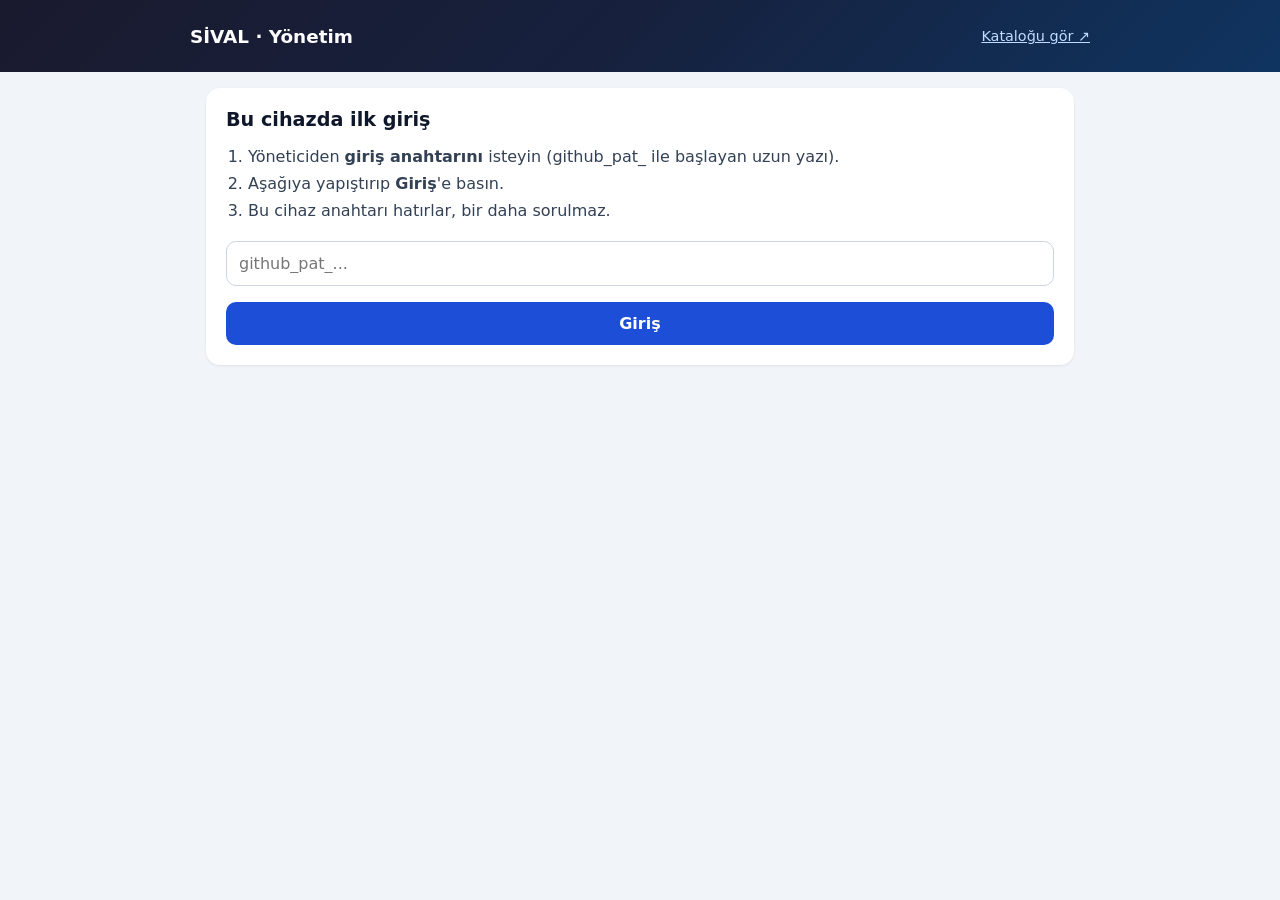
<file: yonetim.html>
<!DOCTYPE html>
<html lang="tr">
<head>
    <meta charset="UTF-8">
    <meta name="viewport" content="width=device-width, initial-scale=1.0">
    <meta name="robots" content="noindex, nofollow">
    <title>SİVAL - Ürün Yönetimi</title>
    <link rel="stylesheet" href="ikonlar.css">
    <link rel="manifest" href="manifest-yonetim.webmanifest">
    <link rel="apple-touch-icon" href="ikonlar/apple-touch-yonetim.png">
    <meta name="apple-mobile-web-app-capable" content="yes">
    <meta name="apple-mobile-web-app-title" content="SİVAL Yön.">
    <meta name="theme-color" content="#0f172a">
    <link rel="preconnect" href="https://fonts.googleapis.com">
    <link rel="preconnect" href="https://fonts.gstatic.com" crossorigin>
    <link href="https://fonts.googleapis.com/css2?family=Fraunces:ital,opsz,wght@0,9..144,500;0,9..144,700;1,9..144,500&family=Figtree:wght@500;600;700;800&display=swap" rel="stylesheet">
    <style>
        :root {
            --bg: #f1f5f9;
            --card: #ffffff;
            --text: #0f172a;
            --muted: #64748b;
            --line: #e2e8f0;
            --primary: #1d4ed8;
            --primary-dark: #1e3a8a;
            --green: #15803d;
            --green-bg: #dcfce7;
            --red: #dc2626;
            --red-bg: #fee2e2;
        }
        * { margin: 0; padding: 0; box-sizing: border-box; }
        body {
            font-family: 'Segoe UI', system-ui, -apple-system, sans-serif;
            background: var(--bg);
            color: var(--text);
            font-size: 16px;
            min-height: 100vh;
        }
        header {
            background: linear-gradient(135deg, #1a1a2e 0%, #16213e 50%, #0f3460 100%);
            color: #fff;
            padding: 14px 16px;
            position: sticky;
            top: 0;
            z-index: 10;
        }
        .header-row {
            max-width: 900px;
            margin: 0 auto;
            display: flex;
            align-items: center;
            justify-content: space-between;
            gap: 12px;
        }
        header h1 { font-size: 1.15rem; flex: 1; min-width: 0; white-space: nowrap; overflow: hidden; text-overflow: ellipsis; }
        .nav-back {
            width: 40px;
            height: 40px;
            flex-shrink: 0;
            margin-left: -6px;
            border-radius: 50%;
            padding: 0;
            background: rgba(255, 255, 255, 0.14);
            color: #fff;
            font-size: 1.8rem;
            line-height: 1;
            font-weight: 400;
        }
        .nav-back:hover { background: rgba(255, 255, 255, 0.25); }
        header a { color: #bfdbfe; font-size: 0.9rem; }
        main { max-width: 900px; margin: 0 auto; padding: 16px; }

        .panel {
            background: var(--card);
            border-radius: 14px;
            padding: 20px;
            box-shadow: 0 1px 3px rgba(0,0,0,0.08);
        }
        .panel h2 { font-size: 1.2rem; margin-bottom: 12px; }
        .panel ol { padding-left: 22px; line-height: 1.7; color: #334155; margin-bottom: 16px; }

        button, .btn {
            font: inherit;
            border: none;
            border-radius: 10px;
            padding: 12px 18px;
            cursor: pointer;
            font-weight: 600;
        }
        .btn-primary { background: var(--primary); color: #fff; }
        .btn-primary:hover { background: var(--primary-dark); }
        .btn-light { background: var(--line); color: var(--text); }
        .btn-danger { background: var(--red-bg); color: var(--red); }
        button:disabled { opacity: 0.5; cursor: wait; }

        input, select, textarea {
            font: inherit;
            width: 100%;
            padding: 12px;
            border: 1.5px solid #cbd5e1;
            border-radius: 10px;
            background: #fff;
            color: var(--text);
        }
        input:focus, select:focus, textarea:focus { outline: 2px solid var(--primary); border-color: transparent; }
        label { display: block; font-weight: 600; margin-bottom: 6px; }
        .field { margin-bottom: 16px; }
        .hint { color: var(--muted); font-size: 0.85rem; margin-top: 4px; }

        .toolbar {
            display: flex;
            gap: 10px;
            margin-bottom: 14px;
            flex-wrap: wrap;
        }
        .toolbar input { flex: 1 1 200px; }
        .toolbar select { flex: 0 1 180px; }
        .toolbar .btn-primary { flex: 1 1 100%; font-size: 1.05rem; padding: 14px; }

        .count { color: var(--muted); font-size: 0.9rem; margin-bottom: 10px; }

        .list { display: flex; flex-direction: column; gap: 10px; }
        .item {
            background: var(--card);
            border-radius: 12px;
            padding: 10px;
            display: flex;
            align-items: center;
            gap: 12px;
            box-shadow: 0 1px 2px rgba(0,0,0,0.06);
        }
        .item.yok { opacity: 0.65; }
        .item img {
            width: 64px;
            height: 64px;
            object-fit: cover;
            border-radius: 8px;
            background: var(--line);
            flex-shrink: 0;
        }
        .item-info { flex: 1; min-width: 0; }
        .item-name { font-weight: 600; white-space: nowrap; overflow: hidden; text-overflow: ellipsis; }
        .item-meta { color: var(--muted); font-size: 0.88rem; }
        .item-actions { display: flex; gap: 6px; flex-shrink: 0; }
        .item-actions button { padding: 9px 12px; font-size: 0.9rem; }

        .stock-btn.var { background: var(--green-bg); color: var(--green); }
        .stock-btn.yok { background: var(--red-bg); color: var(--red); }

        /* Form */
        .photo-box {
            border: 2px dashed #cbd5e1;
            border-radius: 12px;
            padding: 14px;
            text-align: center;
            cursor: pointer;
            background: #f8fafc;
        }
        .photo-box img { max-width: 100%; max-height: 280px; border-radius: 8px; display: block; margin: 0 auto 10px; }
        .photo-box span { color: var(--primary); font-weight: 600; }
        /* Üstteki kısayol kutuları */
        .hub { display: grid; grid-template-columns: minmax(0, 1fr); gap: 10px; margin-bottom: 14px; }
        .hub-tile { min-width: 0; width: 100%; }   /* uzun açıklama kutuyu ekrandan taşırmasın */
        @media (min-width: 640px) { .hub { grid-template-columns: repeat(2, minmax(0, 1fr)); } }
        .hub-tile {
            display: flex;
            align-items: center;
            gap: 12px;
            text-align: left;
            background: var(--card);
            border-radius: 12px;
            padding: 14px 16px;
            box-shadow: 0 1px 2px rgba(0,0,0,0.06);
            font-weight: 400;
        }
        .hub-icon { font-size: 1.5rem; }
        .hub-text { flex: 1; display: flex; flex-direction: column; min-width: 0; }
        .hub-text small { color: var(--muted); white-space: nowrap; overflow: hidden; text-overflow: ellipsis; }
        .hub-text small.on { color: var(--green); font-weight: 600; }
        .hub-arrow { font-size: 1.5rem; color: var(--muted); }

        .chips-row { display: flex; flex-wrap: wrap; gap: 6px; margin-top: 8px; }
        .chips-row button {
            padding: 8px 12px;
            font-size: 0.85rem;
            font-weight: 500;
            background: var(--line);
            color: var(--text);
            border-radius: 999px;
        }
        .chips-row button.active { background: var(--text); color: #fff; }

        /* Katalogdaki bandın aynısı (önizleme) */
        .promo-preview { border-radius: 10px; overflow: hidden; min-height: 44px; background: #e2e8f0; }
        .promo-preview .empty { display: block; padding: 12px; text-align: center; color: var(--muted); font-size: 0.9rem; }
        .promo {
            position: relative;
            display: flex;
            align-items: center;
            justify-content: center;
            gap: 10px;
            flex-wrap: wrap;
            padding: 11px 44px;
            background: #a8502a;
            color: #fff6ec;
            font-size: 0.92rem;
            font-weight: 600;
            text-align: center;
            line-height: 1.35;
        }
        .promo::before {
            content: '';
            position: absolute;
            inset: 4px;
            border: 1.5px dashed rgba(255, 246, 236, 0.5);
            border-radius: 6px;
            pointer-events: none;
        }
        .promo-timer {
            font-variant-numeric: tabular-nums;
            background: rgba(20, 19, 15, 0.25);
            padding: 2px 10px;
            border-radius: 999px;
            white-space: nowrap;
        }

        /* ---------- Müşteriler ---------- */
        .view-head { display: flex; align-items: center; gap: 12px; margin-bottom: 14px; }
        .view-head h2 { font-size: 1.25rem; }
        .view-head .btn-light { padding: 9px 14px; }

        .winback-cta {
            width: 100%;
            display: flex;
            align-items: center;
            gap: 14px;
            text-align: left;
            padding: 16px 18px;
            margin-bottom: 14px;
            border-radius: 14px;
            color: #fff;
            background:
                repeating-linear-gradient(60deg, rgba(255,255,255,0.05) 0 1px, transparent 1px 4px),
                linear-gradient(135deg, #1f8a4c, #146c3a);
            box-shadow: 0 8px 22px rgba(22, 108, 58, 0.3);
        }
        .winback-big { font-size: 2.4rem; font-weight: 800; line-height: 1; min-width: 1.4em; text-align: center; }
        .winback-text { display: flex; flex-direction: column; gap: 2px; }
        .winback-text small { opacity: 0.85; font-weight: 500; }

        .seg-row { display: flex; gap: 6px; overflow-x: auto; padding-bottom: 6px; margin-bottom: 8px; scrollbar-width: none; }
        .seg-row button {
            flex: 0 0 auto;
            padding: 8px 12px;
            border-radius: 999px;
            background: var(--card);
            border: 1.5px solid var(--line);
            color: var(--text);
            font-size: 0.85rem;
            font-weight: 600;
        }
        .seg-row button small { color: var(--muted); font-weight: 500; margin-left: 4px; }
        .seg-row button[data-seg]:not([data-seg=all])::before { content: ''; display: inline-block; width: 10px; height: 10px; border-radius: 50%; margin-right: 6px; vertical-align: 0; }
        .seg-row button[data-seg=kayip]::before { background: #dc2626; }
        .seg-row button[data-seg=sessiz]::before { background: #d97706; }
        .seg-row button[data-seg=aktif]::before { background: #15803d; }
        .seg-row button[data-seg=yok]::before { background: #94a3b8; }
        .star-mark { color: #d97706; }
        .seg-row button.active { background: var(--text); border-color: var(--text); color: #fff; }
        .seg-row button.active small { color: #cbd5e1; }

        .avatar {
            width: 44px;
            height: 44px;
            border-radius: 50%;
            flex-shrink: 0;
            display: flex;
            align-items: center;
            justify-content: center;
            font-weight: 700;
            color: #fff;
            background: #94a3b8;
        }
        .avatar.aktif { background: #16a34a; }
        .avatar.sessiz { background: #d97706; }
        .avatar.kayip { background: #dc2626; }
        .avatar.big { width: 64px; height: 64px; font-size: 1.4rem; margin: 0 auto 10px; }

        .c-item { cursor: pointer; }
        .c-item .item-meta b { font-weight: 600; }
        .c-item .tag-ret { color: var(--red); font-weight: 600; }
        .order-btn { background: var(--green-bg); color: var(--green); }
        .msg-btn { background: #dcfce7; color: #166534; font-size: 1.05rem; }

        .check { display: flex; align-items: center; gap: 8px; font-weight: 500; margin: 8px 0 16px; cursor: pointer; }
        .check input { width: 20px; height: 20px; }

        .step { border-top: 1px solid var(--line); padding-top: 14px; margin-top: 14px; }
        .step-title { display: flex; align-items: center; gap: 8px; font-weight: 700; margin-bottom: 10px; }
        .step-title span {
            width: 26px; height: 26px; border-radius: 50%;
            background: var(--text); color: #fff;
            display: inline-flex; align-items: center; justify-content: center; font-size: 0.85rem;
        }
        #campaignView .step:first-of-type { border-top: none; margin-top: 0; padding-top: 0; }
        /* Kime gönderilsin: kişi listesi */
        .pick-bar { display: flex; gap: 6px; margin-bottom: 8px; flex-wrap: wrap; }
        .pick-bar button {
            padding: 8px 14px;
            border-radius: 999px;
            background: var(--card);
            border: 1.5px solid var(--line);
            color: var(--text);
            font-size: 0.88rem;
        }
        .pick-bar button:hover { border-color: var(--text); }
        .recip-list {
            max-height: 340px;
            overflow-y: auto;
            border: 1.5px solid var(--line);
            border-radius: 12px;
            background: #f8fafc;
        }
        .recip {
            display: flex;
            align-items: center;
            gap: 10px;
            padding: 10px 12px;
            margin: 0;
            border-bottom: 1px solid var(--line);
            font-weight: 400;
            cursor: pointer;
            background: var(--card);
        }
        .recip:last-child { border-bottom: none; }
        .recip input { width: 22px; height: 22px; flex-shrink: 0; accent-color: var(--green); }
        .recip .avatar { width: 36px; height: 36px; font-size: 0.85rem; }
        .recip-text { display: flex; flex-direction: column; min-width: 0; }
        .recip-text small { color: var(--muted); }
        .recip:has(input:checked) { background: #effaf3; }
        .recip.off { opacity: 0.5; cursor: not-allowed; }
        .recip-count {
            margin-top: 10px;
            padding: 10px 12px;
            border-radius: 10px;
            background: var(--green-bg);
            color: #166534;
            font-size: 1rem;
        }
        .recip-count.none { background: #fff7ed; color: #9a3412; }

        .tpl-row { display: grid; grid-template-columns: repeat(2, 1fr); gap: 8px; margin-bottom: 10px; }
        .tpl-row button {
            text-align: left;
            padding: 10px 12px;
            border-radius: 10px;
            background: #f8fafc;
            border: 1.5px solid var(--line);
            color: var(--text);
            font-weight: 600;
            font-size: 0.88rem;
        }
        .tpl-row button small { display: block; color: var(--muted); font-weight: 400; font-size: 0.75rem; margin-top: 2px; }
        .tpl-row button.active { border-color: var(--green); background: var(--green-bg); }

        /* WhatsApp benzeri önizleme */
        .wa-preview {
            margin-top: 6px;
            border-radius: 12px;
            overflow: hidden;
            background: #efeae2 repeating-linear-gradient(45deg, rgba(0,0,0,0.015) 0 6px, transparent 6px 12px);
        }
        .wa-head { background: #075e54; color: #fff; padding: 10px 14px; font-weight: 600; font-size: 0.9rem; }
        .wa-bubble {
            position: relative;
            margin: 12px 14px 14px auto;
            max-width: 88%;
            background: #d9fdd3;
            padding: 9px 12px;
            border-radius: 10px 0 10px 10px;
            white-space: pre-wrap;
            overflow-wrap: anywhere;
            font-size: 0.92rem;
            line-height: 1.4;
            box-shadow: 0 1px 1px rgba(0,0,0,0.08);
            text-align: left;
        }

        .send-progress { height: 8px; background: var(--line); border-radius: 999px; overflow: hidden; }
        .send-progress div { height: 100%; width: 0; background: var(--green); transition: width 0.3s; }
        .send-step { text-align: center; color: var(--muted); font-weight: 600; margin: 10px 0 14px; }
        .send-card { text-align: center; }
        .send-card h2 { font-size: 1.3rem; }
        .send-card .wa-bubble { margin: 14px auto; max-width: 100%; }
        .wa-send {
            width: 100%;
            padding: 16px;
            border-radius: 12px;
            background: #1faa59;
            color: #fff;
            font-size: 1.05rem;
            font-weight: 700;
            margin-bottom: 10px;
        }
        .wa-send:hover { background: #178a47; }
        #sendView .form-actions button { flex: 1; }
        #pdfView > h2 { display: none; }
        #statsPeriods button.active { background: var(--text); color: #fff; }
        /* ---------- İstatistikler: kot etiketi teması ---------- */
        #statsView { --indigo: #1c2f4f; --indigo-2: #2b4470; --copper: #c9853a; --copper-2: #a8502a; --cream: #fbf9f5; }
        #statsView .num { font-family: 'Fraunces', Georgia, serif; font-variant-numeric: lining-nums tabular-nums; letter-spacing: -0.01em; }
        #statsPeriods { display: grid; grid-template-columns: repeat(3, 1fr); gap: 4px; padding: 4px; margin: 0 0 14px !important; background: #fff; border-radius: 14px; box-shadow: 0 1px 2px rgba(15,23,42,.06); }
        #statsPeriods button { padding: 11px 6px; border-radius: 10px; background: transparent; font-weight: 600; font-size: 0.95rem; color: var(--muted); }
        #statsPeriods button.active { background: var(--indigo); color: #fff; box-shadow: 0 2px 6px rgba(28,47,79,.35); }
        #statsBody.panel { background: transparent; box-shadow: none; padding: 0; }

        .st-hero {
            position: relative; overflow: hidden; color: #fff; border-radius: 18px; padding: 20px 18px 14px;
            background:
                repeating-linear-gradient(135deg, rgba(255,255,255,.035) 0 2px, transparent 2px 6px),
                radial-gradient(120% 90% at 100% 0%, #3a5a8c 0%, transparent 60%),
                linear-gradient(160deg, var(--indigo-2), var(--indigo) 70%);
            box-shadow: 0 10px 24px -12px rgba(28,47,79,.7);
        }
        .st-hero::before { content: ''; position: absolute; inset: 7px; border: 1.5px dashed rgba(201,133,58,.75); border-radius: 13px; pointer-events: none; }
        .st-live { display: inline-flex; align-items: center; gap: 8px; font-size: 0.85rem; font-weight: 600; background: rgba(255,255,255,.1); padding: 5px 11px 5px 9px; border-radius: 999px; }
        .st-live i { width: 9px; height: 9px; border-radius: 50%; background: #8a9bb5; }
        .st-live.on i { background: #f0a85a; box-shadow: 0 0 0 0 rgba(240,168,90,.7); animation: stPulse 1.8s infinite; }
        @keyframes stPulse { 70% { box-shadow: 0 0 0 9px rgba(240,168,90,0); } 100% { box-shadow: 0 0 0 0 rgba(240,168,90,0); } }
        .st-big { display: flex; align-items: baseline; gap: 10px; margin-top: 14px; flex-wrap: wrap; }
        .st-big .num { font-size: 3.1rem; font-weight: 700; line-height: 1; }
        .st-big span { font-size: 1.05rem; opacity: .9; }
        .st-sub { margin-top: 6px; font-size: 0.95rem; opacity: .85; }
        .delta { display: inline-flex; align-items: center; gap: 3px; font-size: 0.8rem; font-weight: 700; padding: 3px 8px; border-radius: 999px; white-space: nowrap; }
        .delta.up { background: #dcfce7; color: #166534; }
        .delta.down { background: #fee2e2; color: #991b1b; }
        .delta.flat { background: #e2e8f0; color: #475569; }
        .st-hero .delta { margin-top: 10px; }
        .st-spark { display: block; width: 100%; height: 74px; margin-top: 12px; }
        .st-axis { display: flex; justify-content: space-between; font-size: 0.75rem; opacity: .7; margin-top: 2px; }

        .st-tags { display: grid; grid-template-columns: repeat(3, minmax(0, 1fr)); gap: 8px; margin-top: 12px; }
        .st-tag { position: relative; background: #fff; border-radius: 12px; padding: 12px 8px 10px 14px; box-shadow: 0 1px 2px rgba(15,23,42,.06); min-width: 0; }
        .st-tag::before { content: ''; position: absolute; left: 6px; top: 10px; bottom: 10px; border-left: 2px dashed var(--copper); }
        .st-tag .ic { width: 22px; height: 22px; }
        .st-tag .num { display: block; font-size: 1.35rem; font-weight: 700; margin-top: 6px; line-height: 1.1; white-space: nowrap; overflow: hidden; text-overflow: ellipsis; }
        .st-tag .num.long { font-size: 1.05rem; padding-top: .3rem; overflow: visible; }
        .st-tag small { display: block; color: var(--muted); font-size: 0.82rem; line-height: 1.25; }
        .st-tag .delta { margin-top: 6px; font-size: 0.72rem; padding: 2px 6px; }

        .st-card { background: #fff; border-radius: 16px; padding: 16px; margin-top: 12px; box-shadow: 0 1px 2px rgba(15,23,42,.06); }
        .st-h { display: flex; align-items: center; gap: 10px; font-size: 1.08rem; margin-bottom: 4px; }
        .st-h .ic { width: 26px; height: 26px; }
        .st-note { color: var(--muted); font-size: 0.88rem; margin: 0 0 12px; line-height: 1.4; }

        .fn-step { margin-top: 10px; }
        .fn-top { display: flex; justify-content: space-between; align-items: baseline; gap: 8px; font-size: 0.95rem; }
        .fn-top b { font-family: 'Fraunces', Georgia, serif; font-size: 1.15rem; white-space: nowrap; }
        .fn-top b small { font-family: inherit; font-size: 0.8rem; color: var(--muted); font-weight: 500; }
        .fn-bar { height: 14px; margin-top: 6px; border-radius: 4px; background: repeating-linear-gradient(90deg, #eef1f6 0 8px, #e6eaf1 8px 9px); overflow: hidden; }
        .fn-bar span { display: block; height: 100%; border-radius: 4px; transform-origin: left; animation: stGrow .7s cubic-bezier(.2,.8,.2,1) both; }
        .fn-step:nth-child(1) .fn-bar span { background: linear-gradient(90deg, var(--indigo), var(--indigo-2)); }
        .fn-step:nth-child(2) .fn-bar span { background: linear-gradient(90deg, var(--indigo-2), #5b6f8f); animation-delay: .08s; }
        .fn-step:nth-child(3) .fn-bar span { background: linear-gradient(90deg, #8a6a4a, var(--copper)); animation-delay: .16s; }
        .fn-step:nth-child(4) .fn-bar span { background: linear-gradient(90deg, var(--copper), var(--copper-2)); animation-delay: .24s; }
        .fn-keep { font-size: 0.8rem; color: var(--copper-2); font-weight: 600; margin-top: 4px; }
        @keyframes stGrow { from { transform: scaleX(0); } }
        .st-tip { display: flex; gap: 10px; margin-top: 14px; padding: 12px; border-radius: 12px; background: var(--cream); border: 1.5px dashed var(--copper); font-size: 0.92rem; line-height: 1.4; }
        .st-tip .ic { width: 24px; height: 24px; margin-top: 1px; }

        .src-row { display: grid; grid-template-columns: 32px minmax(0, 1fr) auto; align-items: center; gap: 10px; padding: 9px 0; border-top: 1px solid #eef1f6; }
        .src-row:first-of-type { border-top: 0; }
        .src-row .ic { width: 28px; height: 28px; }
        .src-name { font-weight: 600; white-space: nowrap; overflow: hidden; text-overflow: ellipsis; }
        .src-line { height: 6px; margin-top: 5px; border-radius: 99px; background: #eef1f6; overflow: hidden; }
        .src-line span { display: block; height: 100%; border-radius: 99px; background: linear-gradient(90deg, var(--copper), var(--copper-2)); animation: stGrow .7s cubic-bezier(.2,.8,.2,1) both; transform-origin: left; }
        .src-row b { font-family: 'Fraunces', Georgia, serif; font-size: 1.05rem; text-align: right; }
        .src-row b small { display: block; font-family: system-ui, sans-serif; font-size: 0.75rem; color: var(--muted); font-weight: 500; }

        .top-row { display: grid; grid-template-columns: 26px 48px minmax(0, 1fr) auto; align-items: center; gap: 10px; width: 100%; padding: 8px 0; border-top: 1px solid #eef1f6; text-align: left; background: none; border-radius: 0; color: inherit; font: inherit; }
        .top-row:first-of-type { border-top: 0; }
        .top-rank { font-family: 'Fraunces', Georgia, serif; font-size: 1.3rem; font-weight: 700; color: var(--copper); text-align: center; }
        .top-row:nth-of-type(1) .top-rank { color: var(--copper-2); font-size: 1.55rem; }
        .top-row img, .top-row .noimg { width: 48px; height: 60px; border-radius: 8px; object-fit: cover; background: #eef1f6; }
        .top-name { min-width: 0; }
        .top-name strong { display: block; font-weight: 600; white-space: nowrap; overflow: hidden; text-overflow: ellipsis; }
        .top-name small { color: var(--muted); font-size: 0.82rem; }
        .top-row b { font-family: 'Fraunces', Georgia, serif; font-size: 1.1rem; text-align: right; white-space: nowrap; }
        .top-row b small { display: block; font-family: system-ui, sans-serif; font-size: 0.72rem; color: var(--muted); font-weight: 500; }

        .nf-tags { display: flex; flex-wrap: wrap; gap: 8px; }
        .nf-tag { display: inline-flex; align-items: center; gap: 8px; padding: 8px 12px 8px 10px; background: var(--cream); border: 1.5px solid var(--indigo); border-radius: 6px 14px 14px 6px; font-weight: 600; position: relative; }
        .nf-tag::before { content: ''; width: 7px; height: 7px; border-radius: 50%; border: 1.5px solid var(--indigo); background: #fff; }
        .nf-tag em { font-style: normal; font-size: 0.8rem; color: #fff; background: var(--copper-2); padding: 1px 7px; border-radius: 99px; }

        .ot-grid { display: grid; grid-template-columns: repeat(2, minmax(0, 1fr)); gap: 8px; }
        .ot { display: flex; align-items: center; gap: 10px; padding: 10px; background: #f8fafc; border-radius: 12px; min-width: 0; }
        .ot .ic { width: 26px; height: 26px; }
        .ot div { min-width: 0; }
        .ot b { display: block; font-family: 'Fraunces', Georgia, serif; font-size: 1.15rem; line-height: 1.1; }
        .ot small { display: block; color: var(--muted); font-size: 0.8rem; line-height: 1.2; }

        .st-empty { text-align: center; padding: 22px 16px; }
        .st-empty .ic { width: 52px; height: 52px; }
        .st-empty h3 { font-family: 'Fraunces', Georgia, serif; font-weight: 600; font-size: 1.25rem; margin: 10px 0 6px; }
        .st-empty p { color: var(--muted); line-height: 1.45; margin-bottom: 14px; }
        .st-foot { color: var(--muted); font-size: 0.85rem; line-height: 1.45; margin: 16px 4px 4px; }
        .st-foot a { color: var(--indigo-2); font-weight: 600; }

        .sk { border-radius: 14px; background: linear-gradient(90deg, #e9edf3 0%, #f5f7fa 50%, #e9edf3 100%); background-size: 200% 100%; animation: stShine 1.2s linear infinite; }
        @keyframes stShine { to { background-position: -200% 0; } }
        @media (prefers-reduced-motion: reduce) { #statsView * { animation: none !important; } }
        .stats-setup ol { padding-left: 20px; line-height: 1.8; margin: 8px 0 12px; }
        #firmView .form-actions { position: sticky; bottom: 0; z-index: 6; margin: 16px -20px -20px; padding: 12px 20px; background: var(--card); border-top: 1px solid var(--line); border-radius: 0 0 14px 14px; }
        #goalsView .form-actions { position: sticky; bottom: 0; z-index: 6; margin: 16px -20px -20px; padding: 12px 20px; background: var(--card); border-top: 1px solid var(--line); border-radius: 0 0 14px 14px; }
        .tier { display: flex; align-items: center; gap: 8px; margin-bottom: 8px; }
        .tier input { min-width: 0; }
        .tier .t-min { flex: 1.4; }
        .tier .t-pct { flex: 0 0 76px; text-align: center; }
        .tier span { white-space: nowrap; font-weight: 600; color: var(--muted); }
        .tier button { flex: 0 0 44px; min-height: 44px; padding: 0; background: var(--red-bg); color: var(--red); }
        .goal-preview { border-radius: 12px; border: 1.5px dashed #c9853a; background: #fff7ec; padding: 12px 14px; font-size: 0.95rem; }
        .goal-preview .bar { height: 12px; border-radius: 999px; background: #e9e3d8; overflow: hidden; margin-top: 8px; }
        .goal-preview .bar span { display: block; height: 100%; width: 60%; background: linear-gradient(90deg, #c9853a, #a8502a); }
        #pdfCatChips button.active { background: var(--text); color: #fff; }
        .pdf-done { margin-top: 18px; border-top: 1px solid var(--line); padding-top: 18px; }
        .pdf-file { display: flex; align-items: center; gap: 12px; margin-bottom: 14px; }
        .pdf-file span { font-size: 2.4rem; }
        .pdf-file small { display: block; color: var(--muted); }
        /* Başlık üst çubukta yazıyor; panel içinde tekrar etmesin */
        #formView > h2, #customerFormView > h2, #bulkView > h2, #addChoiceView > h2, #announceView > h2, #campaignView > h2 { display: none; }

        /* Boş müşteri ekranı */
        .onboard { text-align: center; padding: 24px 8px 8px; }
        .onboard-art {
            width: 84px; height: 84px; margin: 0 auto 14px;
            border-radius: 50%;
            display: flex; align-items: center; justify-content: center;
            font-size: 2.6rem;
            background: var(--green-bg);
        }
        .onboard h2 { font-size: 1.35rem; margin-bottom: 6px; }
        .onboard > p { color: var(--muted); max-width: 420px; margin: 0 auto 18px; }
        .add-options { display: grid; gap: 10px; margin-bottom: 16px; text-align: left; }
        .add-opt {
            display: grid;
            grid-template-columns: 44px 1fr;
            grid-template-rows: auto auto;
            column-gap: 12px;
            align-items: center;
            padding: 14px 16px;
            background: var(--card);
            border: 1.5px solid var(--line);
            border-radius: 14px;
            color: var(--text);
            text-align: left;
            box-shadow: 0 1px 2px rgba(0,0,0,0.05);
            transition: border-color 0.15s, transform 0.15s;
        }
        .add-opt:hover { border-color: var(--primary); transform: translateY(-1px); }
        .add-opt span { grid-row: span 2; font-size: 1.8rem; text-align: center; }
        .add-opt strong { font-size: 1.02rem; }
        .add-opt small { color: var(--muted); font-weight: 400; }
        .add-opt[hidden] { display: none; }

        .all-good {
            background: var(--green-bg);
            color: #166534;
            border-radius: 12px;
            padding: 12px 14px;
            margin-bottom: 14px;
            font-size: 0.92rem;
        }
        .all-good a { color: inherit; font-weight: 600; }

        /* Sağ altta sabit ekle düğmesi */
        .fab {
            position: fixed;
            right: max(16px, calc((100vw - 900px) / 2 + 16px));
            bottom: calc(20px + env(safe-area-inset-bottom));
            z-index: 30;
            width: 60px;
            height: 60px;
            border-radius: 50%;
            padding: 0;
            background: var(--primary);
            color: #fff;
            font-size: 2rem;
            font-weight: 400;
            box-shadow: 0 10px 24px rgba(29, 78, 216, 0.4);
        }
        .fab:hover { background: var(--primary-dark); }
        #customersView { padding-bottom: 90px; }

        /* Son sipariş seçimi */
        .pick-row { display: flex; flex-wrap: wrap; gap: 6px; }
        .pick-row button {
            padding: 10px 14px;
            border-radius: 999px;
            background: var(--card);
            border: 1.5px solid var(--line);
            color: var(--text);
            font-weight: 600;
            font-size: 0.9rem;
        }
        .pick-row button.active { background: var(--text); border-color: var(--text); color: #fff; }

        details.more { margin: 4px 0 8px; }
        details.more summary { cursor: pointer; color: var(--primary); font-weight: 600; padding: 6px 0; }

        .form-actions.stack { flex-direction: column; }
        .form-actions.stack button { width: 100%; }

        /* Yapıştırma önizlemesi */
        .bulk-preview { margin: 12px 0 4px; }
        .bulk-preview .bp-head { font-weight: 700; margin-bottom: 6px; }
        .bulk-preview .bp-row {
            display: flex; justify-content: space-between; gap: 10px;
            padding: 8px 12px;
            background: #f8fafc;
            border-radius: 8px;
            margin-bottom: 4px;
            font-size: 0.9rem;
        }
        .bulk-preview .bp-row span:last-child { color: var(--muted); white-space: nowrap; }
        .bulk-preview .bp-row.dup { opacity: 0.5; text-decoration: line-through; }

        @media (hover: none), (pointer: coarse) { .desktop-only { display: none !important; } }

        /* Satış şekli ve bedenler */
        .sale-choice { display: grid; grid-template-columns: 1fr 1fr; gap: 10px; }
        .sale-choice button {
            display: flex;
            flex-direction: column;
            gap: 2px;
            padding: 12px;
            text-align: left;
            background: var(--card);
            border: 2px solid var(--line);
            color: var(--text);
        }
        .sale-choice button small { color: var(--muted); font-weight: 400; font-size: 0.8rem; }
        .sale-choice button.active { border-color: var(--primary); background: #eff4ff; }
        .seri-count { display: flex; align-items: center; gap: 10px; margin-top: 10px; }
        .seri-count label { margin: 0; font-weight: 500; flex: 1; }
        .seri-count input { width: 90px; text-align: center; }
        .size-chip-row { display: flex; flex-wrap: wrap; gap: 6px; margin-top: 8px; }
        .size-chip { padding: 4px 10px; border-radius: 6px; background: var(--line); font-weight: 700; font-size: 0.85rem; }

        /* Rozet seçimi */
        .badge-choice { display: grid; grid-template-columns: repeat(2, 1fr); gap: 8px; }
        .badge-choice button {
            padding: 12px;
            background: var(--card);
            border: 2px solid var(--line);
            color: var(--text);
        }
        .badge-choice button.active { color: #fff; border-color: transparent; background: var(--text); }
        .badge-choice button.active.hot { background: #c2410c; }
        .badge-choice button.active.star { background: #233a5e; }
        .badge-choice button.active.deal { background: #b91c1c; }
        .old-price-wrap { margin-top: 12px; }
        .row-badge { display: inline-block; font-size: 0.72rem; font-weight: 700; padding: 1px 7px; border-radius: 999px; color: #fff; margin-left: 4px; vertical-align: 1px; }
        .row-badge.hot { background: #c2410c; }
        .row-badge.star { background: #233a5e; }
        .row-badge.deal { background: #b91c1c; }

        /* Video */
        .video-box { border: 2px dashed #cbd5e1; border-radius: 12px; padding: 12px; background: #f8fafc; }
        .video-box video { width: 100%; max-height: 320px; border-radius: 8px; background: #000; margin-bottom: 8px; }
        .video-box .btn-danger { margin-top: 8px; padding: 9px 14px; }
        .text-btn { display: block; margin: 10px auto 0; background: none; color: var(--primary); font-weight: 600; font-size: 0.88rem; padding: 4px; }

        .variants { display: flex; flex-direction: column; gap: 8px; margin-top: 10px; }
        .variant {
            display: flex;
            align-items: center;
            gap: 10px;
            background: #f8fafc;
            border: 1.5px solid var(--line);
            border-radius: 10px;
            padding: 8px;
        }
        .variant img { width: 56px; height: 56px; object-fit: cover; border-radius: 8px; flex-shrink: 0; }
        .variant input { flex: 1; min-width: 0; }
        .variant button { background: var(--red-bg); color: var(--red); padding: 10px 14px; flex-shrink: 0; }
        .price-wrap { display: flex; align-items: center; gap: 8px; }
        .price-wrap span { font-weight: 600; }
        .stock-choice { display: flex; gap: 10px; }
        .stock-choice button { flex: 1; background: var(--line); color: var(--text); }
        .stock-choice button.active.var { background: var(--green); color: #fff; }
        .stock-choice button.active.yok { background: var(--red); color: #fff; }
        .form-actions { display: flex; gap: 10px; margin-top: 8px; }
        .form-actions .btn-primary { flex: 1; font-size: 1.05rem; }
        .form-delete { margin-top: 24px; text-align: center; }

        .toast {
            position: fixed;
            left: 50%;
            bottom: 24px;
            transform: translateX(-50%) translateY(120px);
            background: #0f172a;
            color: #fff;
            padding: 14px 20px;
            border-radius: 12px;
            max-width: calc(100% - 32px);
            text-align: center;
            transition: transform 0.25s, opacity 0.25s;
            opacity: 0;
            z-index: 50;
        }
        .toast.show { transform: translateX(-50%) translateY(0); opacity: 1; }
        .toast:has(.toast-undo) { display: flex; align-items: center; justify-content: center; flex-wrap: wrap; gap: 8px 12px; }
        .toast-undo {
            flex-shrink: 0;
            padding: 8px 12px;
            min-height: 40px;
            border-radius: 8px;
            background: #fbbf24;
            color: #111;
            font-weight: 800;
            font-size: 0.9rem;
        }

        /* ---- Ölçüm sonrası: herkes için okunur ve dokunulur ---- */
        /* Uzun formlarda Kaydet hep görünür (aşağı kaydırmaya gerek yok) */
        #formView .form-actions,
        #customerFormView .form-actions,
        #announceView .form-actions {
            position: sticky;
            bottom: 0;
            z-index: 6;
            margin: 16px -20px -20px;
            padding: 12px 20px calc(12px + env(safe-area-inset-bottom));
            background: var(--card);
            border-top: 1px solid var(--line);
            border-radius: 0 0 14px 14px;
            box-shadow: 0 -6px 16px rgba(15, 23, 42, 0.08);
        }
        header a { display: inline-flex; align-items: center; min-height: 44px; }
        .item-actions button { min-height: 44px; }
        .stock-btn.var { color: #166534; }
        .stock-btn.yok { color: #991b1b; }
        .order-btn { color: #166534; }
        .msg-btn { min-width: 44px; }
        .chips-row button, .pick-bar button, .seg-row button, .pick-row button { min-height: 44px; }
        .seg-row button small, .chips-row button small { font-size: 0.85rem; }
        .tpl-row button small { font-size: 0.85rem; }
        .recip-text small { font-size: 0.875rem; }
        .hub-text small { font-size: 0.875rem; }
        .avatar.aktif { background: #15803d; }
        .text-btn { min-height: 44px; }
        #logoutBtn { display: inline-block; padding: 12px; }
        .item.yok { opacity: 1; background: #f8fafc; }
        .item.yok img { opacity: 0.5; filter: grayscale(1); }
        .item.yok .item-name { text-decoration: line-through; color: #475569; }
        .row-badge { font-size: 0.85rem; }
        .count { color: #475569; }
        .sale-choice button small, .winback-text small, label small, .hint { font-size: 0.9rem; }
        .toast.error { background: var(--red); }

        .overlay {
            position: fixed;
            inset: 0;
            background: rgba(15,23,42,0.55);
            display: none;
            align-items: center;
            justify-content: center;
            z-index: 40;
            color: #fff;
            font-size: 1.1rem;
            font-weight: 600;
            text-align: center;
            padding: 16px;
        }
        .overlay.show { display: flex; }

        .hidden { display: none !important; }

        @media (max-width: 560px) {
            .item-actions .edit-btn { display: none; }
            .item { cursor: pointer; }
        }
    </style>
</head>
<body>
    <header>
        <div class="header-row">
            <button class="nav-back hidden" id="navBack" aria-label="Geri">‹</button>
            <h1 id="navTitle">SİVAL · Yönetim</h1>
            <a href="index.html" target="_blank">Kataloğu gör ↗</a>
        </div>
    </header>

    <main>
        <!-- 1) İlk kurulum: anahtar girme -->
        <section id="loginView" class="panel hidden">
            <h2>Bu cihazda ilk giriş</h2>
            <ol>
                <li>Yöneticiden <b>giriş anahtarını</b> isteyin (github_pat_ ile başlayan uzun yazı).</li>
                <li>Aşağıya yapıştırıp <b>Giriş</b>'e basın.</li>
                <li>Bu cihaz anahtarı hatırlar, bir daha sorulmaz.</li>
            </ol>
            <div class="field">
                <input type="password" id="tokenInput" placeholder="github_pat_..." autocomplete="off">
            </div>
            <button class="btn-primary" id="loginBtn" style="width:100%">Giriş</button>
        </section>

        <!-- 2) Ürün listesi -->
        <section id="listView" class="hidden">
            <div class="hub">
                <button class="hub-tile" id="statsTile">
                    <span class="hub-icon"><i class="ic duo ic-chart" aria-hidden="true"></i></span>
                    <span class="hub-text">
                        <strong>İstatistikler</strong>
                        <small>Kaç kişi geldi, neye baktı, kaç sipariş gitti</small>
                    </span>
                    <span class="hub-arrow">›</span>
                </button>
                <button class="hub-tile" id="announceTile">
                    <span class="hub-icon"><i class="ic duo ic-megaphone" aria-hidden="true"></i></span>
                    <span class="hub-text">
                        <strong>Duyuru bandı</strong>
                        <small id="announceStatus">Kapalı</small>
                    </span>
                    <span class="hub-arrow">›</span>
                </button>
                <button class="hub-tile" id="goalsTile">
                    <span class="hub-icon"><i class="ic duo ic-target" aria-hidden="true"></i></span>
                    <span class="hub-text">
                        <strong>Sepet hedefleri</strong>
                        <small id="goalsStatus">Kargo bedava ve toplu alım indirimi</small>
                    </span>
                    <span class="hub-arrow">›</span>
                </button>
                <button class="hub-tile" id="firmTile">
                    <span class="hub-icon"><i class="ic duo ic-store" aria-hidden="true"></i></span>
                    <span class="hub-text">
                        <strong>Firma bilgileri</strong>
                        <small id="firmStatus">Adres, kargo, ödeme: müşteriye güven verir</small>
                    </span>
                    <span class="hub-arrow">›</span>
                </button>
                <button class="hub-tile" id="pdfTile">
                    <span class="hub-icon"><i class="ic duo ic-file" aria-hidden="true"></i></span>
                    <span class="hub-text">
                        <strong>PDF katalog</strong>
                        <small>WhatsApp gruplarına atmak için</small>
                    </span>
                    <span class="hub-arrow">›</span>
                </button>
                <button class="hub-tile" id="customersTile">
                    <span class="hub-icon"><i class="ic duo ic-users" aria-hidden="true"></i></span>
                    <span class="hub-text">
                        <strong>Müşteriler</strong>
                        <small id="customersStatus">Geri kazanma kampanyaları</small>
                    </span>
                    <span class="hub-arrow">›</span>
                </button>
            </div>
            <div class="toolbar">
                <button class="btn-primary" id="newBtn">+ Yeni Ürün Ekle</button>
                <input type="search" id="search" placeholder="Ürün adı veya numarası...">
                <select id="catFilter"></select>
            </div>
            <div class="count" id="count"></div>
            <div class="list" id="list"></div>
            <p class="hint" style="margin-top:24px;text-align:center">
                <a href="#" id="adminInstall" hidden>Yönetimi telefonuma ekle</a><br>
                <a href="#" id="logoutBtn">Bu cihazdan çıkış yap</a>
            </p>
        </section>

        <!-- İstatistikler -->
        <section id="statsView" class="hidden">
            <div class="chips-row" id="statsPeriods" style="margin:0 0 12px">
                <button type="button" data-period="bugun">Bugün</button>
                <button type="button" data-period="gun7">Son 7 gün</button>
                <button type="button" data-period="gun30">Son 30 gün</button>
            </div>
            <div class="panel" id="statsBody"></div>
        </section>

        <!-- Sepet hedefleri -->
        <section id="goalsView" class="panel hidden">
            <p class="hint" style="margin:0 0 16px">Müşteri sepette <b>"1.250 TL daha ekleyin → kargo bedava"</b> gibi bir çubuk görür. Hedefe yaklaşan müşteri bir ürün daha ekler.</p>

            <div class="field">
                <label class="check" style="margin:0 0 10px"><input type="checkbox" id="gShipOn"> Kargo bedava</label>
                <div class="price-wrap" id="gShipWrap">
                    <input type="text" inputmode="numeric" id="gShip" placeholder="Örn: 5000">
                    <span>TL ve üzeri</span>
                </div>
            </div>

            <div class="field">
                <label>Toplu alım indirimi</label>
                <div id="gTiers"></div>
                <button type="button" class="btn-light" id="gAddTier" style="width:100%;margin-top:8px">+ İndirim basamağı ekle</button>
                <p class="hint">Örn: 10.000 TL ve üzeri %3, 20.000 TL ve üzeri %5. Müşteri ulaştığı en yüksek basamağın indirimini alır.</p>
            </div>

            <div class="field">
                <label>Önizleme (müşterinin sepetinde)</label>
                <div class="goal-preview" id="gPreview"></div>
            </div>

            <div class="form-actions">
                <button class="btn-light" id="gOff">Hepsini kapat</button>
                <button class="btn-primary" id="gSave">Kaydet</button>
            </div>
        </section>

        <!-- Firma bilgileri -->
        <section id="firmView" class="panel hidden">
            <p class="hint" style="margin:0 0 16px">Katalogun sonunda <b>"Bizi tanıyın"</b> bölümünde görünür. Boş bıraktığınız bilgi gösterilmez.</p>
            <div class="field"><label for="fiYear">Kuruluş yılı</label><input type="text" id="fiYear" inputmode="numeric" placeholder="Örn: 2010"></div>
            <div class="field"><label for="fiAbout">Kısa tanıtım</label><textarea id="fiAbout" rows="2" placeholder="Örn: Toptan erkek giyimde 15 yıllık tecrübe. Kendi üretimimiz."></textarea></div>
            <div class="field"><label for="fiAddr">Mağaza adresi</label><textarea id="fiAddr" rows="2" placeholder="Mahalle, sokak, no, ilçe / il"></textarea><p class="hint">Yazınca "Yol tarifi al" düğmesi otomatik çıkar.</p></div>
            <div class="field"><label for="fiHours">Çalışma saatleri</label><input type="text" id="fiHours" placeholder="Örn: Pzt-Cmt 09:00-19:00"></div>
            <div class="field"><label for="fiShip">Kargo</label><input type="text" id="fiShip" placeholder="Örn: Siparişler 1-2 iş gününde kargoda"></div>
            <div class="field"><label for="fiPay">Ödeme</label><input type="text" id="fiPay" placeholder="Örn: Havale / EFT, kapıda ödeme"></div>
            <div class="field"><label for="fiSwap">Değişim</label><input type="text" id="fiSwap" placeholder="Örn: Beden değişimi 7 gün içinde yapılır"></div>
            <div class="field"><label for="fiTel">Telefon</label><input type="tel" id="fiTel" placeholder="Örn: 0543 783 72 79"><p class="hint">Müşteri "Hemen ara" düğmesiyle tek dokunuşla arar.</p></div>
            <div class="field"><label for="fiIg">Instagram kullanıcı adı</label><input type="text" id="fiIg" placeholder="Örn: sivaltoptan"></div>
            <div class="form-actions">
                <button class="btn-light" id="fiCancel">Vazgeç</button>
                <button class="btn-primary" id="fiSave">Kaydet</button>
            </div>
        </section>

        <!-- PDF katalog -->
        <section id="pdfView" class="panel hidden">
            <h2>PDF katalog</h2>
            <p class="hint" style="margin:0 0 16px">Ürünlerden otomatik bir PDF hazırlanır: kapakta karekod ve sipariş tarifi, her üründe büyük <b>ürün numarası</b>, fiyat ve seri/beden bilgisi.</p>

            <div class="field">
                <label>Hangi kategoriler?</label>
                <div class="chips-row" id="pdfCatChips"></div>
            </div>
            <label class="check"><input type="checkbox" id="pdfStock" checked> Stokta olmayan ürünleri ekleme</label>
            <p class="recip-count" id="pdfSummary"></p>

            <div class="form-actions">
                <button class="btn-primary" id="pdfMake" style="flex:1">PDF oluştur</button>
            </div>

            <div class="pdf-done hidden" id="pdfDone">
                <div class="pdf-file">
                    <span><i class="ic duo ic-file" aria-hidden="true"></i></span>
                    <div><b>PDF hazır</b><small id="pdfInfo"></small></div>
                </div>
                <button class="wa-send" id="pdfShare"><i class="ic ic-share" aria-hidden="true"></i> WhatsApp'ta paylaş</button>
                <div class="form-actions">
                    <button class="btn-light" id="pdfDownload" style="flex:1"><i class="ic duo ic-download" aria-hidden="true"></i> İndir</button>
                    <button class="btn-light" id="pdfUpload" style="flex:1"><i class="ic duo ic-globe" aria-hidden="true"></i> Siteye yükle</button>
                </div>
                <p class="hint">"Siteye yükle" derseniz müşteriler katalogdaki <b>PDF katalog</b> düğmesinden indirebilir.</p>
            </div>
        </section>

        <!-- Duyuru bandı -->
        <section id="announceView" class="panel hidden">
            <h2>Duyuru bandı</h2>
            <p class="hint" style="margin:-6px 0 16px">Kataloğun en üstünde görünür. Kampanya, yeni sezon, kargo duyurusu için.</p>

            <div class="field">
                <label>Önizleme</label>
                <div class="promo-preview" id="promoPreview"></div>
            </div>

            <div class="field">
                <label for="aText">Duyuru metni</label>
                <textarea id="aText" rows="2" maxlength="120" placeholder="Örn: Yeni sezon montlar geldi! Toptan alımlarda kargo bizden."></textarea>
                <p class="hint"><span id="aCount">0</span>/120 · Kısa ve net olsun, telefonda tek satıra sığsın.</p>
                <div class="chips-row" id="aIdeas"></div>
            </div>

            <div class="field">
                <label>Bitiş (geri sayım)</label>
                <div class="chips-row" id="aQuick">
                    <button type="button" data-days="0">Süresiz</button>
                    <button type="button" data-days="today">Bugün sonu</button>
                    <button type="button" data-days="3">3 gün</button>
                    <button type="button" data-days="7">1 hafta</button>
                </div>
                <input type="datetime-local" id="aEnd" style="margin-top:8px">
                <p class="hint">Bitiş verilirse bantta canlı geri sayım çıkar; süre bitince duyuru kendiliğinden kalkar.</p>
            </div>

            <div class="field">
                <label for="aTarget">Tıklanınca</label>
                <select id="aTarget"></select>
            </div>

            <div class="form-actions">
                <button class="btn-light" id="aCancel">Geri</button>
                <button class="btn-primary" id="aSave">Yayınla</button>
            </div>
            <div class="form-delete">
                <button class="btn-danger" id="aRemove">Duyuruyu kaldır</button>
            </div>
        </section>

        <!-- Müşteriler -->
        <section id="customersView" class="hidden">
            <!-- Boşken: nasıl başlanacağını göster -->
            <div class="onboard" id="cOnboard">
                <div class="onboard-art"><i class="ic duo ic-users" aria-hidden="true"></i></div>
                <h2>Müşterilerinizi ekleyin</h2>
                <p>Kimin ne zaman sipariş verdiğini takip edin; uzun süredir sessiz kalanlara tek tek, adıyla WhatsApp mesajı atın.</p>
                <div class="add-options">
                    <button class="add-opt" data-addmode="contacts" hidden>
                        <span><i class="ic duo ic-mobile" aria-hidden="true"></i></span><strong>Rehberden seç</strong><small>Telefon rehberinden işaretle, hepsini ekle</small>
                    </button>
                    <button class="add-opt" data-addmode="manual">
                        <span><i class="ic duo ic-pen" aria-hidden="true"></i></span><strong>Tek tek ekle</strong><small>Telefon ve ad yazarak</small>
                    </button>
                    <button class="add-opt" data-addmode="paste">
                        <span><i class="ic duo ic-list" aria-hidden="true"></i></span><strong>Listeden yapıştır</strong><small>Excel, not veya WhatsApp'tan kopyala</small>
                    </button>
                </div>
                <p class="hint">Müşteri listesi gizli bir depoda tutulur, katalogda görünmez.</p>
            </div>

            <!-- Doluyken -->
            <div id="cMain">
                <button class="winback-cta" id="campaignBtn">
                    <span class="winback-big" id="winbackCount">0</span>
                    <span class="winback-text">
                        <strong id="winbackTitle">müşteri geri kazanılmayı bekliyor</strong>
                        <small>Kişiye özel WhatsApp mesajı hazırla →</small>
                    </span>
                </button>
                <div class="all-good" id="allGood">Herkes son 30 günde sipariş vermiş. Kampanya için yine de <a href="#" id="campaignLink">mesaj hazırlayabilirsiniz</a>.</div>

                <input type="search" id="cSearch" placeholder=" İsim, şehir veya telefon ara..." style="margin-bottom:10px">
                <div class="seg-row" id="segChips"></div>
                <div class="list" id="cList"></div>
                <p class="hint" style="margin-top:18px;text-align:center">Müşteri listesi gizli bir depoda tutulur, katalogda görünmez.</p>
            </div>
            <button class="fab" id="cFab" aria-label="Müşteri ekle">+</button>
        </section>

        <!-- Ekleme yöntemi seçimi (+ düğmesinden) -->
        <section id="addChoiceView" class="panel hidden">
            <h2>Müşteri ekle</h2>
            <div class="add-options" id="addChoiceList"></div>
        </section>

        <!-- Müşteri ekle / düzenle (kısa form) -->
        <section id="customerFormView" class="panel hidden">
            <h2 id="cFormTitle">Yeni müşteri</h2>
            <div class="field">
                <label for="cPhone">Telefon</label>
                <input type="tel" id="cPhone" inputmode="tel" placeholder="05xx xxx xx xx" autocomplete="tel">
                <p class="hint" id="cPhoneHint"></p>
            </div>
            <div class="field">
                <label for="cName">Ad veya firma</label>
                <input type="text" id="cName" placeholder="Örn: Ahmet Yılmaz / Yılmaz Tekstil" autocomplete="name">
            </div>
            <div class="field">
                <label for="cCity">Şehir <small style="color:var(--muted);font-weight:400">(isteğe bağlı)</small></label>
                <input type="text" id="cCity" placeholder="Örn: Bursa" list="cityList">
                <datalist id="cityList"></datalist>
            </div>
            <div class="field">
                <label>Son sipariş ne zaman?</label>
                <div class="pick-row" id="cWhen">
                    <button type="button" data-when="0">Bugün</button>
                    <button type="button" data-when="15">Bu ay</button>
                    <button type="button" data-when="60">1-3 ay önce</button>
                    <button type="button" data-when="120">3 aydan eski</button>
                    <button type="button" data-when="">Bilmiyorum</button>
                </div>
                <p class="hint" id="cWhenHint"></p>
            </div>
            <div class="field">
                <label for="cWait">Beklediği ürünler <small style="color:var(--muted);font-weight:400">(isteğe bağlı)</small></label>
                <input type="text" id="cWait" inputmode="numeric" placeholder="Ürün numaraları, örn: 52, 61">
                <p class="hint">Müşteri "gelince haber verin" dediyse numarayı yazın. Ürün stoğa girince size hatırlatırım.</p>
            </div>
            <details class="more" id="cMore">
                <summary>Daha fazla (not, mesaj tercihi)</summary>
                <div class="field" style="margin-top:12px"><label for="cNote">Not</label><textarea id="cNote" rows="2" placeholder="Örn: Hep jean alır, 30-36 beden"></textarea></div>
                <label class="check"><input type="checkbox" id="cOptOut"> Mesaj istemiyor (kampanyalara dahil edilmez)</label>
            </details>
            <div class="form-actions stack">
                <button class="btn-primary" id="cSave">Kaydet</button>
                <button class="btn-light" id="cSaveNext">Kaydet ve yenisini ekle</button>
            </div>
            <div class="form-delete" id="cDeleteWrap"><button class="btn-danger" id="cDelete">Müşteriyi sil</button></div>
        </section>

        <!-- Listeden yapıştır -->
        <section id="bulkView" class="panel hidden">
            <h2>Listeden yapıştır</h2>
            <p class="hint" style="margin:-6px 0 14px">Excel, not defteri ya da WhatsApp'tan kopyaladığınız listeyi yapıştırın. Telefon numaralarını kendim bulurum; satırın geri kalanı isim olur.</p>
            <textarea id="bulkText" rows="6" placeholder="Ahmet Yılmaz 0532 111 22 33 Bursa&#10;Demir Tekstil - +90 544 123 45 67&#10;05051234567 Mehmet"></textarea>
            <div class="bulk-preview" id="bulkPreview"></div>
            <div class="form-actions">
                <button class="btn-primary" id="bulkSave" style="flex:1">Ekle</button>
            </div>
        </section>

        <!-- Geri kazanma sihirbazı -->
        <section id="campaignView" class="panel hidden">
            <h2>Geri kazanma kampanyası</h2>

            <div class="step">
                <div class="step-title"><span>1</span> Kime gönderilsin?</div>
                <div class="pick-bar" id="campPick">
                    <button type="button" data-pick="onerilen">Önerilenler</button>
                    <button type="button" data-pick="hepsi">Herkes</button>
                    <button type="button" data-pick="hic">Hiçbiri</button>
                </div>
                <p class="hint" style="margin:-2px 0 8px">Önerilen: 30 günden uzun süredir sipariş vermeyen ve son 7 günde mesaj atılmamış kişiler.</p>
                <div class="recip-list" id="campList"></div>
                <p class="recip-count" id="campCount"></p>
            </div>

            <div class="step">
                <div class="step-title"><span>2</span> Mesaj</div>
                <div class="tpl-row" id="campTpls"></div>
                <textarea id="campText" rows="6"></textarea>
                <p class="hint"><b>{ad}</b> müşterinin adı, <b>{link}</b> katalog linki olur.</p>
                <label class="check"><input type="checkbox" id="campOptOut" checked> Sona "istemiyorsanız RET yazın" notu ekle (ticari ileti kuralı)</label>
                <label class="check desktop-only" id="campAppWrap"><input type="checkbox" id="campApp"> WhatsApp masaüstü uygulamasında aç (tarayıcıda yeni sekme açılmaz)</label>
                <div class="wa-preview">
                    <div class="wa-head" id="campPreviewTo">Önizleme</div>
                    <div class="wa-bubble" id="campPreview"></div>
                </div>
            </div>

            <div class="form-actions">
                <button class="btn-light" data-back-customers>Geri</button>
                <button class="btn-primary" id="campStart">Gönderime başla →</button>
            </div>
        </section>

        <!-- Sırayla gönderim -->
        <section id="sendView" class="panel hidden">
            <div class="send-progress"><div id="sendBar"></div></div>
            <p class="send-step" id="sendStep">1 / 10</p>
            <div class="send-card">
                <div class="avatar big" id="sendAvatar"></div>
                <h2 id="sendName"></h2>
                <p class="hint" id="sendMeta"></p>
                <div class="wa-bubble" id="sendText"></div>
            </div>
            <button class="wa-send" id="sendGo">WhatsApp'ta aç ve gönder</button>
            <div class="form-actions">
                <button class="btn-light" id="sendSkip">Atla</button>
                <button class="btn-light" id="sendStop">Bitir</button>
            </div>
            <p class="hint" style="text-align:center;margin-top:12px">WhatsApp açılınca mesaj hazır gelir; sadece gönder tuşuna basın, sonra buraya dönün.</p>
        </section>

        <!-- 3) Ürün ekle / düzenle -->
        <section id="formView" class="panel hidden">
            <h2 id="formTitle">Yeni Ürün</h2>

            <div class="field">
                <label>Fotoğraf</label>
                <div class="photo-box" id="photoBox">
                    <img id="photoPreview" class="hidden" alt="">
                    <span id="photoText">+ Fotoğraf seç veya çek</span>
                </div>
                <input type="file" id="photoInput" accept="image/*,.heic,.heif,.tif,.tiff" class="hidden">
                <p class="hint" id="photoHint">Aynı modelin birden fazla rengi varsa fotoğraflarını birlikte seçin; her biri ayrı ürün olarak eklenir.</p>
                <div class="variants hidden" id="variantList"></div>
                <button type="button" class="btn-light hidden" id="addColorBtn" style="width:100%;margin-top:10px">+ Başka renk ekle</button>
            </div>

            <div class="field" id="videoField">
                <label>Video <small style="color:var(--muted);font-weight:400">(isteğe bağlı)</small></label>
                <div class="video-box">
                    <video id="videoPreview" class="hidden" controls playsinline muted preload="metadata"></video>
                    <div id="videoEmpty">
                        <button type="button" class="btn-light" id="videoPick" style="width:100%"><i class="ic duo ic-video" aria-hidden="true"></i> Video seç veya çek</button>
                        <button type="button" class="text-btn" id="videoLinkToggle">veya YouTube / Instagram linki yapıştır</button>
                    </div>
                    <input type="url" id="videoLink" class="hidden" placeholder="https://www.youtube.com/shorts/... veya https://www.instagram.com/reel/...">
                    <p class="hint" id="videoInfo"></p>
                    <button type="button" class="btn-danger hidden" id="videoRemove">Videoyu kaldır</button>
                </div>
                <input type="file" id="videoInput" accept="video/*" class="hidden">
            </div>

            <div class="field">
                <label for="fName" id="fNameLabel">Ürün adı</label>
                <input type="text" id="fName" placeholder="Örn: Baggy Mavi">
                <p class="hint hidden" id="fNameHint"></p>
            </div>

            <div class="field">
                <label for="fPrice">Fiyat</label>
                <div class="price-wrap">
                    <input type="text" inputmode="decimal" id="fPrice" placeholder="350">
                    <span>TL</span>
                </div>
                <p class="hint">Adet fiyatı.</p>
            </div>

            <div class="field">
                <label>Satış şekli</label>
                <div class="sale-choice" id="saleChoice">
                    <button type="button" data-sale="seri"><b>Seri</b><small>Paket halinde satılır</small></button>
                    <button type="button" data-sale="tekli"><b>Tekli</b><small>Müşteri beden ve adet seçer</small></button>
                </div>
            </div>

            <div class="field">
                <label for="fSizes">Bedenler</label>
                <input type="text" id="fSizes" placeholder="Örn: S-M-L-XL-2XL veya 30-31-32-33-34">
                <div class="chips-row" id="sizePresets"></div>
                <div class="seri-count" id="seriCountWrap">
                    <label for="fSeriAdet">Bir seride kaç adet var?</label>
                    <input type="number" id="fSeriAdet" min="1" inputmode="numeric">
                </div>
                <p class="hint" id="sizeHint"></p>
            </div>

            <div class="field">
                <label for="fCat">Kategori</label>
                <select id="fCat"></select>
                <input type="text" id="fCatNew" class="hidden" placeholder="Yeni kategori adı" style="margin-top:8px">
            </div>

            <div class="field">
                <label for="fDesc">Açıklama</label>
                <textarea id="fDesc" rows="4" placeholder="Kumaş, bedenler vb."></textarea>
                <p class="hint">Yeni üründe, seçilen kategorideki son ürünün açıklaması otomatik gelir.</p>
            </div>

            <div class="field">
                <label>Stok</label>
                <div class="stock-choice">
                    <button type="button" class="var" data-stok="Var">Stokta var</button>
                    <button type="button" class="yok" data-stok="Yok">Stokta yok</button>
                </div>
            </div>

            <div class="field">
                <label>Rozet <small style="color:var(--muted);font-weight:400">(katalogda öne çıkarır)</small></label>
                <div class="badge-choice" id="badgeChoice">
                    <button type="button" data-rozet="">Yok</button>
                    <button type="button" data-rozet="cok-satan" class="hot">Çok satan</button>
                    <button type="button" data-rozet="one-cikan" class="star">Öne çıkan</button>
                    <button type="button" data-rozet="firsat" class="deal">Fırsat</button>
                </div>
                <div class="old-price-wrap hidden" id="oldPriceWrap">
                    <label for="fOldPrice">İndirimden önceki fiyat <small style="color:var(--muted);font-weight:400">(isteğe bağlı)</small></label>
                    <div class="price-wrap">
                        <input type="text" inputmode="decimal" id="fOldPrice" placeholder="Örn: 420">
                        <span>TL</span>
                    </div>
                    <p class="hint">Yazarsanız katalogda eski fiyatın üstü çizili görünür.</p>
                </div>
            </div>

            <div class="form-actions">
                <button class="btn-light" id="cancelBtn">Vazgeç</button>
                <button class="btn-primary" id="saveBtn">Kaydet</button>
            </div>

            <div class="form-delete" id="deleteWrap">
                <button class="btn-danger" id="deleteBtn">Bu ürünü sil</button>
            </div>
        </section>
    </main>

    <div class="overlay" id="overlay"><div id="overlayText">Kaydediliyor...</div></div>
    <div class="toast" id="toast"></div>

    <script>
        const REPO = 'enzimjeans/enzimjeanskatalog';
        const BRANCH = 'main';
        const API = `https://api.github.com/repos/${REPO}/contents/`;
        const CUSTOMER_REPO = 'waveyla/sival-musteriler';   // gizli depo: müşteri telefonları herkese açık olamaz
        const TOKEN_KEY = 'sival_admin_token';
        const MAX_IMAGE_SIZE = 1200; // px, uzun kenar

        let token = null;
        let products = [];
        let editingId = null;      // null = yeni ürün
        let pendingPhoto = null;   // { base64, dataUrl }
        let variants = [];         // yeni üründe birden fazla fotoğraf: [{ base64, dataUrl, color }]
        let addingColor = false;   // true: seçilen fotoğraflar yeni renk olarak eklenir
        let formStock = 'Var';
        const localPreviews = {};  // yeni yüklenen görseller, site güncellenene kadar buradan gösterilir

        const $ = id => document.getElementById(id);

        // ---------- localStorage (gizli sekmede hata verebilir) ----------
        function getSaved() { try { return localStorage.getItem(TOKEN_KEY); } catch (e) { return null; } }
        function setSaved(v) { try { v ? localStorage.setItem(TOKEN_KEY, v) : localStorage.removeItem(TOKEN_KEY); } catch (e) {} }

        // ---------- UTF-8 <-> base64 ----------
        function bytesToBase64(bytes) {
            let bin = '';
            for (let i = 0; i < bytes.length; i += 0x8000) {
                bin += String.fromCharCode.apply(null, bytes.subarray(i, i + 0x8000));
            }
            return btoa(bin);
        }
        const textToBase64 = text => bytesToBase64(new TextEncoder().encode(text));
        const base64ToText = b64 => new TextDecoder().decode(
            Uint8Array.from(atob(b64.replace(/\s/g, '')), c => c.charCodeAt(0))
        );

        // ---------- GitHub API ----------
        async function gh(path, options = {}, repo = REPO) {
            const res = await fetch(`https://api.github.com/repos/${repo}/contents/` + path, {
                ...options,
                cache: 'no-store',
                headers: {
                    'Authorization': `Bearer ${token}`,
                    'Accept': 'application/vnd.github+json',
                    ...(options.headers || {})
                }
            });
            if (!res.ok) {
                const err = new Error(`GitHub hatası (${res.status})`);
                err.status = res.status;
                throw err;
            }
            return res.json();
        }

        // Depodaki bir JSON dosyasını oku (yoksa fallback döner)
        async function readJson(path, fallback, repo = REPO) {
            try {
                const file = await gh(`${path}?ref=${BRANCH}`, {}, repo);
                return { sha: file.sha, data: JSON.parse(base64ToText(file.content)) };
            } catch (e) {
                if (e.status === 404 && fallback !== undefined) return { sha: null, data: fallback };
                throw e;
            }
        }

        // JSON dosyasını en güncel halinden okuyup değiştirir ve kaydeder.
        // Aynı anda başka biri kaydettiyse (409) tekrar dener.
        async function updateJson(path, change, message, fallback, repo = REPO) {
            for (let attempt = 0; attempt < 3; attempt++) {
                const { sha, data } = await readJson(path, fallback, repo);
                const updated = change(data);
                try {
                    await gh(path, {
                        method: 'PUT',
                        body: JSON.stringify({
                            message,
                            branch: BRANCH,
                            ...(sha ? { sha } : {}),
                            content: textToBase64(JSON.stringify(updated, null, 2) + '\n')
                        })
                    }, repo);
                    return updated;
                } catch (e) {
                    if (e.status !== 409 && e.status !== 422) throw e;
                }
            }
            throw new Error('Kaydedilemedi, lütfen tekrar deneyin.');
        }

        async function readProducts() {
            const { sha, data } = await readJson('urunler.json');
            return { sha, list: data };
        }

        async function updateProducts(change, message) {
            products = await updateJson('urunler.json', change, message);
        }

        async function uploadImage(fileName, base64) {
            // Aynı anda başka bir kayıt yapılırsa GitHub 409 verebilir; kısa bekleyip tekrar dene
            for (let attempt = 0; ; attempt++) {
                try {
                    return await gh(`gorseller/${encodeURIComponent(fileName)}`, {
                        method: 'PUT',
                        body: JSON.stringify({ message: `Görsel eklendi: ${fileName}`, branch: BRANCH, content: base64 })
                    });
                } catch (e) {
                    if (e.status !== 409 || attempt >= 3) throw e;
                    await new Promise(r => setTimeout(r, 800 * (attempt + 1)));
                }
            }
        }

        async function uploadFile(path, base64, message) {
            for (let attempt = 0; ; attempt++) {
                try {
                    return await gh(path, { method: 'PUT', body: JSON.stringify({ message, branch: BRANCH, content: base64 }) });
                } catch (e) {
                    if (e.status !== 409 || attempt >= 3) throw e;
                    await new Promise(r => setTimeout(r, 800 * (attempt + 1)));
                }
            }
        }

        // Hiçbir ürün kullanmıyorsa eski görseli sil (site şişmesin). Hata olursa sessizce geç.
        async function deleteImageIfUnused(fileName) {
            if (!fileName || fileName.startsWith('http') || products.some(p => p.gorsel === fileName)) return;
            try {
                const path = `gorseller/${encodeURIComponent(fileName)}`;
                const file = await gh(`${path}?ref=${BRANCH}`);
                await gh(path, {
                    method: 'DELETE',
                    headers: { 'Content-Type': 'application/json' },
                    body: JSON.stringify({ message: `Kullanılmayan görsel silindi: ${fileName}`, branch: BRANCH, sha: file.sha })
                });
            } catch (e) {
                console.warn('Görsel silinemedi', fileName, e);
            }
        }

        // ---------- Yardımcılar ----------
        function slugify(text) {
            const map = { 'ç':'c','ğ':'g','ı':'i','i̇':'i','ö':'o','ş':'s','ü':'u' };
            return text.toLocaleLowerCase('tr')
                .replace(/[çğıöşü]/g, ch => map[ch])
                .normalize('NFD').replace(/[̀-ͯ]/g, '')
                .replace(/[^a-z0-9]+/g, '-')
                .replace(/^-+|-+$/g, '')
                .slice(0, 40) || 'urun';
        }

        function priceNumber(fiyat) {
            const m = String(fiyat || '').match(/[\d.,]+/);
            return m ? m[0] : '';
        }

        function imageSrc(p) {
            if (localPreviews[p.gorsel]) return localPreviews[p.gorsel];
            return p.gorsel && p.gorsel.startsWith('http') ? p.gorsel : `gorseller/${encodeURIComponent(p.gorsel)}`;
        }

        function escapeHtml(s) {
            return String(s ?? '').replace(/[&<>"']/g, c => ({ '&':'&amp;','<':'&lt;','>':'&gt;','"':'&quot;',"'":'&#39;' }[c]));
        }

        function categories() {
            return [...new Set(products.map(p => p.kategori).filter(Boolean))];
        }

        let toastTimer;
        function toast(msg, isError, undo, actionLabel = 'GERİ AL') {
            const t = $('toast');
            t.textContent = msg;
            if (undo) {
                const b = document.createElement('button');
                b.className = 'toast-undo';
                b.textContent = actionLabel;
                b.onclick = () => { t.className = 'toast'; undo(); };
                t.appendChild(b);
            }
            t.className = 'toast show' + (isError ? ' error' : '');
            clearTimeout(toastTimer);
            toastTimer = setTimeout(() => t.className = 'toast', isError ? 6000 : undo ? 7000 : 3500);
        }

        function busy(text) {
            $('overlayText').textContent = text || '';
            $('overlay').classList.toggle('show', !!text);
        }

        // ---------- Ekranlar arası gezinme ----------
        // Üstteki ‹ düğmesi ve telefonun geri tuşu bir önceki ekrana döner.
        const VIEW_TITLES = {
            loginView: 'SİVAL · Yönetim',
            listView: 'SİVAL · Yönetim',
            formView: 'Ürün',
            announceView: 'Duyuru bandı',
            pdfView: 'PDF katalog',
            goalsView: 'Sepet hedefleri',
            statsView: 'İstatistikler',
            firmView: 'Firma bilgileri',
            customersView: 'Müşteriler',
            customerFormView: 'Müşteri',
            addChoiceView: 'Müşteri ekle',
            bulkView: 'Toplu ekle',
            campaignView: 'Geri kazanma',
            sendView: 'Mesaj gönderimi'
        };
        let navStack = [];
        let ignorePops = 0;

        function render(view) {
            Object.keys(VIEW_TITLES).forEach(v => $(v).classList.toggle('hidden', v !== view));
            $('navTitle').textContent = view === 'formView' ? ($('formTitle').textContent || 'Ürün')
                : view === 'customerFormView' ? $('cFormTitle').textContent : VIEW_TITLES[view];
            $('navBack').classList.toggle('hidden', navStack.length < 2);
            window.scrollTo(0, 0);
        }

        function show(view) {
            const i = navStack.indexOf(view);
            const top = navStack.length - 1;
            if (view === 'loginView' || (view === 'listView' && navStack[top] === 'loginView')) {
                navStack = [view];                       // giriş/çıkış: geçmişi sıfırla
            } else if (i !== -1 && i < top) {
                ignorePops++;
                history.go(i - top);                     // geri dönüş: tarayıcı geçmişini de geri sar
                navStack.length = i + 1;
            } else if (i === -1) {
                navStack.push(view);
                history.pushState({ adminView: view }, '');
            }
            render(view);
        }

        // Ekrandaki ‹ düğmesi
        $('navBack').onclick = () => {
            if (navStack.length < 2) return;
            if (navStack[navStack.length - 1] === 'sendView' && queue.length) return finishCampaign();
            show(navStack[navStack.length - 2]);
        };

        // Telefonun / tarayıcının geri tuşu
        window.addEventListener('popstate', () => {
            if (ignorePops > 0) { ignorePops--; return; }
            if (navStack.length < 2) return;
            const leaving = navStack.pop();
            render(navStack[navStack.length - 1]);
            if (leaving === 'sendView' && queue.length) finishCampaign();   // gönderilenler kaydedilsin
        });

        function errorText(e) {
            if (e.status === 401) return 'Giriş anahtarı geçersiz veya süresi dolmuş. Yöneticiden yenisini isteyin.';
            if (e.status === 403 || e.status === 404) return 'Bu anahtarın kataloğa yazma izni yok. Çıkış yapıp tekrar giriş yapın; sebebi giriş ekranında yazacak.';
            if (e instanceof TypeError) return 'İnternet bağlantısını kontrol edin.';
            return e.message;
        }

        // ---------- Fotoğraflar ----------
        // Gerekirse dönüştürücü kütüphaneyi bir kez yükle
        const scriptCache = {};
        function loadScript(src) {
            return scriptCache[src] || (scriptCache[src] = new Promise((resolve, reject) => {
                const s = document.createElement('script');
                s.src = src;
                s.onload = resolve;
                s.onerror = () => { delete scriptCache[src]; reject(new Error('Dönüştürücü yüklenemedi, internet bağlantısını kontrol edin.')); };
                document.head.appendChild(s);
            }));
        }

        function loadImage(blob) {
            return new Promise((resolve, reject) => {
                const img = new Image();
                const url = URL.createObjectURL(blob);
                img.onload = () => { URL.revokeObjectURL(url); resolve(img); };
                img.onerror = () => { URL.revokeObjectURL(url); reject(new Error('decode')); };
                img.src = url;
            });
        }

        // Tarayıcının doğrudan açamadığı formatlar: iPhone HEIC/HEIF ve TIFF
        async function decodeSpecial(file) {
            const name = (file.name || '').toLowerCase();
            const type = (file.type || '').toLowerCase();

            if (/hei[cf]/.test(type) || /\.hei[cf]$/.test(name)) {
                busy('iPhone fotoğrafı dönüştürülüyor...');
                await loadScript('https://cdn.jsdelivr.net/npm/heic2any@0.0.4/dist/heic2any.min.js');
                const out = await heic2any({ blob: file, toType: 'image/jpeg', quality: 0.9 });
                return loadImage(Array.isArray(out) ? out[0] : out);
            }

            if (/tiff?/.test(type) || /\.tiff?$/.test(name)) {
                busy('TIFF fotoğrafı dönüştürülüyor...');
                await loadScript('https://cdn.jsdelivr.net/npm/utif@3.1.0/UTIF.js');
                const buf = await file.arrayBuffer();
                const ifd = UTIF.decode(buf)[0];
                UTIF.decodeImage(buf, ifd);
                const canvas = document.createElement('canvas');
                canvas.width = ifd.width;
                canvas.height = ifd.height;
                canvas.getContext('2d').putImageData(
                    new ImageData(new Uint8ClampedArray(UTIF.toRGBA8(ifd)), ifd.width, ifd.height), 0, 0);
                return canvas;
            }

            throw new Error(`"${file.name}" açılamadı. Dosya bozuk olabilir ya da fotoğraf değil.`);
        }

        // Fotoğrafı küçült ve JPG yap (telefon fotoğrafları 5-10 MB olabiliyor)
        async function resizeImage(file) {
            let source;
            try {
                source = await loadImage(file);
            } catch (e) {
                source = await decodeSpecial(file);
            }
            const w = source.naturalWidth || source.width;
            const h = source.naturalHeight || source.height;
            const scale = Math.min(1, MAX_IMAGE_SIZE / Math.max(w, h));
            const canvas = document.createElement('canvas');
            canvas.width = Math.round(w * scale);
            canvas.height = Math.round(h * scale);
            const ctx = canvas.getContext('2d');
            ctx.fillStyle = '#fff';
            ctx.fillRect(0, 0, canvas.width, canvas.height);
            ctx.drawImage(source, 0, 0, canvas.width, canvas.height);
            const dataUrl = canvas.toDataURL('image/jpeg', 0.82);
            return { dataUrl, base64: dataUrl.split(',')[1] };
        }

        // Anahtarın hangi hesaba ait olduğunu ve kataloğa yazabildiğini kontrol et
        async function checkAccess() {
            const headers = { 'Authorization': `Bearer ${token}`, 'Accept': 'application/vnd.github+json' };
            const userRes = await fetch('https://api.github.com/user', { headers, cache: 'no-store' });
            if (userRes.status === 401) { const e = new Error(); e.status = 401; throw e; }
            const user = userRes.ok ? (await userRes.json()).login : '?';

            const repoRes = await fetch(`https://api.github.com/repos/${REPO}`, { headers, cache: 'no-store' });
            const repo = repoRes.ok ? await repoRes.json() : null;
            const canWrite = repo && repo.permissions && repo.permissions.push;
            const scopes = userRes.headers.get('x-oauth-scopes');  // klasik anahtarlarda dolu gelir

            if (!canWrite) {
                throw new Error(`Bu anahtar "${user}" hesabına ait ve bu hesabın kataloğa yazma izni yok. ` +
                    `Anahtarı "${REPO.split('/')[0]}" hesabıyla oluşturun ya da "${user}" hesabını kataloğa ortak olarak ekleyin.`);
            }
            if (scopes !== null && !/(^|[ ,])(repo|public_repo)([ ,]|$)/.test(scopes)) {
                throw new Error('Anahtar oluşturulurken "repo" kutusu işaretlenmemiş. Yeni anahtar oluşturup "repo" kutusunu işaretleyin.');
            }
            return user;
        }

        // ---------- Giriş ----------
        async function login(candidate) {
            token = candidate;
            busy('Bağlanılıyor...');
            try {
                await checkAccess();
                const [{ list }, ayar] = await Promise.all([
                    readProducts(),
                    readJson('ayarlar.json', {}).catch(() => ({ data: {} }))   // ayar okunamasa da giriş yapılabilsin
                ]);
                products = list;
                settings = ayar.data || {};
                renderAnnounceStatus();
                renderGoalsStatus();
                renderFirmStatus();
                loadCustomers().catch(() => {});     // arka planda; müşteri kutusundaki sayı için
                setSaved(token);
                $('toast').className = 'toast';
                renderList();
                show('listView');
            } catch (e) {
                token = null;
                setSaved(null);
                show('loginView');
                toast(errorText(e), true);
            } finally {
                busy();
            }
        }

        $('loginBtn').onclick = () => {
            const v = $('tokenInput').value.trim();
            if (!v) return toast('Anahtarı yapıştırın.', true);
            login(v);
        };
        $('tokenInput').addEventListener('keydown', e => { if (e.key === 'Enter') $('loginBtn').click(); });

        $('logoutBtn').onclick = e => {
            e.preventDefault();
            if (!confirm('Bu cihazdan çıkış yapılsın mı? Tekrar girmek için anahtar gerekecek.')) return;
            setSaved(null);
            token = null;
            $('tokenInput').value = '';
            show('loginView');
        };

        // ---------- Liste ----------
        function renderCatFilter() {
            const sel = $('catFilter');
            const current = sel.value || 'all';
            sel.innerHTML = '<option value="all">Tüm kategoriler</option>' +
                categories().map(c => `<option value="${escapeHtml(c)}">${escapeHtml(c)}</option>`).join('');
            sel.value = categories().includes(current) ? current : 'all';
        }

        function renderList() {
            renderCatFilter();
            const q = $('search').value.trim().toLocaleLowerCase('tr');
            const cat = $('catFilter').value;
            const shown = products
                .filter(p => cat === 'all' || p.kategori === cat)
                .filter(p => !q || String(p.urun_adi).toLocaleLowerCase('tr').includes(q) || String(p.id) === q.replace(/^no\s*[.:]?\s*/, ''))   // numarayla da bulunsun
                .slice()
                .reverse(); // en son eklenen en üstte

            const yok = products.filter(p => p.stok === 'Yok').length;
            $('count').textContent = `${products.length} ürün · ${products.length - yok} stokta · ${yok} stok dışı` +
                (shown.length !== products.length ? ` — ${shown.length} gösteriliyor` : '');

            $('list').innerHTML = shown.map(p => `
                <div class="item ${p.stok === 'Yok' ? 'yok' : ''}" data-id="${p.id}">
                    <img src="${escapeHtml(imageSrc(p))}" alt="" loading="lazy" onerror="this.style.visibility='hidden'">
                    <div class="item-info">
                        <div class="item-name">${escapeHtml(p.urun_adi)}</div>
                        <div class="item-meta">${escapeHtml(p.fiyat)} · ${escapeHtml(p.kategori)}${BADGE_LABELS[p.rozet] ? ` <span class="row-badge ${BADGE_LABELS[p.rozet].cls}">${BADGE_LABELS[p.rozet].label}</span>` : ''}${p.video ? ' · ' : ''}</div>
                    </div>
                    <div class="item-actions">
                        <button class="stock-btn ${p.stok === 'Yok' ? 'yok' : 'var'}" data-action="stock">
                            ${p.stok === 'Yok' ? '✗ Tükendi' : '✓ Stokta'}
                        </button>
                        <button class="btn-light edit-btn" data-action="edit">Düzenle</button>
                    </div>
                </div>
            `).join('') || '<p class="hint" style="text-align:center;padding:24px">Ürün bulunamadı.</p>';
        }

        $('search').addEventListener('input', renderList);
        $('catFilter').addEventListener('change', renderList);

        $('list').addEventListener('click', async e => {
            const row = e.target.closest('.item');
            if (!row) return;
            const id = Number(row.dataset.id);
            const action = e.target.closest('button')?.dataset.action;

            if (action === 'stock') {
                const p = products.find(x => x.id === id);
                const setStockTo = async (value, undoable) => {
                    busy('Kaydediliyor...');
                    try {
                        await updateProducts(
                            list => list.map(x => x.id === id ? { ...x, stok: value } : x),
                            `Stok: ${p.urun_adi} → ${value}`
                        );
                        renderList();
                        const msg = `${p.urun_adi}: ${value === 'Var' ? 'STOKTA' : 'TÜKENDİ'} olarak işaretlendi`;
                        toast(msg, false, undoable ? () => setStockTo(value === 'Var' ? 'Yok' : 'Var', false) : null);
                        if (value === 'Var') setTimeout(() => offerWaitingNotify(id), 900);
                    } catch (err) {
                        toast(errorText(err), true);
                    } finally {
                        busy();
                    }
                };
                setStockTo(p.stok === 'Yok' ? 'Var' : 'Yok', true);
                return;
            }
            openForm(id);
        });

        // ---------- Form ----------
        function renderCatSelect(selected) {
            const cats = categories();
            $('fCat').innerHTML = '<option value="">— Kategori seçin —</option>' +
                cats.map(c => `<option value="${escapeHtml(c)}">${escapeHtml(c)}</option>`).join('') +
                '<option value="__new">+ Yeni kategori ekle</option>';
            $('fCat').value = selected && cats.includes(selected) ? selected : '';
            $('fCatNew').classList.add('hidden');
            $('fCatNew').value = '';
        }

        function setStock(stok) {
            formStock = stok;
            document.querySelectorAll('.stock-choice button').forEach(b =>
                b.classList.toggle('active', b.dataset.stok === stok));
        }

        function setPhotoPreview(src) {
            $('photoPreview').src = src || '';
            $('photoPreview').classList.toggle('hidden', !src);
            $('photoText').textContent = src ? 'Fotoğrafı değiştir' : '+ Fotoğraf seç veya çek';
        }

        function openForm(id) {
            editingId = id ?? null;
            pendingPhoto = null;
            variants = [];
            $('photoInput').value = '';
            const p = products.find(x => x.id === editingId);
            $('photoInput').multiple = !p;          // çoklu renk sadece yeni üründe
            $('photoHint').classList.toggle('hidden', !!p);
            renderVariants();

            $('formTitle').textContent = p ? 'Ürünü Düzenle' : 'Yeni Ürün';
            $('deleteWrap').classList.toggle('hidden', !p);
            $('fName').value = p ? p.urun_adi : '';
            $('fPrice').value = p ? priceNumber(p.fiyat) : '';
            $('fDesc').value = p ? (p.aciklama || '') : '';
            renderCatSelect(p ? p.kategori : '');
            setStock(p ? (p.stok === 'Yok' ? 'Yok' : 'Var') : 'Var');
            setPhotoPreview(p ? imageSrc(p) : '');
            fillSale(p ? saleOf(p) : { satis: 'seri', bedenler: [], seriAdet: 0 });
            setBadge(p ? (p.rozet || '') : '');
            setVideoFromProduct(p);
            $('fOldPrice').value = p && p.eskiFiyat ? priceNumber(p.eskiFiyat) : '';
            show('formView');
        }

        // ---------- Ürün videosu ----------
        // Telefon videosu yüklenir (gerekirse küçültülür) ya da YouTube/Instagram linki yapıştırılır.
        const VIDEO_MAX_SECONDS = 60;
        const VIDEO_KEEP_BYTES = 12 * 1048576;     // bundan küçükse olduğu gibi yüklenir
        const VIDEO_MAX_BYTES = 25 * 1048576;      // site alanı sınırlı: video başına üst sınır
        let videoState = { kind: 'none' };         // none | existing | file | link

        const isVideoLink = v => /^https?:\/\/(www\.|m\.)?(youtube\.com\/(watch|shorts\/)|youtu\.be\/|instagram\.com\/(reel|p)\/)/i.test(v);
        const mb = n => (n / 1048576).toFixed(1).replace('.', ',') + ' MB';

        function renderVideoBox() {
            const s = videoState;
            const prev = $('videoPreview');
            const hasFile = s.kind === 'existing' || s.kind === 'file';
            prev.classList.toggle('hidden', !hasFile);
            if (hasFile) {
                const src = s.kind === 'file' ? s.url : `${s.value}?v=1`;
                if (prev.dataset.src !== src) { prev.src = src; prev.dataset.src = src; }
            } else {
                prev.removeAttribute('src'); prev.dataset.src = ''; prev.load();
            }
            $('videoEmpty').classList.toggle('hidden', s.kind !== 'none');
            $('videoLink').classList.toggle('hidden', s.kind !== 'link');
            $('videoRemove').classList.toggle('hidden', s.kind === 'none');
            $('videoInfo').textContent =
                s.kind === 'file' ? `✓ ${Math.round(s.duration)} sn · ${mb(s.blob.size)}${s.compressed ? ' (küçültüldü)' : ''} · Kaydet'e basınca yüklenir` :
                s.kind === 'existing' ? '✓ Bu ürünün videosu var' :
                s.kind === 'link' ? 'YouTube veya Instagram linkini yapıştırın' :
                `En fazla ${VIDEO_MAX_SECONDS} saniye. Büyük videolar otomatik küçültülür.`;
        }

        function setVideoFromProduct(p) {
            const v = p && p.video ? String(p.video) : '';
            if (!v) videoState = { kind: 'none' };
            else if (/^https?:/i.test(v)) { videoState = { kind: 'link', value: v }; $('videoLink').value = v; }
            else videoState = { kind: 'existing', value: v };
            if (videoState.kind !== 'link') $('videoLink').value = '';
            videoState.original = v;
            renderVideoBox();
        }

        function videoMeta(file) {
            return new Promise((resolve, reject) => {
                const v = document.createElement('video');
                v.preload = 'metadata';
                v.muted = true;
                v.onloadedmetadata = () => resolve({ duration: v.duration, width: v.videoWidth, height: v.videoHeight, url: v.src });
                v.onerror = () => reject(new Error('Video açılamadı. Telefonun kamerasıyla çekilmiş bir video deneyin.'));
                v.src = URL.createObjectURL(file);
            });
        }

        // Videoyu tuvalde yeniden kaydederek küçült (en uzun kenar 960 px, ~1,8 Mbps)
        async function compressVideo(url, meta) {
            if (!window.MediaRecorder || !HTMLCanvasElement.prototype.captureStream) return null;
            const mime = ['video/mp4;codecs=avc1.42E01E', 'video/mp4', 'video/webm;codecs=vp9', 'video/webm;codecs=vp8', 'video/webm']
                .find(t => MediaRecorder.isTypeSupported(t));
            if (!mime) return null;

            const scale = Math.min(1, 960 / Math.max(meta.width, meta.height));
            const canvas = document.createElement('canvas');
            canvas.width = Math.round(meta.width * scale / 2) * 2;
            canvas.height = Math.round(meta.height * scale / 2) * 2;
            const ctx = canvas.getContext('2d');

            const v = document.createElement('video');
            v.src = url;
            v.muted = true;            // küçültülen videoda ses olmaz; katalogda zaten sessiz başlar
            v.playsInline = true;
            await new Promise((res, rej) => { v.oncanplay = res; v.onerror = rej; v.load(); });

            const stream = canvas.captureStream(30);
            const rec = new MediaRecorder(stream, { mimeType: mime, videoBitsPerSecond: 1800000 });
            const chunks = [];
            rec.ondataavailable = e => { if (e.data.size) chunks.push(e.data); };
            const done = new Promise(res => { rec.onstop = res; });

            let raf;
            const draw = () => {
                ctx.drawImage(v, 0, 0, canvas.width, canvas.height);
                busy(`Video küçültülüyor... %${Math.min(99, Math.round(v.currentTime / meta.duration * 100))}`);
                if (!v.ended) raf = requestAnimationFrame(draw);
            };
            v.onended = () => { cancelAnimationFrame(raf); setTimeout(() => rec.stop(), 150); };
            rec.start(1000);
            await v.play();
            draw();
            await done;
            return { blob: new Blob(chunks, { type: mime.split(';')[0] }), ext: mime.includes('mp4') ? 'mp4' : 'webm' };
        }

        $('videoPick').onclick = () => $('videoInput').click();
        $('videoLinkToggle').onclick = () => { videoState = { ...videoState, kind: 'link', value: '' }; renderVideoBox(); $('videoLink').focus(); };
        $('videoLink').addEventListener('input', () => { videoState.value = $('videoLink').value.trim(); });
        $('videoRemove').onclick = () => {
            if (videoState.url) URL.revokeObjectURL(videoState.url);
            videoState = { kind: 'none', original: videoState.original };
            $('videoLink').value = '';
            renderVideoBox();
        };

        $('videoInput').addEventListener('change', async () => {
            const file = $('videoInput').files[0];
            $('videoInput').value = '';
            if (!file) return;
            busy('Video hazırlanıyor...');
            try {
                const meta = await videoMeta(file);
                if (meta.duration > VIDEO_MAX_SECONDS + 1) {
                    throw new Error(`Video ${Math.round(meta.duration)} saniye. En fazla ${VIDEO_MAX_SECONDS} saniye olmalı; telefonda kırpıp tekrar seçin.`);
                }
                let blob = file, ext = (file.name.split('.').pop() || 'mp4').toLowerCase(), compressed = false;
                if (file.size > VIDEO_KEEP_BYTES) {
                    const small = await compressVideo(meta.url, meta);
                    if (small && small.blob.size < file.size) { blob = small.blob; ext = small.ext; compressed = true; }
                }
                if (blob.size > VIDEO_MAX_BYTES) {
                    throw new Error(`Video çok büyük (${mb(blob.size)}). Daha kısa bir video seçin.`);
                }
                if (!/^(mp4|mov|m4v|webm)$/.test(ext)) ext = 'mp4';
                videoState = { kind: 'file', blob, ext, compressed, duration: meta.duration, url: URL.createObjectURL(blob), original: videoState.original };
                renderVideoBox();
            } catch (e) {
                toast(e.message || 'Video hazırlanamadı.', true);
            } finally {
                busy();
            }
        });

        // Kaydederken: yeni videoyu yükle, ürünün "video" alanını döndür
        async function resolveVideo(name) {
            const s = videoState;
            if (s.kind === 'existing') return s.value;
            if (s.kind === 'link') {
                const link = (s.value || '').trim();
                if (!link) return '';
                if (!isVideoLink(link)) throw new Error('Video linki YouTube veya Instagram linki olmalı.');
                return link;
            }
            if (s.kind === 'file') {
                busy(`Video yükleniyor (${mb(s.blob.size)})...`);
                const base64 = await new Promise((resolve, reject) => {
                    const r = new FileReader();
                    r.onload = () => resolve(String(r.result).split(',')[1]);
                    r.onerror = reject;
                    r.readAsDataURL(s.blob);
                });
                const path = `videolar/${slugify(name)}-${Date.now().toString(36)}.${s.ext}`;
                await uploadFile(path, base64, `Video eklendi: ${name}`);
                videoState = { kind: 'existing', value: path, original: s.original };
                return path;
            }
            return '';
        }

        // Hiçbir ürün kullanmıyorsa eski videoyu sil
        async function deleteVideoIfUnused(path) {
            if (!path || /^https?:/i.test(path) || products.some(p => p.video === path)) return;
            try {
                const file = await gh(`${path}?ref=${BRANCH}`);
                await gh(path, {
                    method: 'DELETE',
                    headers: { 'Content-Type': 'application/json' },
                    body: JSON.stringify({ message: `Kullanılmayan video silindi: ${path}`, branch: BRANCH, sha: file.sha })
                });
            } catch (e) {
                console.warn('Video silinemedi', path, e);
            }
        }

        // ---------- Satış şekli ve bedenler ----------
        // Katalogla aynı okuyucu: kayıtlı alan yoksa açıklamadan bedenleri bulur
        const SZ = '(?:\\d{2}|\\d?X{0,3}[SL]|M)';
        const SIZE_RANGE_RE = new RegExp(`(?:^|[^\\w%])(${SZ}(?:\\s*-\\s*${SZ})+)(?![\\w%])`, 'i');
        const SIZE_PAIR_RE = new RegExp(`(${SZ}-${SZ}(?:\\s*\\/\\s*${SZ}-${SZ})+)`, 'i');
        const JEAN_SIZES = [28, 29, 30, 31, 32, 33, 34, 36, 38, 40, 42, 44, 46];

        function parseSizes(text) {
            const t = String(text || '');
            const pair = t.match(SIZE_PAIR_RE);
            if (pair) return pair[1].split('/').map(x => x.replace(/\s+/g, '').toUpperCase());
            const m = t.match(SIZE_RANGE_RE);
            if (!m) return [];
            let parts = m[1].split('-').map(x => x.trim().toUpperCase());
            if (parts.length === 2 && parts.every(x => /^\d{2}$/.test(x))) {
                const [a, b] = parts.map(Number);
                parts = JEAN_SIZES.filter(n => n >= a && n <= b).map(String);
            }
            return parts;
        }

        function saleOf(p) {
            const bedenler = Array.isArray(p.bedenler) && p.bedenler.length ? p.bedenler.map(String) : parseSizes(p.aciklama);
            const satis = p.satis === 'seri' || p.satis === 'tekli' ? p.satis
                : (String(p.aciklama || '').toLocaleLowerCase('tr').includes('seri') ? 'seri' : 'tekli');
            return { satis, bedenler, seriAdet: Number(p.seriAdet) || bedenler.length || 0 };
        }

        // Yazılan bedenleri ayır: "S-M-L" / "30, 31, 32" / "XS-S / M-L"
        function sizesFromInput(v) {
            v = String(v || '').trim();
            if (!v) return [];
            const parts = v.includes('/') ? v.split('/') : v.split(/[\s,;-]+/);
            return [...new Set(parts.map(x => x.replace(/\s+/g, '').toUpperCase()).filter(Boolean))];
        }

        // ---------- Rozet ----------
        const BADGE_LABELS = {
            'cok-satan': { label: 'Çok satan', cls: 'hot' },
            'one-cikan': { label: 'Öne çıkan', cls: 'star' },
            'firsat': { label: 'Fırsat', cls: 'deal' }
        };
        let formBadge = '';

        function setBadge(v) {
            formBadge = v;
            document.querySelectorAll('#badgeChoice button').forEach(b => b.classList.toggle('active', b.dataset.rozet === v));
            $('oldPriceWrap').classList.toggle('hidden', v !== 'firsat');
        }
        document.querySelectorAll('#badgeChoice button').forEach(b => b.onclick = () => setBadge(b.dataset.rozet));

        function badgeFields() {
            const old = String($('fOldPrice').value).trim().replace(/\s*(tl|₺)$/i, '');
            return { rozet: formBadge, eskiFiyat: formBadge === 'firsat' && old ? `${old} TL` : '' };
        }

        let formSale = 'seri';
        let seriAdetTouched = false;

        function setSale(v) {
            formSale = v;
            document.querySelectorAll('#saleChoice button').forEach(b => b.classList.toggle('active', b.dataset.sale === v));
            renderSizeHint();
        }

        function fillSale(sale) {
            $('fSizes').value = sale.bedenler.join('-');
            seriAdetTouched = sale.seriAdet && sale.seriAdet !== sale.bedenler.length;
            $('fSeriAdet').value = sale.seriAdet || '';
            // En çok kullanılan beden dizileri hızlı seçim olarak
            const counts = {};
            products.forEach(x => { const k = saleOf(x).bedenler.join('-'); if (k) counts[k] = (counts[k] || 0) + 1; });
            $('sizePresets').innerHTML = Object.entries(counts).sort((a, b) => b[1] - a[1]).slice(0, 5)
                .map(([k]) => `<button type="button" data-sizes="${escapeHtml(k)}">${escapeHtml(k)}</button>`).join('');
            setSale(sale.satis);
        }

        function renderSizeHint() {
            const sizes = sizesFromInput($('fSizes').value);
            if (!seriAdetTouched) $('fSeriAdet').value = sizes.length || '';
            $('seriCountWrap').classList.toggle('hidden', formSale !== 'seri');
            const n = Number($('fSeriAdet').value) || sizes.length;
            const price = Number(String($('fPrice').value).replace(',', '.')) || 0;
            $('sizeHint').innerHTML = !sizes.length
                ? (formSale === 'tekli' ? 'Beden yazmazsanız müşteri sadece adet seçer.' : 'Bedenleri yazın veya yukarıdan seçin.')
                : formSale === 'seri'
                    ? `Müşteri <b>seri</b> ile sipariş verir: 1 seri = ${sizes.join(', ')} · <b>${n} adet</b>${price ? ` · ${(n * price).toLocaleString('tr-TR')} TL` : ''}`
                    : `Müşteri şu bedenlerden adet seçer: <b>${sizes.join(', ')}</b>`;
        }

        document.querySelectorAll('#saleChoice button').forEach(b => b.onclick = () => setSale(b.dataset.sale));
        $('fSizes').addEventListener('input', renderSizeHint);
        $('fPrice').addEventListener('input', renderSizeHint);
        $('fSeriAdet').addEventListener('input', () => { seriAdetTouched = true; renderSizeHint(); });
        $('sizePresets').addEventListener('click', e => {
            const b = e.target.closest('[data-sizes]');
            if (!b) return;
            $('fSizes').value = b.dataset.sizes;
            renderSizeHint();
        });

        function saleFields() {
            const bedenler = sizesFromInput($('fSizes').value);
            const fields = { satis: formSale, bedenler };
            if (formSale === 'seri') fields.seriAdet = Number($('fSeriAdet').value) || bedenler.length || 1;
            return fields;
        }

        $('newBtn').onclick = () => openForm(null);
        $('cancelBtn').onclick = () => show('listView');
        $('photoBox').onclick = () => { addingColor = variants.length > 1; $('photoInput').click(); };
        $('addColorBtn').onclick = () => { addingColor = true; $('photoInput').click(); };
        $('fName').addEventListener('input', updateNameHint);
        document.querySelectorAll('.stock-choice button').forEach(b => b.onclick = () => setStock(b.dataset.stok));

        $('fCat').addEventListener('change', () => {
            const isNew = $('fCat').value === '__new';
            $('fCatNew').classList.toggle('hidden', !isNew);
            if (isNew) $('fCatNew').focus();
            // Yeni üründe açıklama boşsa, aynı kategorideki son ürünün açıklamasını getir
            if (editingId === null && !$('fDesc').value.trim() && !isNew) {
                const last = [...products].reverse().find(p => p.kategori === $('fCat').value && p.aciklama);
                if (last) $('fDesc').value = last.aciklama;
            }
            if (editingId === null && !isNew) {
                const last = [...products].reverse().find(p => p.kategori === $('fCat').value);
                if (last && !$('fSizes').value.trim()) fillSale(saleOf(last));
            }
        });

        // Birden fazla renk: her fotoğraf bir satır, altına renk adı yazılır
        function renderVariants() {
            const multi = variants.length > 1;
            $('videoField').classList.toggle('hidden', multi);
            $('variantList').classList.toggle('hidden', !multi);
            $('fNameLabel').textContent = multi ? 'Model adı' : 'Ürün adı';
            $('fName').placeholder = multi ? 'Örn: Baggy' : 'Örn: Baggy Mavi';
            $('fNameHint').classList.toggle('hidden', !multi);
            updateNameHint();
            $('addColorBtn').classList.toggle('hidden', editingId !== null || variants.length === 0);

            if (multi) {
                pendingPhoto = null;
                setPhotoPreview('');
                $('photoText').textContent = `${variants.length} renk · Renk eklemek için dokunun`;
                $('variantList').innerHTML = variants.map((v, i) => `
                    <div class="variant">
                        <img src="${v.dataUrl}" alt="">
                        <input type="text" data-color="${i}" value="${escapeHtml(v.color)}" placeholder="Renk adı (örn. Mavi)">
                        <button type="button" data-remove="${i}" aria-label="Bu rengi çıkar">✕</button>
                    </div>`).join('');
            } else {
                $('variantList').innerHTML = '';
                pendingPhoto = variants[0] || pendingPhoto;
                if (variants[0]) setPhotoPreview(variants[0].dataUrl);
            }
        }

        $('variantList').addEventListener('input', e => {
            const i = e.target.dataset.color;
            if (i === undefined) return;
            variants[i].color = e.target.value;
            updateNameHint();
        });

        function updateNameHint() {
            if (variants.length < 2) return;
            const model = $('fName').value.trim() || 'Baggy';
            $('fNameHint').textContent = 'Kaydedilecek ürünler: ' +
                variants.map(v => `${model} ${v.color.trim() || '…'}`).join(', ');
        }

        $('variantList').addEventListener('click', e => {
            const i = e.target.closest('[data-remove]')?.dataset.remove;
            if (i === undefined) return;
            variants.splice(Number(i), 1);
            renderVariants();
        });

        $('photoInput').addEventListener('change', async () => {
            const files = [...$('photoInput').files];
            $('photoInput').value = '';
            if (!files.length) return;
            try {
                const resized = [];
                for (let i = 0; i < files.length; i++) {
                    busy(files.length > 1 ? `Fotoğraflar hazırlanıyor (${i + 1}/${files.length})...` : 'Fotoğraf hazırlanıyor...');
                    resized.push({ ...(await resizeImage(files[i])), color: '' });
                }
                if (editingId !== null) {
                    pendingPhoto = resized[0];
                    setPhotoPreview(pendingPhoto.dataUrl);
                } else {
                    // "Başka renk ekle" ise ekle, değilse fotoğrafı değiştir
                    variants = addingColor ? [...variants, ...resized] : resized;
                    renderVariants();
                    if (variants.length > 1) $('variantList').querySelector('input[value=""]')?.focus();
                }
            } catch (e) {
                toast(e.message, true);
            } finally {
                busy();
            }
        });

        $('saveBtn').onclick = async () => {
            const name = $('fName').value.trim();
            const price = $('fPrice').value.trim().replace(/\s*(tl|₺)$/i, '');
            const cat = $('fCat').value === '__new' ? $('fCatNew').value.trim() : $('fCat').value;
            const desc = $('fDesc').value.trim();
            const existing = products.find(x => x.id === editingId);

            if (!name) return toast('Ürün adını yazın.', true);
            if (!price) return toast('Fiyatı yazın.', true);
            if (!cat) return toast('Kategori seçin.', true);
            if (!existing && !pendingPhoto && variants.length < 2) return toast('Fotoğraf seçin.', true);

            if (!existing && variants.length > 1) return saveVariants(name, price, cat, desc);

            if (videoState.kind === 'link' && videoState.value && !isVideoLink(videoState.value)) {
                return toast('Video linki YouTube veya Instagram linki olmalı.', true);
            }

            busy('Kaydediliyor...');
            try {
                let gorsel = existing ? existing.gorsel : '';
                const video = await resolveVideo(name);
                if (pendingPhoto) {
                    gorsel = `${slugify(name)}-${Date.now().toString(36)}.jpg`;
                    busy('Fotoğraf yükleniyor...');
                    await uploadImage(gorsel, pendingPhoto.base64);
                    localPreviews[gorsel] = pendingPhoto.dataUrl;
                }

                busy('Ürün kaydediliyor...');
                const fields = { urun_adi: name, fiyat: `${price} TL`, kategori: cat, gorsel, video, aciklama: desc, stok: formStock, ...saleFields(), ...badgeFields() };

                if (existing) {
                    const oldImage = existing.gorsel;
                    await updateProducts(
                        list => list.map(x => x.id === editingId ? { ...x, ...fields } : x),
                        `Ürün güncellendi: ${name}`
                    );
                    if (oldImage !== gorsel) deleteImageIfUnused(oldImage);
                    if (existing.stok === 'Yok' && formStock === 'Var') setTimeout(() => offerWaitingNotify(editingId), 900);
                    if (existing.video && existing.video !== video) deleteVideoIfUnused(existing.video);
                } else {
                    await updateProducts(list => {
                        const id = list.reduce((m, x) => Math.max(m, Number(x.id) || 0), 0) + 1;
                        return [...list, { id, ...fields }];
                    }, `Ürün eklendi: ${name}`);
                }

                renderList();
                show('listView');
                toast('Kaydedildi ✓ Site 1-2 dakika içinde güncellenir.');
            } catch (e) {
                toast(errorText(e), true);
            } finally {
                busy();
            }
        };

        // Aynı modelin renkleri: her renk ayrı ürün, tek seferde kaydedilir
        async function saveVariants(model, price, cat, desc) {
            const missing = variants.findIndex(v => !v.color.trim());
            if (missing !== -1) {
                $('variantList').querySelectorAll('input')[missing].focus();
                return toast(`${missing + 1}. fotoğrafın renk adını yazın.`, true);
            }

            try {
                const stamp = Date.now().toString(36);
                const items = [];
                for (let i = 0; i < variants.length; i++) {
                    const v = variants[i];
                    const urun_adi = `${model} ${v.color.trim()}`;
                    const gorsel = `${slugify(urun_adi)}-${stamp}${i}.jpg`;
                    busy(`Fotoğraflar yükleniyor (${i + 1}/${variants.length})...`);
                    await uploadImage(gorsel, v.base64);
                    localPreviews[gorsel] = v.dataUrl;
                    items.push({ urun_adi, fiyat: `${price} TL`, kategori: cat, gorsel, aciklama: desc, stok: formStock, ...saleFields(), ...badgeFields() });
                }

                busy('Ürünler kaydediliyor...');
                await updateProducts(list => {
                    let id = list.reduce((m, x) => Math.max(m, Number(x.id) || 0), 0);
                    return [...list, ...items.map(it => ({ id: ++id, ...it }))];
                }, `${items.length} renk eklendi: ${model}`);

                variants = [];
                renderList();
                show('listView');
                toast(`${items.length} ürün eklendi ✓ Site 1-2 dakika içinde güncellenir.`);
            } catch (e) {
                toast(errorText(e) + ' Tekrar Kaydet\'e basabilirsiniz.', true);
            } finally {
                busy();
            }
        }

        $('deleteBtn').onclick = async () => {
            const p = products.find(x => x.id === editingId);
            if (!p || !confirm(`"${p.urun_adi}" katalogdan silinsin mi?`)) return;
            busy('Siliniyor...');
            try {
                await updateProducts(list => list.filter(x => x.id !== p.id), `Ürün silindi: ${p.urun_adi}`);
                deleteImageIfUnused(p.gorsel);
                deleteVideoIfUnused(p.video);
                renderList();
                show('listView');
                toast('Ürün silindi ✓');
            } catch (e) {
                toast(errorText(e), true);
            } finally {
                busy();
            }
        };

        // ---------- Duyuru bandı ----------
        let settings = {};
        let draft = {};            // ekranda düzenlenen duyuru

        const ANNOUNCE_IDEAS = [
            'Yeni sezon ürünleri katalogda',
            'Bu hafta toptan siparişlerde kargo bizden',
            'Stoklar sınırlı, siparişinizi erken verin',
            'Mont sezonu açıldı, yeni modeller geldi'
        ];

        // Katalogdakiyle aynı geri sayım biçimi
        function countdownText(end) {
            const ms = new Date(end) - Date.now();
            if (!(ms > 0)) return '';
            const s = Math.floor(ms / 1000);
            const d = Math.floor(s / 86400), h = Math.floor(s % 86400 / 3600), m = Math.floor(s % 3600 / 60), sec = s % 60;
            const pad = n => String(n).padStart(2, '0');
            return (d ? `${d} gün ` : '') + `${pad(h)}:${pad(m)}:${pad(sec)}`;
        }

        const announceLive = a => a && a.aktif && a.metin && (!a.bitis || new Date(a.bitis) > Date.now());

        function renderAnnounceStatus() {
            const a = settings.duyuru;
            const el = $('announceStatus');
            if (announceLive(a)) {
                el.textContent = `Yayında: ${a.metin}`;
                el.className = 'on';
            } else {
                el.textContent = a && a.aktif && a.bitis ? 'Süresi doldu · Yeni duyuru yazın' : 'Kapalı · Kampanya duyurun';
                el.className = '';
            }
        }

        function toLocalInput(iso) {
            if (!iso) return '';
            const d = new Date(iso);
            return new Date(d - d.getTimezoneOffset() * 60000).toISOString().slice(0, 16);
        }

        function renderPromoPreview() {
            const box = $('promoPreview');
            if (!draft.metin) {
                box.innerHTML = '<span class="empty">Metin yazınca burada görünecek</span>';
                return;
            }
            const timer = draft.bitis ? countdownText(draft.bitis) : '';
            box.innerHTML = `<div class="promo"><span>${escapeHtml(draft.metin)}</span>` +
                (timer ? `<span class="promo-timer"><i class="ic duo ic-clock" aria-hidden="true"></i> ${timer}</span>` : '') +
                (draft.hedef ? '<span>→</span>' : '') + '</div>';
        }

        function openAnnounce() {
            draft = { ...(settings.duyuru || {}) };
            if (!announceLive(draft)) draft = { metin: draft.metin || '', bitis: '', hedef: draft.hedef || '' };
            $('aText').value = draft.metin || '';
            $('aCount').textContent = $('aText').value.length;
            $('aEnd').value = toLocalInput(draft.bitis);
            $('aIdeas').innerHTML = ANNOUNCE_IDEAS.map(t => `<button type="button">${escapeHtml(t)}</button>`).join('');
            $('aTarget').innerHTML = '<option value="">Hiçbir yere gitmesin</option><option value="new">Yeni gelenler</option>' +
                categories().map(c => `<option value="${escapeHtml(c)}">${escapeHtml(c)} kategorisi</option>`).join('');
            $('aTarget').value = draft.hedef || '';
            $('aRemove').classList.toggle('hidden', !announceLive(settings.duyuru));
            renderPromoPreview();
            show('announceView');
        }

        $('announceTile').onclick = openAnnounce;
        $('aCancel').onclick = () => show('listView');

        $('aText').addEventListener('input', () => {
            draft.metin = $('aText').value.trim();
            $('aCount').textContent = $('aText').value.length;
            renderPromoPreview();
        });

        $('aIdeas').addEventListener('click', e => {
            const b = e.target.closest('button');
            if (!b) return;
            $('aText').value = b.textContent;
            $('aText').dispatchEvent(new Event('input'));
        });

        $('aQuick').addEventListener('click', e => {
            const b = e.target.closest('button');
            if (!b) return;
            const v = b.dataset.days;
            let end = null;
            if (v === 'today') { end = new Date(); end.setHours(23, 59, 0, 0); }
            else if (Number(v) > 0) { end = new Date(); end.setDate(end.getDate() + Number(v)); end.setHours(23, 59, 0, 0); }
            draft.bitis = end ? end.toISOString() : '';
            $('aEnd').value = toLocalInput(draft.bitis);
            renderPromoPreview();
        });

        $('aEnd').addEventListener('change', () => {
            draft.bitis = $('aEnd').value ? new Date($('aEnd').value).toISOString() : '';
            renderPromoPreview();
        });

        $('aTarget').addEventListener('change', () => { draft.hedef = $('aTarget').value; renderPromoPreview(); });

        // Önizlemedeki geri sayım canlı aksın
        setInterval(() => { if (!$('announceView').classList.contains('hidden') && draft.bitis) renderPromoPreview(); }, 1000);

        async function saveAnnounce(duyuru, message) {
            busy('Kaydediliyor...');
            try {
                settings = await updateJson('ayarlar.json', s => ({ ...s, duyuru }), message, {});
                renderAnnounceStatus();
                show('listView');
                toast(duyuru.aktif ? 'Duyuru yayında ✓ Site 1-2 dakika içinde güncellenir.' : 'Duyuru kaldırıldı ✓');
            } catch (e) {
                toast(errorText(e), true);
            } finally {
                busy();
            }
        }

        $('aSave').onclick = () => {
            const metin = $('aText').value.trim();
            if (!metin) return toast('Duyuru metnini yazın.', true);
            if (draft.bitis && new Date(draft.bitis) <= Date.now()) return toast('Bitiş zamanı geçmişte kalmış.', true);
            saveAnnounce({
                aktif: true,
                metin,
                bitis: draft.bitis || '',
                hedef: $('aTarget').value,
                id: Date.now().toString(36)     // yeni duyuru, kapatmış müşterilere de tekrar görünsün
            }, `Duyuru: ${metin}`);
        };

        $('aRemove').onclick = () => {
            if (!confirm('Duyuru katalogdan kaldırılsın mı?')) return;
            saveAnnounce({ ...(settings.duyuru || {}), aktif: false }, 'Duyuru kaldırıldı');
        };

        // ---------- Müşteriler ----------
        const CATALOG_URL = 'https://enzimjeans.github.io/enzimjeanskatalog/';
        const SEGMENTS = [
            { key: 'all', label: 'Tümü' },
            { key: 'kayip', label: 'Kayıp (90+ gün)' },
            { key: 'sessiz', label: 'Sessiz (30-90 gün)' },
            { key: 'aktif', label: 'Aktif' },
            { key: 'yok', label: 'Sipariş kaydı yok' }
        ];

        let customers = null;         // yüklenene kadar null
        let cSegment = 'all';
        let editingCustomer = null;

        const daysSince = iso => iso ? Math.floor((Date.now() - new Date(iso)) / 86400000) : null;

        function segmentOf(c) {
            const d = daysSince(c.sonSiparis);
            if (d === null) return 'yok';
            if (d > 90) return 'kayip';
            if (d > 30) return 'sessiz';
            return 'aktif';
        }

        // 0532 111 22 33 / +90 532... / 532... -> 905321112233
        function normalizePhone(raw) {
            let d = String(raw || '').replace(/\D/g, '');
            if (d.startsWith('00')) d = d.slice(2);
            if (d.startsWith('0')) d = '9' + d;            // 05xx -> 905xx
            else if (d.length === 10 && d.startsWith('5')) d = '90' + d;
            return d;
        }

        const prettyPhone = d => d.startsWith('90') && d.length === 12
            ? `0${d.slice(2, 5)} ${d.slice(5, 8)} ${d.slice(8, 10)} ${d.slice(10)}` : '+' + d;

        const initials = c => (c.ad || c.firma || '?').trim().split(/\s+/).slice(0, 2).map(w => w[0]).join('').toLocaleUpperCase('tr');

        function agoText(iso) {
            const d = daysSince(iso);
            if (d === null) return '';
            if (d === 0) return 'bugün';
            if (d === 1) return 'dün';
            if (d < 30) return `${d} gün önce`;
            if (d < 365) return `${Math.floor(d / 30)} ay önce`;
            return `${Math.floor(d / 365)} yıl önce`;
        }

        async function loadCustomers() {
            const { data } = await readJson('musteriler.json', [], CUSTOMER_REPO);
            customers = Array.isArray(data) ? data : [];
            renderCustomersStatus();
        }

        async function saveCustomers(change, message) {
            customers = await updateJson('musteriler.json', change, message, [], CUSTOMER_REPO);
            renderCustomersStatus();
        }

        // Geri kazanılmayı bekleyen: sessiz veya kayıp, mesaj istemiyor değil
        const waitingWinback = () => (customers || []).filter(c => !c.ret && ['sessiz', 'kayip'].includes(segmentOf(c)));

        function renderCustomersStatus() {
            if (!customers) return;
            const w = waitingWinback().length;
            $('customersStatus').textContent = customers.length
                ? `${customers.length} müşteri` + (w ? ` · ${w} kişi geri kazanılmayı bekliyor` : '')
                : 'Müşteri ekleyin, geri kazanma kampanyası yapın';
            $('customersStatus').className = w ? 'on' : '';
        }

        function customerErrorText(e) {
            if (e.status === 404) return 'Müşteri listesine erişilemedi: bu anahtarın gizli müşteri deposuna izni yok.';
            return errorText(e);
        }

        async function openCustomers() {
            if (!customers) {
                busy('Müşteriler yükleniyor...');
                try { await loadCustomers(); }
                catch (e) { busy(); return toast(customerErrorText(e), true); }
                busy();
            }
            renderCustomers();
            show('customersView');
        }

        // WhatsApp'ı aç: telefonda uygulama, bilgisayarda isteğe göre masaüstü uygulaması
        const APP_KEY = 'sival_wa_desktop';
        function useDesktopApp() {
            try { return localStorage.getItem(APP_KEY) === '1'; } catch (e) { return false; }
        }
        function openWhatsApp(phone, text) {
            const t = encodeURIComponent(text || '');
            if (useDesktopApp() && !matchMedia('(pointer: coarse)').matches) {
                location.href = `whatsapp://send?phone=${phone}&text=${t}`;   // sekme açmadan uygulamaya gider
            } else {
                window.open(`https://wa.me/${phone}?text=${t}`, '_blank');
            }
        }

        const displayName = c => c.ad || c.firma || prettyPhone(c.telefon);
        const canPickContacts = 'contacts' in navigator && 'select' in navigator.contacts;

        function renderCustomers() {
            const empty = customers.length === 0;
            $('cOnboard').classList.toggle('hidden', !empty);
            $('cMain').classList.toggle('hidden', empty);
            $('cFab').classList.toggle('hidden', empty);
            document.querySelectorAll('[data-addmode="contacts"]').forEach(b => b.hidden = !canPickContacts);
            if (empty) return;

            const waiting = waitingWinback().length;
            $('campaignBtn').classList.toggle('hidden', waiting === 0);
            $('allGood').classList.toggle('hidden', waiting > 0);
            $('winbackCount').textContent = waiting;

            // Sadece içinde müşteri olan gruplar görünsün
            const counts = { all: customers.length };
            customers.forEach(c => { const s = segmentOf(c); counts[s] = (counts[s] || 0) + 1; });
            if (cSegment !== 'all' && !counts[cSegment]) cSegment = 'all';
            $('segChips').innerHTML = SEGMENTS.filter(s => counts[s.key]).map(s => `
                <button class="${cSegment === s.key ? 'active' : ''}" data-seg="${s.key}">${s.label}<small>${counts[s.key]}</small></button>`).join('');

            const q = $('cSearch').value.trim().toLocaleLowerCase('tr');
            const qDigits = q.replace(/\D/g, '');
            const list = customers
                .filter(c => cSegment === 'all' || segmentOf(c) === cSegment)
                .filter(c => !q || `${c.ad} ${c.firma} ${c.sehir}`.toLocaleLowerCase('tr').includes(q) || (qDigits.length > 2 && c.telefon.includes(qDigits)))
                .sort((a, b) => (daysSince(b.sonSiparis) ?? 9999) - (daysSince(a.sonSiparis) ?? 9999));

            $('cList').innerHTML = list.map(c => {
                const seg = segmentOf(c);
                const last = c.sonSiparis ? `son sipariş <b>${agoText(c.sonSiparis)}</b>` : 'sipariş bilgisi yok';
                const msg = (c.sonMesaj ? ` · ${agoText(c.sonMesaj)}` : '') +
                    ((c.bekliyor || []).length ? ` · No ${c.bekliyor.join(', ')} bekliyor` : '');
                return `
                <div class="item c-item" data-cid="${c.id}">
                    <div class="avatar ${seg}">${escapeHtml(initials(c))}</div>
                    <div class="item-info">
                        <div class="item-name">${escapeHtml(displayName(c))}</div>
                        <div class="item-meta">${c.sehir ? escapeHtml(c.sehir) + ' · ' : ''}${last}${msg}${c.ret ? ' · <span class="tag-ret">mesaj istemiyor</span>' : ''}</div>
                    </div>
                    <div class="item-actions">
                        <button class="order-btn" data-corder="${c.id}" title="Bugün sipariş verdi">✓ Sipariş</button>
                        <button class="msg-btn" data-cmsg="${c.id}" title="WhatsApp'tan yaz" aria-label="WhatsApp'tan yaz"><i class="ic duo ic-message" aria-hidden="true"></i></button>
                    </div>
                </div>`;
            }).join('') || '<p class="hint" style="text-align:center;padding:24px">Aramanıza uygun müşteri yok.</p>';
        }

        $('customersTile').onclick = openCustomers;
        document.querySelectorAll('[data-back]').forEach(b => b.onclick = () => show('listView'));
        document.querySelectorAll('[data-back-customers]').forEach(b => b.onclick = () => { renderCustomers(); show('customersView'); });
        $('cSearch').addEventListener('input', renderCustomers);
        $('segChips').addEventListener('click', e => {
            const b = e.target.closest('[data-seg]');
            if (!b) return;
            cSegment = b.dataset.seg;
            renderCustomers();
        });

        $('cList').addEventListener('click', async e => {
            const order = e.target.closest('[data-corder]');
            const msg = e.target.closest('[data-cmsg]');
            const row = e.target.closest('[data-cid]');
            if (order) {
                const c = customers.find(x => x.id === order.dataset.corder);
                busy('Kaydediliyor...');
                try {
                    await saveCustomers(list => list.map(x => x.id === c.id ? { ...x, sonSiparis: new Date().toISOString() } : x),
                        `Sipariş: ${displayName(c)}`);
                    renderCustomers();
                    toast(`${displayName(c)}: bugün sipariş verdi ✓`);
                } catch (err) { toast(customerErrorText(err), true); }
                finally { busy(); }
            } else if (msg) {
                const c = customers.find(x => x.id === msg.dataset.cmsg);
                openWhatsApp(c.telefon, `Merhaba ${displayName(c).split(' ')[0]}, `);
            } else if (row) {
                openCustomerForm(row.dataset.cid);
            }
        });

        // ---------- Ekleme yolları: rehber, tek tek, yapıştır ----------
        $('cFab').onclick = () => {
            $('addChoiceList').innerHTML = document.querySelector('#cOnboard .add-options').innerHTML;
            $('addChoiceList').querySelectorAll('[data-addmode="contacts"]').forEach(b => b.hidden = !canPickContacts);
            show('addChoiceView');
        };

        document.addEventListener('click', e => {
            const b = e.target.closest('[data-addmode]');
            if (!b) return;
            const mode = b.dataset.addmode;
            if (mode === 'manual') openCustomerForm(null);
            else if (mode === 'paste') openBulk();
            else if (mode === 'contacts') pickContacts();
        });

        // Android'de telefon rehberinden çoklu seçim
        async function pickContacts() {
            let picked;
            try {
                picked = await navigator.contacts.select(['name', 'tel'], { multiple: true });
            } catch (e) { return; }                       // vazgeçildi
            const found = (picked || []).map(p => ({
                ad: (p.name && p.name[0]) || '',
                telefon: normalizePhone((p.tel && p.tel[0]) || ''),
                sehir: ''
            })).filter(c => c.telefon.length >= 11);
            if (!found.length) return toast('Seçilen kişilerde telefon numarası bulunamadı.', true);
            await addMany(found);
        }

        async function addMany(found) {
            busy('Ekleniyor...');
            try {
                const stamp = Date.now();
                let added = 0;
                await saveCustomers(list => {
                    const seen = new Set(list.map(c => c.telefon));
                    const fresh = found.filter(c => !seen.has(c.telefon) && seen.add(c.telefon));
                    added = fresh.length;
                    return [...list, ...fresh.map((c, i) => ({
                        id: (stamp + i).toString(36), ad: c.ad, firma: '', telefon: c.telefon, sehir: c.sehir || '',
                        sonSiparis: null, sonMesaj: null, not: '', ret: false, eklenme: new Date().toISOString()
                    }))];
                }, `${found.length} müşteri eklendi`);
                renderCustomers();
                show('customersView');
                toast(added ? `${added} müşteri eklendi ✓` : 'Hepsi zaten kayıtlıydı');
            } catch (e) { toast(customerErrorText(e), true); }
            finally { busy(); }
        }

        // ---------- Kısa form ----------
        let cWhen = '';                // '' bilmiyorum, sayı: kaç gün önce
        let cWhenTouched = false;

        function setWhen(v) {
            cWhen = v;
            document.querySelectorAll('#cWhen button').forEach(b => b.classList.toggle('active', b.dataset.when === String(v)));
        }

        function whenBucket(iso) {
            const d = daysSince(iso);
            if (d === null) return '';
            if (d === 0) return '0';
            if (d <= 30) return '15';
            if (d <= 90) return '60';
            return '120';
        }

        function openCustomerForm(id) {
            editingCustomer = id ? customers.find(c => c.id === id) : null;
            const c = editingCustomer || {};
            $('cFormTitle').textContent = editingCustomer ? displayName(c) : 'Yeni müşteri';
            $('cPhone').value = c.telefon ? prettyPhone(c.telefon) : '';
            $('cPhoneHint').textContent = '';
            $('cName').value = c.ad || c.firma || '';
            $('cCity').value = c.sehir || '';
            $('cityList').innerHTML = [...new Set(customers.map(x => x.sehir).filter(Boolean))].map(s => `<option value="${escapeHtml(s)}">`).join('');
            setWhen(whenBucket(c.sonSiparis));
            cWhenTouched = false;
            $('cWhenHint').textContent = c.sonSiparis
                ? `Kayıtlı: ${new Date(c.sonSiparis).toLocaleDateString('tr-TR', { day: 'numeric', month: 'long', year: 'numeric' })}` : '';
            $('cNote').value = c.not || '';
            $('cWait').value = (c.bekliyor || []).join(', ');
            $('cOptOut').checked = !!c.ret;
            $('cMore').open = !!(c.not || c.ret);
            $('cSaveNext').classList.toggle('hidden', !!editingCustomer);
            $('cDeleteWrap').classList.toggle('hidden', !editingCustomer);
            show('customerFormView');
            if (!editingCustomer) setTimeout(() => $('cPhone').focus(), 50);
        }

        document.querySelectorAll('#cWhen button').forEach(b => b.onclick = () => { setWhen(b.dataset.when); cWhenTouched = true; });

        // Yazarken numarayı kontrol et; kayıtlıysa hemen söyle
        $('cPhone').addEventListener('input', () => {
            const t = normalizePhone($('cPhone').value);
            const dup = t.length >= 11 && customers.find(c => c.telefon === t && c.id !== editingCustomer?.id);
            $('cPhoneHint').innerHTML = dup
                ? `<i class="ic duo ic-alert" aria-hidden="true"></i> Bu numara zaten kayıtlı: <b>${escapeHtml(displayName(dup))}</b>`
                : t.length >= 12 ? `✓ ${prettyPhone(t)}` : '';
        });

        async function saveCustomerForm(next) {
            const telefon = normalizePhone($('cPhone').value);
            const ad = $('cName').value.trim();
            if (telefon.length < 11) { $('cPhone').focus(); return toast('Telefon numarasını yazın.', true); }
            if (!ad) { $('cName').focus(); return toast('Ad veya firma yazın.', true); }
            const dup = customers.find(c => c.telefon === telefon && c.id !== editingCustomer?.id);
            if (dup) return toast(`Bu numara zaten kayıtlı: ${displayName(dup)}`, true);

            // Düzenlemede tarih seçimine dokunulmadıysa kayıtlı tarih aynen kalsın
            let sonSiparis;
            if (editingCustomer && !cWhenTouched) sonSiparis = editingCustomer.sonSiparis || null;
            else sonSiparis = cWhen === '' ? null : new Date(Date.now() - Number(cWhen) * 86400000).toISOString();

            const bekliyor = [...new Set(($('cWait').value.match(/\d+/g) || []).map(Number))];
            const fields = { ad, firma: '', telefon, sehir: $('cCity').value.trim(), sonSiparis, not: $('cNote').value.trim(), ret: $('cOptOut').checked, bekliyor };
            busy('Kaydediliyor...');
            try {
                if (editingCustomer) {
                    await saveCustomers(list => list.map(x => x.id === editingCustomer.id ? { ...x, ...fields } : x), `Müşteri güncellendi: ${ad}`);
                } else {
                    const c = { id: Date.now().toString(36), ...fields, sonMesaj: null, eklenme: new Date().toISOString() };
                    await saveCustomers(list => [...list, c], `Müşteri eklendi: ${ad}`);
                }
                toast(`${ad} kaydedildi ✓`);
                if (next) {
                    const city = $('cCity').value;
                    openCustomerForm(null);
                    $('cCity').value = city;             // çoğu zaman aynı şehirden art arda eklenir
                } else {
                    renderCustomers();
                    show('customersView');
                }
            } catch (e) { toast(customerErrorText(e), true); }
            finally { busy(); }
        }

        $('cSave').onclick = () => saveCustomerForm(false);
        $('cSaveNext').onclick = () => saveCustomerForm(true);

        $('cDelete').onclick = async () => {
            const c = editingCustomer;
            if (!c || !confirm(`"${displayName(c)}" silinsin mi?`)) return;
            busy('Siliniyor...');
            try {
                await saveCustomers(list => list.filter(x => x.id !== c.id), `Müşteri silindi: ${displayName(c)}`);
                renderCustomers();
                show('customersView');
                toast('Silindi ✓');
            } catch (e) { toast(customerErrorText(e), true); }
            finally { busy(); }
        };

        // ---------- Listeden yapıştır: telefonları bul, kalan metin isim ----------
        const PHONE_RE = /(\+?90[\s.-]?|0)?\(?5\d{2}\)?[\s.-]?\d{3}[\s.-]?\d{2}[\s.-]?\d{2}/;

        function parseBulk(text) {
            return text.split(/\n/).map(line => {
                const m = line.match(PHONE_RE);
                if (!m) return null;
                const telefon = normalizePhone(m[0]);
                // Numaradan öncesi isim, sonrası şehir ("Ahmet Yılmaz 0532... Bursa")
                const chunks = s => s.split(/[,;\t|]|\s-\s/).map(x => x.replace(/^[\s\-–:]+|[\s\-–:]+$/g, '').replace(/\s+/g, ' ')).filter(Boolean);
                const before = chunks(line.slice(0, m.index));
                const after = chunks(line.slice(m.index + m[0].length));
                return before.length
                    ? { ad: before[0], sehir: before[1] || after[0] || '', telefon }
                    : { ad: after[0] || '', sehir: after[1] || '', telefon };
            }).filter(c => c && c.telefon.length === 12);
        }

        function openBulk() {
            $('bulkText').value = '';
            renderBulkPreview();
            show('bulkView');
            setTimeout(() => $('bulkText').focus(), 50);
        }

        function renderBulkPreview() {
            const found = parseBulk($('bulkText').value);
            const seen = new Set(customers.map(c => c.telefon));
            const rows = found.map(c => { const dup = seen.has(c.telefon); seen.add(c.telefon); return { ...c, dup }; });
            const fresh = rows.filter(r => !r.dup).length;
            $('bulkPreview').innerHTML = rows.length
                ? `<div class="bp-head">${fresh} yeni müşteri eklenecek${rows.length - fresh ? ` · ${rows.length - fresh} zaten kayıtlı` : ''}</div>` +
                  rows.map(r => `<div class="bp-row ${r.dup ? 'dup' : ''}"><span>${escapeHtml(r.ad || '(isimsiz)')}${r.sehir ? ' · ' + escapeHtml(r.sehir) : ''}</span><span>${prettyPhone(r.telefon)}</span></div>`).join('')
                : '<p class="hint">Yapıştırınca bulunan kişiler burada listelenir.</p>';
            $('bulkSave').disabled = fresh === 0;
            $('bulkSave').textContent = fresh ? `${fresh} müşteriyi ekle` : 'Ekle';
        }

        $('bulkText').addEventListener('input', renderBulkPreview);
        $('bulkSave').onclick = () => addMany(parseBulk($('bulkText').value));

        // ---------- Geri kazanma sihirbazı ----------
        let campSelected = new Set();          // mesaj atılacak müşteri id'leri
        let campTpl = 'ozledik';
        let queue = [], queueIndex = 0, sentCount = 0;

        function newestProductsText() {
            return [...products].filter(p => p.stok !== 'Yok').sort((a, b) => b.id - a.id).slice(0, 3)
                .map(p => `• ${p.urun_adi} - ${p.fiyat}`).join('\n');
        }

        const TEMPLATES = {
            ozledik: {
                title: 'Sizi özledik', sub: 'Samimi hatırlatma',
                text: () => 'Merhaba {ad}, sizi özledik.\nYeni sezon ürünlerimiz katalogda, göz atmak ister misiniz?\n{link}'
            },
            yeni: {
                title: 'Yeni gelenler', sub: 'Son 3 ürün otomatik',
                text: () => `Merhaba {ad}, yeni ürünlerimiz geldi:\n${newestProductsText()}\n\nTüm katalog: {link}`
            },
            kampanya: {
                title: 'Kampanya', sub: 'Duyuru bandındaki metin',
                text: () => {
                    const a = settings.duyuru;
                    if (!announceLive(a)) return 'Merhaba {ad}, bu haftaya özel fırsatlarımız var!\n{link}';
                    const end = a.bitis ? `\nSon gün: ${new Date(a.bitis).toLocaleDateString('tr-TR', { day: 'numeric', month: 'long' })}` : '';
                    return `Merhaba {ad}, ${a.metin}${end}\n{link}`;
                }
            },
            ozel: { title: 'Kendi mesajım', sub: 'Serbest yazın', text: () => 'Merhaba {ad}, ' }
        };

        // Önerilen: sessiz/kayıp, mesaj istemiyor değil, son 7 günde mesaj atılmamış
        const isRecommended = c => !c.ret && ['sessiz', 'kayip'].includes(segmentOf(c)) && !(c.sonMesaj && daysSince(c.sonMesaj) < 7);

        function campaignTargets() {
            return customers.filter(c => !c.ret && campSelected.has(c.id));
        }

        function recipientReason(c) {
            if (c.ret) return 'mesaj istemiyor';
            const parts = [c.sonSiparis ? `son sipariş ${agoText(c.sonSiparis)}` : 'sipariş bilgisi yok'];
            if (c.sonMesaj) parts.push(`mesaj ${agoText(c.sonMesaj)}`);
            return parts.join(' · ');
        }

        function renderRecipients() {
            const order = c => c.ret ? 2 : isRecommended(c) ? 0 : 1;
            const list = [...customers].sort((a, b) => order(a) - order(b) || (daysSince(b.sonSiparis) ?? 9999) - (daysSince(a.sonSiparis) ?? 9999));
            $('campList').innerHTML = list.map(c => `
                <label class="recip ${c.ret ? 'off' : ''}">
                    <input type="checkbox" data-rid="${c.id}" ${campSelected.has(c.id) ? 'checked' : ''} ${c.ret ? 'disabled' : ''}>
                    <span class="avatar ${segmentOf(c)}">${escapeHtml(initials(c))}</span>
                    <span class="recip-text">
                        <b>${escapeHtml(displayName(c))}${isRecommended(c) ? ' <span class="star-mark"></span>' : ''}</b>
                        <small>${escapeHtml(recipientReason(c))}</small>
                    </span>
                </label>`).join('');
        }

        function updateCampaignCount() {
            const n = campaignTargets().length;
            $('campCount').innerHTML = n ? `✓ <b>${n} kişi</b> seçili` : 'Kimse seçilmedi. Yukarıdan kişileri işaretleyin.';
            $('campCount').classList.toggle('none', !n);
            $('campStart').disabled = !n;
            $('campStart').textContent = n ? `${n} kişiye gönderime başla →` : 'Gönderime başla →';
            const first = campaignTargets()[0];
            $('campPreviewTo').textContent = first ? `Önizleme: ${displayName(first)}` : 'Önizleme';
            $('campPreview').textContent = personalize($('campText').value, first || { ad: 'Ahmet' });
        }

        function personalize(text, c) {
            const name = (c.ad || c.firma || '').trim().split(/\s+/)[0] || '';
            let out = text.replace(/\{ad\}/g, name).replace(/\{link\}/g, CATALOG_URL);
            if ($('campOptOut').checked) out += '\n\nMesaj almak istemiyorsanız RET yazmanız yeterli.';
            return out;
        }

        function renderCampaign() {
            renderRecipients();
            $('campTpls').innerHTML = Object.entries(TEMPLATES).map(([k, t]) => `
                <button class="${campTpl === k ? 'active' : ''}" data-tpl="${k}">${t.title}<small>${t.sub}</small></button>`).join('');
            updateCampaignCount();
        }

        function openCampaign(selectAll) {
            if (!customers.length) return toast('Önce müşteri ekleyin.', true);
            campSelected = new Set(customers.filter(c => !c.ret && (selectAll || isRecommended(c))).map(c => c.id));
            $('campOptOut').checked = true;          // stok haberinde kapatılmış olabilir
            $('campText').value = TEMPLATES[campTpl].text();
            renderCampaign();
            show('campaignView');
        }

        $('campApp').checked = useDesktopApp();
        $('campApp').addEventListener('change', () => {
            try { localStorage.setItem(APP_KEY, $('campApp').checked ? '1' : '0'); } catch (e) {}
            if ($('campApp').checked) toast('Bilgisayarınızda WhatsApp masaüstü uygulaması kurulu olmalı.');
        });
        $('campaignLink').onclick = e => { e.preventDefault(); openCampaign(true); };
        $('campaignBtn').onclick = () => openCampaign(false);

        $('campList').addEventListener('change', e => {
            const id = e.target.dataset.rid;
            if (!id) return;
            e.target.checked ? campSelected.add(id) : campSelected.delete(id);
            updateCampaignCount();
        });
        $('campPick').addEventListener('click', e => {
            const b = e.target.closest('[data-pick]');
            if (!b) return;
            const mode = b.dataset.pick;
            campSelected = new Set(customers.filter(c => !c.ret && (mode === 'hepsi' || (mode === 'onerilen' && isRecommended(c)))).map(c => c.id));
            renderRecipients();
            updateCampaignCount();
        });
        $('campTpls').addEventListener('click', e => {
            const b = e.target.closest('[data-tpl]');
            if (!b) return;
            campTpl = b.dataset.tpl;
            $('campText').value = TEMPLATES[campTpl].text();
            renderCampaign();
            if (campTpl === 'ozel') $('campText').focus();
        });
        ['campText', 'campOptOut'].forEach(id => $(id).addEventListener('input', updateCampaignCount));

        $('campStart').onclick = () => {
            queue = campaignTargets();
            queueIndex = 0;
            sentCount = 0;
            renderSendStep();
            show('sendView');
        };

        function renderSendStep() {
            if (queueIndex >= queue.length) return finishCampaign();
            const c = queue[queueIndex];
            $('sendBar').style.width = `${(queueIndex / queue.length) * 100}%`;
            $('sendStep').textContent = `${queueIndex + 1} / ${queue.length}`;
            $('sendAvatar').textContent = initials(c);
            $('sendAvatar').className = `avatar big ${segmentOf(c)}`;
            $('sendName').textContent = c.ad || c.firma;
            $('sendMeta').textContent = [prettyPhone(c.telefon), c.sehir, c.sonSiparis ? `son sipariş ${agoText(c.sonSiparis)}` : 'sipariş kaydı yok'].filter(Boolean).join(' · ');
            $('sendText').textContent = personalize($('campText').value, c);
            $('sendGo').hidden = false;
            $('sendSkip').textContent = 'Atla';
        }

        $('sendGo').onclick = () => {
            const c = queue[queueIndex];
            openWhatsApp(c.telefon, personalize($('campText').value, c));
            c._sent = true;
            sentCount++;
            queueIndex++;
            renderSendStep();
        };
        $('sendSkip').onclick = () => { queueIndex++; renderSendStep(); };
        $('sendStop').onclick = () => finishCampaign();

        // Mesaj atılanların "son mesaj" tarihini tek seferde kaydet
        async function finishCampaign() {
            const sentIds = new Set(queue.filter(c => c._sent).map(c => c.id));
            const doneProduct = notifyProductId;
            notifyProductId = null;
            $('sendBar').style.width = '100%';
            if (sentIds.size) {
                busy('Kaydediliyor...');
                try {
                    const now = new Date().toISOString();
                    // "Gelince haber ver" gönderiminde, haber verilenlerin bekleme listesinden ürünü düş
                    await saveCustomers(list => list.map(x => sentIds.has(x.id)
                        ? { ...x, sonMesaj: now, ...(doneProduct ? { bekliyor: (x.bekliyor || []).filter(i => i !== doneProduct) } : {}) }
                        : x),
                        doneProduct ? `Stok haberi: No ${doneProduct}, ${sentIds.size} kişi` : `Kampanya: ${sentIds.size} kişiye mesaj`);
                } catch (e) { toast(customerErrorText(e), true); }
                finally { busy(); }
            }
            queue = [];
            renderCustomers();
            show('customersView');
            toast(sentIds.size ? `${sentIds.size} kişiye mesaj hazırlandı ✓` : 'Kampanya bitti');
        }

        // ---------- Gelince haber ver: ürün stoğa girince bekleyenlere ----------
        let notifyProductId = null;

        async function offerWaitingNotify(productId) {
            try { if (!customers) await loadCustomers(); } catch (e) { return; }
            const p = products.find(x => x.id === productId);
            const waiting = (customers || []).filter(c => !c.ret && (c.bekliyor || []).includes(productId));
            if (!p || !waiting.length) return;
            toast(`${waiting.length} müşteri bu ürünü bekliyor`, false, () => startWaitingNotify(p, waiting), 'HABER VER');
        }

        function startWaitingNotify(p, waiting) {
            notifyProductId = p.id;
            $('campOptOut').checked = false;          // istedikleri bilgi; ticari ileti değil
            $('campText').value = `Merhaba {ad}, beklediğiniz No ${p.id} ${p.urun_adi} tekrar stokta.\nGörmek ve sipariş vermek için: ${CATALOG_URL}#urun-${p.id}`;
            queue = waiting.map(c => ({ ...c }));
            queueIndex = 0;
            sentCount = 0;
            renderSendStep();
            show('sendView');
        }

        // ---------- PDF katalog ----------
        // Sayfalar tuvale çizilir (Türkçe harfler sorunsuz), sonra PDF'e eklenir.
        const PDF_W = 1240, PDF_H = 1754, PDF_M = 70;
        const WA_NUMBER = '0543 783 72 79';
        const PC = { ink: '#14130f', paper: '#f3efe8', card: '#fbf9f5', denim: '#1c2f4f', denim2: '#233a5e', rust: '#a8502a', thread: '#c9853a', gold: '#f0c995', muted: '#857e72', line: '#dcd5c8' };
        const PDF_BADGES = { 'cok-satan': ['Çok satan', '#c2410c'], 'one-cikan': ['Öne çıkan', '#233a5e'], 'firsat': ['Fırsat', '#b91c1c'] };
        let pdfCats = null;            // seçili kategoriler (null = hepsi)
        let pdfResult = null;          // { blob, pages, name }

        const SERIF = '"Fraunces", Georgia, serif';
        const SANS = '"Figtree", "Segoe UI", Arial, sans-serif';

        function pdfLoadImage(src) {
            return new Promise(resolve => {
                const img = new Image();
                const timer = setTimeout(() => resolve(null), 20000);
                img.onload = () => { clearTimeout(timer); resolve(img); };
                img.onerror = () => { clearTimeout(timer); resolve(null); };
                img.src = src;
            });
        }

        function pdfTitle(s) {
            return String(s || '').toLocaleLowerCase('tr').split(' ')
                .map(w => w.replace(/^([("'\-\/]*)(\S)/, (m, pre, ch) => pre + ch.toLocaleUpperCase('tr'))).join(' ');
        }

        function drawCover(ctx, img, x, y, w, h, radius = 0) {
            ctx.save();
            if (radius) { roundRect(ctx, x, y, w, h, radius); ctx.clip(); }
            if (img) {
                const s = Math.max(w / img.width, h / img.height);
                const iw = img.width * s, ih = img.height * s;
                ctx.drawImage(img, x + (w - iw) / 2, y + (h - ih) * 0.3, iw, ih);
            } else {
                ctx.fillStyle = '#e9e3d8';
                ctx.fillRect(x, y, w, h);
                ctx.fillStyle = PC.muted;
                ctx.font = `28px ${SANS}`;
                ctx.textAlign = 'center';
                ctx.fillText('Görsel yok', x + w / 2, y + h / 2);
                ctx.textAlign = 'left';
            }
            ctx.restore();
        }

        function roundRect(ctx, x, y, w, h, r) {
            ctx.beginPath();
            ctx.moveTo(x + r, y);
            ctx.arcTo(x + w, y, x + w, y + h, r);
            ctx.arcTo(x + w, y + h, x, y + h, r);
            ctx.arcTo(x, y + h, x, y, r);
            ctx.arcTo(x, y, x + w, y, r);
            ctx.closePath();
        }

        // Satırlara böl, sığmazsa "…" ile kes
        function wrapLines(ctx, text, maxW, maxLines) {
            const words = String(text).split(/\s+/);
            const lines = [];
            let line = '';
            for (const w of words) {
                const test = line ? line + ' ' + w : w;
                if (ctx.measureText(test).width <= maxW) { line = test; continue; }
                if (line) lines.push(line);
                line = w;
                if (lines.length === maxLines) break;
            }
            if (lines.length < maxLines && line) lines.push(line);
            if (lines.length > maxLines) lines.length = maxLines;
            const usedWords = lines.join(' ').split(/\s+/).length;
            if (usedWords < words.length) {
                let last = lines[lines.length - 1];
                while (last && ctx.measureText(last + '…').width > maxW) last = last.slice(0, -1);
                lines[lines.length - 1] = last + '…';
            }
            return lines;
        }

        function stitch(ctx, x1, y, x2, color = PC.thread) {
            ctx.save();
            ctx.strokeStyle = color;
            ctx.lineWidth = 3;
            ctx.setLineDash([16, 10]);
            ctx.beginPath(); ctx.moveTo(x1, y); ctx.lineTo(x2, y); ctx.stroke();
            ctx.restore();
        }

        function pdfPrice(p) {
            const m = String(p.fiyat || '').match(/\d[\d.,]*/);
            if (!m) return p.fiyat || '';
            let n = m[0];
            if (n.includes(',')) n = n.replace(/\./g, '').replace(',', '.');
            else if (/\.\d{3}$/.test(n)) n = n.replace(/\./g, '');
            return { value: parseFloat(n) || 0, text: (parseFloat(n) || 0).toLocaleString('tr-TR', { maximumFractionDigits: 2 }) + ' TL' };
        }

        function drawCoverPage(ctx, list, imgs, totalPages) {
            const W = PDF_W, H = PDF_H;
            ctx.fillStyle = PC.denim;
            ctx.fillRect(0, 0, W, H);

            // Üstte en yeni ürünlerden mozaik
            const newest = list.slice().sort((a, b) => b.id - a.id);
            const tiles = [...new Set(newest.map(p => p.kategori))].map(c => newest.find(p => p.kategori === c));
            newest.forEach(p => { if (tiles.length < 9 && !tiles.includes(p)) tiles.push(p); });
            tiles.length = Math.min(tiles.length, 9);
            const tw = (W - 40) / 3, th = 340;
            tiles.forEach((p, i) => drawCover(ctx, imgs.get(p.id), 10 + (i % 3) * (tw + 10), 10 + Math.floor(i / 3) * (th + 10), tw, th, 14));
            const grad = ctx.createLinearGradient(0, 0, 0, 1100);
            grad.addColorStop(0, 'rgba(28,47,79,0.25)');
            grad.addColorStop(0.75, 'rgba(28,47,79,0.92)');
            grad.addColorStop(1, PC.denim);
            ctx.fillStyle = grad;
            ctx.fillRect(0, 0, W, 1100);

            // Marka
            ctx.fillStyle = PC.paper;
            ctx.font = `700 170px ${SERIF}`;
            ctx.fillText('SİVAL', PDF_M, 900);
            ctx.fillStyle = PC.gold;
            ctx.font = `italic 500 64px ${SERIF}`;
            ctx.fillText('Toptan Katalog', PDF_M + 6, 985);
            stitch(ctx, PDF_M, 1030, W - PDF_M);

            const cats = new Set(list.map(p => p.kategori)).size;
            const date = new Date().toLocaleDateString('tr-TR', { day: 'numeric', month: 'long', year: 'numeric' });
            ctx.fillStyle = '#c9d6ea';
            ctx.font = `500 32px ${SANS}`;
            ctx.fillText(`${date}  ·  ${list.length} ürün  ·  ${cats} kategori`, PDF_M, 1090);

            // Nasıl sipariş verilir
            const bx = PDF_M, by = 1150, bw = 720, bh = 440;
            ctx.fillStyle = PC.card;
            roundRect(ctx, bx, by, bw, bh, 24); ctx.fill();
            ctx.fillStyle = PC.ink;
            ctx.font = `700 42px ${SERIF}`;
            ctx.fillText('Nasıl sipariş verilir?', bx + 40, by + 75);
            const steps = [
                'Beğendiğiniz ürünün numarasını',
                'not edin (örn: No 12).',
                '',
                'WhatsApp\'tan numarayı ve kaç',
                'seri / adet istediğinizi yazın.',
                '',
                'Gerisini biz hallederiz.'
            ];
            const nums = { 0: '1', 3: '2', 6: '3' };
            steps.forEach((t, i) => {
                const y = by + 140 + i * 40;
                if (nums[i]) {
                    ctx.fillStyle = PC.rust;
                    ctx.beginPath(); ctx.arc(bx + 58, y - 11, 22, 0, Math.PI * 2); ctx.fill();
                    ctx.fillStyle = '#fff';
                    ctx.font = `700 26px ${SANS}`;
                    ctx.textAlign = 'center';
                    ctx.fillText(nums[i], bx + 58, y - 2);
                    ctx.textAlign = 'left';
                }
                ctx.fillStyle = '#3d3a33';
                ctx.font = `500 30px ${SANS}`;
                ctx.fillText(t, bx + 100, y);
            });

            // Karekod: online katalog
            const qx = W - PDF_M - 340, qy = 1150, qs = 340;
            ctx.fillStyle = '#fff';
            roundRect(ctx, qx, qy, qs, qs + 100, 24); ctx.fill();
            try {
                const qr = qrcode(0, 'M');
                qr.addData(CATALOG_URL);
                qr.make();
                const n = qr.getModuleCount(), pad = 30, cell = (qs - pad * 2) / n;
                ctx.fillStyle = PC.ink;
                for (let r = 0; r < n; r++) for (let c = 0; c < n; c++) {
                    if (qr.isDark(r, c)) ctx.fillRect(qx + pad + c * cell, qy + pad + r * cell, Math.ceil(cell), Math.ceil(cell));
                }
            } catch (e) { /* karekod olmadan devam */ }
            ctx.fillStyle = PC.ink;
            ctx.font = `600 26px ${SANS}`;
            ctx.textAlign = 'center';
            ctx.fillText('Online katalog için', qx + qs / 2, qy + qs + 30);
            ctx.fillText('kamerayla okutun', qx + qs / 2, qy + qs + 64);
            ctx.textAlign = 'left';

            // WhatsApp
            ctx.fillStyle = '#1faa59';
            roundRect(ctx, PDF_M, 1630, W - PDF_M * 2, 70, 35); ctx.fill();
            ctx.fillStyle = '#fff';
            ctx.font = `700 34px ${SANS}`;
            ctx.textAlign = 'center';
            ctx.fillText(`WhatsApp sipariş hattı: ${WA_NUMBER}`, W / 2, 1677);
            ctx.textAlign = 'left';
        }

        function drawProductPage(ctx, cat, items, catCount, cont, imgs, pageNo, totalPages) {
            const W = PDF_W, H = PDF_H, M = PDF_M;
            ctx.fillStyle = PC.paper;
            ctx.fillRect(0, 0, W, H);

            // Kategori başlığı
            ctx.fillStyle = PC.ink;
            ctx.font = `500 66px ${SERIF}`;
            ctx.fillText(cat, M, 115);
            const tw = ctx.measureText(cat).width;
            ctx.fillStyle = PC.muted;
            ctx.font = `500 28px ${SANS}`;
            ctx.fillText(cont ? `${catCount} model · devamı` : `${catCount} model`, M + tw + 22, 113);
            stitch(ctx, M, 150, W - M);

            // 3 x 2 ürün: kıyafet fotoğrafları dikey olduğu için dikey kutular
            const gap = 30, top = 190, bottom = H - 130;
            const cw = (W - M * 2 - gap * 2) / 3, ch = (bottom - top - gap) / 2;
            items.forEach((p, i) => {
                const x = M + (i % 3) * (cw + gap), y = top + Math.floor(i / 3) * (ch + gap);
                ctx.fillStyle = PC.card;
                roundRect(ctx, x, y, cw, ch, 20); ctx.fill();
                const ih = ch - 225;
                drawCover(ctx, imgs.get(p.id), x, y, cw, ih, 20);

                // Ürün numarası: büyük ve net
                ctx.font = `800 32px ${SANS}`;
                const no = `No ${p.id}`;
                const nw = ctx.measureText(no).width + 32;
                ctx.fillStyle = PC.ink;
                roundRect(ctx, x + cw - nw - 12, y + ih - 66, nw, 54, 27); ctx.fill();
                ctx.fillStyle = '#fff';
                ctx.fillText(no, x + cw - nw + 4, y + ih - 28);

                // Rozet
                const b = PDF_BADGES[p.rozet];
                if (b) {
                    ctx.font = `700 24px ${SANS}`;
                    const bw = ctx.measureText(b[0]).width + 28;
                    ctx.fillStyle = b[1];
                    roundRect(ctx, x + 12, y + 14, bw, 46, 23); ctx.fill();
                    ctx.fillStyle = '#fff';
                    ctx.fillText(b[0], x + 26, y + 45);
                }

                // Ad
                const tx = x + 20, tw = cw - 40;
                ctx.fillStyle = PC.ink;
                ctx.font = `700 27px ${SANS}`;
                const lines = wrapLines(ctx, pdfTitle(p.urun_adi), tw, 2);
                lines.forEach((l, k) => ctx.fillText(l, tx, y + ih + 40 + k * 33));

                // Fiyat
                const pr = pdfPrice(p);
                ctx.fillStyle = PC.denim2;
                ctx.font = `700 40px ${SERIF}`;
                const priceY = y + ih + 128;
                ctx.fillText(pr.text, tx, priceY);
                const pw = ctx.measureText(pr.text).width;
                ctx.fillStyle = PC.muted;
                ctx.font = `500 22px ${SANS}`;
                ctx.fillText('/ adet', tx + 8 + pw, priceY);

                // Satış bilgisi (2 satıra kadar)
                const s = saleOf(p);
                const info = s.satis === 'seri'
                    ? `Seri ${s.seriAdet} adet: ${s.bedenler.join('-')} · 1 seri ${(pr.value * s.seriAdet).toLocaleString('tr-TR')} TL`
                    : (s.bedenler.length ? `Tekli · Bedenler: ${s.bedenler.join('-')}` : 'Tekli satış');
                ctx.fillStyle = s.satis === 'seri' ? PC.denim2 : '#3d3a33';
                ctx.font = `600 21px ${SANS}`;
                wrapLines(ctx, info, tw, 2).forEach((l, k) => ctx.fillText(l, tx, priceY + 36 + k * 27));
            });

            // Alt bilgi
            stitch(ctx, M, H - 95, W - M, PC.line);
            ctx.fillStyle = PC.muted;
            ctx.font = `500 26px ${SANS}`;
            ctx.fillText(`SİVAL Toptan  ·  WhatsApp ${WA_NUMBER}`, M, H - 50);
            ctx.textAlign = 'right';
            ctx.fillText(`Sayfa ${pageNo} / ${totalPages}`, W - M, H - 50);
            ctx.textAlign = 'left';
        }

        // Katalogdaki sırayla: kategori, stokta olan, rozetli, numara
        function pdfProducts() {
            const onlyStock = $('pdfStock').checked;
            const rank = p => ['cok-satan', 'one-cikan', 'firsat'].indexOf(p.rozet) + 1 || 9;
            const cats = [...new Set(products.map(p => p.kategori))].filter(c => !pdfCats || pdfCats.has(c));
            return cats.map(cat => ({
                cat,
                items: products.filter(p => p.kategori === cat && (!onlyStock || p.stok !== 'Yok'))
                    .sort((a, b) => ((a.stok === 'Yok') - (b.stok === 'Yok')) || rank(a) - rank(b) || a.id - b.id)
            })).filter(g => g.items.length);
        }

        function renderPdfView() {
            const cats = [...new Set(products.map(p => p.kategori))];
            $('pdfCatChips').innerHTML = `<button type="button" data-pcat="__all" class="${!pdfCats ? 'active' : ''}">Tümü</button>` +
                cats.map(c => `<button type="button" data-pcat="${escapeHtml(c)}" class="${pdfCats && pdfCats.has(c) ? 'active' : ''}">${escapeHtml(c)}</button>`).join('');
            const groups = pdfProducts();
            const count = groups.reduce((s, g) => s + g.items.length, 0);
            const pages = 1 + groups.reduce((s, g) => s + Math.ceil(g.items.length / 6), 0);
            $('pdfSummary').innerHTML = count ? `<b>${count} ürün</b> · yaklaşık <b>${pages} sayfa</b>` : 'Seçili kategoride ürün yok.';
            $('pdfMake').disabled = !count;
            $('pdfDone').classList.add('hidden');
        }

        $('pdfTile').onclick = () => { pdfCats = null; renderPdfView(); show('pdfView'); };
        $('pdfStock').addEventListener('change', renderPdfView);
        $('pdfCatChips').addEventListener('click', e => {
            const b = e.target.closest('[data-pcat]');
            if (!b) return;
            const c = b.dataset.pcat;
            if (c === '__all') pdfCats = null;
            else {
                if (!pdfCats) pdfCats = new Set();
                pdfCats.has(c) ? pdfCats.delete(c) : pdfCats.add(c);
                if (!pdfCats.size) pdfCats = null;
            }
            renderPdfView();
        });

        $('pdfMake').onclick = async () => {
            const groups = pdfProducts();
            const all = groups.flatMap(g => g.items);
            try {
                busy('Hazırlanıyor...');
                await Promise.all([
                    loadScript('https://cdnjs.cloudflare.com/ajax/libs/jspdf/2.5.1/jspdf.umd.min.js'),
                    loadScript('https://cdnjs.cloudflare.com/ajax/libs/qrcode-generator/1.4.4/qrcode.min.js')
                ]);
                try { await Promise.all([document.fonts.load(`700 64px Fraunces`), document.fonts.load(`italic 500 64px Fraunces`), document.fonts.load(`600 30px Figtree`)]); } catch (e) {}

                // Fotoğrafları altışar altışar yükle
                const imgs = new Map();
                for (let i = 0; i < all.length; i += 6) {
                    busy(`Fotoğraflar yükleniyor (${Math.min(i + 6, all.length)}/${all.length})...`);
                    const batch = all.slice(i, i + 6);
                    const loaded = await Promise.all(batch.map(p => pdfLoadImage(imageSrc(p))));
                    batch.forEach((p, k) => imgs.set(p.id, loaded[k]));
                }

                const pages = [];
                groups.forEach(g => {
                    for (let i = 0; i < g.items.length; i += 6) pages.push({ cat: g.cat, items: g.items.slice(i, i + 6), count: g.items.length, cont: i > 0 });
                });
                const total = pages.length + 1;

                const canvas = document.createElement('canvas');
                canvas.width = PDF_W;
                canvas.height = PDF_H;
                const ctx = canvas.getContext('2d');
                const { jsPDF } = window.jspdf;
                const doc = new jsPDF({ unit: 'pt', format: 'a4', compress: true });
                const A4W = doc.internal.pageSize.getWidth(), A4H = doc.internal.pageSize.getHeight();

                busy(`Sayfa 1 / ${total} hazırlanıyor...`);
                drawCoverPage(ctx, all, imgs, total);
                doc.addImage(canvas.toDataURL('image/jpeg', 0.8), 'JPEG', 0, 0, A4W, A4H);

                for (let i = 0; i < pages.length; i++) {
                    busy(`Sayfa ${i + 2} / ${total} hazırlanıyor...`);
                    await new Promise(r => setTimeout(r, 0));      // ekran donmasın
                    const pg = pages[i];
                    drawProductPage(ctx, pg.cat, pg.items, pg.count, pg.cont, imgs, i + 2, total);
                    doc.addPage();
                    doc.addImage(canvas.toDataURL('image/jpeg', 0.78), 'JPEG', 0, 0, A4W, A4H);
                }

                const date = new Date().toISOString().slice(0, 10);
                const blob = doc.output('blob');
                pdfResult = { blob, pages: total, name: `SIVAL-katalog-${date}.pdf` };
                $('pdfInfo').textContent = `${total} sayfa · ${(blob.size / 1048576).toFixed(1)} MB`;
                $('pdfDone').classList.remove('hidden');
                const file = new File([blob], pdfResult.name, { type: 'application/pdf' });
                $('pdfShare').classList.toggle('hidden', !(navigator.canShare && navigator.canShare({ files: [file] })));
                $('pdfDone').scrollIntoView({ behavior: 'smooth', block: 'center' });
                toast('PDF hazır ✓');
            } catch (e) {
                console.error(e);
                toast('PDF oluşturulamadı: ' + (e.message || e), true);
            } finally {
                busy();
            }
        };

        $('pdfShare').onclick = async () => {
            const file = new File([pdfResult.blob], pdfResult.name, { type: 'application/pdf' });
            try { await navigator.share({ files: [file], title: 'SİVAL Toptan Katalog', text: 'SİVAL toptan kataloğumuz' }); } catch (e) {}
        };

        $('pdfDownload').onclick = () => {
            const a = document.createElement('a');
            a.href = URL.createObjectURL(pdfResult.blob);
            a.download = pdfResult.name;
            document.body.appendChild(a);
            a.click();
            setTimeout(() => { URL.revokeObjectURL(a.href); a.remove(); }, 2000);
        };

        // Siteye yükle: katalogda "PDF katalog indir" düğmesi çıkar
        $('pdfUpload').onclick = async () => {
            busy('Siteye yükleniyor...');
            try {
                const base64 = await new Promise((resolve, reject) => {
                    const r = new FileReader();
                    r.onload = () => resolve(String(r.result).split(',')[1]);
                    r.onerror = reject;
                    r.readAsDataURL(pdfResult.blob);
                });
                let sha = null;
                try { sha = (await gh(`katalog.pdf?ref=${BRANCH}`)).sha; } catch (e) { if (e.status !== 404) throw e; }
                await gh('katalog.pdf', {
                    method: 'PUT',
                    body: JSON.stringify({ message: 'PDF katalog güncellendi', branch: BRANCH, content: base64, ...(sha ? { sha } : {}) })
                });
                settings = await updateJson('ayarlar.json', s => ({
                    ...s, pdf: { tarih: new Date().toISOString(), sayfa: pdfResult.pages, boyut: pdfResult.blob.size }
                }), 'PDF katalog bilgisi', {});
                toast('Siteye yüklendi ✓ Müşteriler katalogdan indirebilir.');
            } catch (e) {
                toast(errorText(e), true);
            } finally {
                busy();
            }
        };

        // ---------- Sepet hedefleri ----------
        const tl = n => Number(n).toLocaleString('tr-TR') + ' TL';
        const numIn = v => Number(String(v || '').replace(/[^\d]/g, '')) || 0;

        function goalsFromSettings() {
            const h = settings.hedefler || {};
            return { kargo: Number(h.kargo) || 0, kademeler: Array.isArray(h.kademeler) ? h.kademeler : [] };
        }

        function renderGoalsStatus() {
            const h = settings.hedefler;
            const parts = [];
            if (h && h.aktif !== false) {
                if (h.kargo) parts.push(`${tl(h.kargo)} üzeri kargo bedava`);
                (h.kademeler || []).forEach(k => parts.push(`${tl(k.min)} → %${k.indirim}`));
            }
            $('goalsStatus').textContent = parts.length ? 'Açık: ' + parts.join(' · ') : 'Kapalı · Kargo bedava ve toplu alım indirimi';
            $('goalsStatus').className = parts.length ? 'on' : '';
        }

        function tierRow(k = {}) {
            return `
                <div class="tier">
                    <input type="text" inputmode="numeric" class="t-min" placeholder="10000" value="${k.min ? Number(k.min).toLocaleString('tr-TR') : ''}">
                    <span>TL üzeri %</span>
                    <input type="text" inputmode="numeric" class="t-pct" placeholder="5" value="${k.indirim || ''}">
                    <button type="button" class="t-del" aria-label="Bu basamağı sil">✕</button>
                </div>`;
        }

        function readGoalsForm() {
            const kademeler = [...document.querySelectorAll('#gTiers .tier')].map(r => ({
                min: numIn(r.querySelector('.t-min').value),
                indirim: Math.min(50, numIn(r.querySelector('.t-pct').value))
            })).filter(k => k.min > 0 && k.indirim > 0).sort((a, b) => a.min - b.min);
            return { aktif: true, kargo: $('gShipOn').checked ? numIn($('gShip').value) : 0, kademeler };
        }

        function renderGoalsPreview() {
            $('gShipWrap').classList.toggle('hidden', !$('gShipOn').checked);
            const h = readGoalsForm();
            const goals = [];
            if (h.kargo) goals.push({ min: h.kargo, label: 'kargo bedava' });
            h.kademeler.forEach(k => goals.push({ min: k.min, label: `%${k.indirim} indirim` }));
            goals.sort((a, b) => a.min - b.min);
            if (!goals.length) { $('gPreview').innerHTML = '<span style="color:var(--muted)">Hedef eklenmedi; müşteriye çubuk gösterilmez.</span>'; return; }
            const g = goals[0], example = Math.round(g.min * 0.6);
            $('gPreview').innerHTML = `Sepette ${tl(example)} varken:<br><b>${tl(g.min - example)}</b> daha ekleyin → <b>${g.label}</b><div class="bar"><span></span></div>`;
        }

        function openGoals() {
            const h = goalsFromSettings();
            $('gShipOn').checked = h.kargo > 0;
            $('gShip').value = h.kargo ? h.kargo.toLocaleString('tr-TR') : '';
            $('gTiers').innerHTML = (h.kademeler.length ? h.kademeler : [{}]).map(tierRow).join('');
            renderGoalsPreview();
            show('goalsView');
        }

        $('goalsTile').onclick = openGoals;
        $('gAddTier').onclick = () => {
            if (document.querySelectorAll('#gTiers .tier').length >= 3) return toast('En fazla 3 basamak eklenebilir.', true);
            $('gTiers').insertAdjacentHTML('beforeend', tierRow());
            renderGoalsPreview();
        };
        $('gTiers').addEventListener('click', e => {
            if (!e.target.closest('.t-del')) return;
            e.target.closest('.tier').remove();
            renderGoalsPreview();
        });
        ['gTiers', 'gShip'].forEach(id => $(id).addEventListener('input', renderGoalsPreview));
        $('gShipOn').addEventListener('change', renderGoalsPreview);

        async function saveGoals(hedefler, message) {
            busy('Kaydediliyor...');
            try {
                settings = await updateJson('ayarlar.json', s => ({ ...s, hedefler }), message, {});
                renderGoalsStatus();
                show('listView');
                toast('Kaydedildi ✓ Site 1-2 dakika içinde güncellenir.');
            } catch (e) {
                toast(errorText(e), true);
            } finally {
                busy();
            }
        }

        $('gSave').onclick = () => {
            const h = readGoalsForm();
            if ($('gShipOn').checked && !h.kargo) return toast('Kargo bedava için tutar yazın.', true);
            saveGoals(h, 'Sepet hedefleri güncellendi');
        };
        $('gOff').onclick = () => {
            if (!confirm('Kargo bedava ve indirimler kapatılsın mı?')) return;
            saveGoals({ aktif: false, kargo: 0, kademeler: [] }, 'Sepet hedefleri kapatıldı');
        };

        // ---------- Telefona ekle (personel için) ----------
        let adminInstallPrompt = null;
        const adminStandalone = () => matchMedia('(display-mode: standalone)').matches || navigator.standalone === true;
        const adminIOS = /iphone|ipad|ipod/i.test(navigator.userAgent);
        function updateAdminInstall() { $('adminInstall').hidden = adminStandalone() || !(adminInstallPrompt || adminIOS); }
        window.addEventListener('beforeinstallprompt', e => { e.preventDefault(); adminInstallPrompt = e; updateAdminInstall(); });
        $('adminInstall').onclick = async e => {
            e.preventDefault();
            if (adminInstallPrompt) {
                adminInstallPrompt.prompt();
                await adminInstallPrompt.userChoice.catch(() => null);
                adminInstallPrompt = null;
                updateAdminInstall();
            } else {
                alert('Ekranın altındaki Paylaş düğmesine basın, sonra "Ana Ekrana Ekle"yi seçin.');
            }
        };
        updateAdminInstall();
        if ('serviceWorker' in navigator) navigator.serviceWorker.register('sw.js').catch(() => {});

        // ---------- Firma bilgileri ----------
        const FIRM_FIELDS = { fiYear: 'kurulus', fiAbout: 'hakkinda', fiAddr: 'adres', fiHours: 'saatler', fiShip: 'kargo', fiPay: 'odeme', fiSwap: 'degisim', fiTel: 'telefon', fiIg: 'instagram' };

        function renderFirmStatus() {
            const f = settings.firma || {};
            const filled = Object.values(FIRM_FIELDS).filter(k => String(f[k] || '').trim()).length;
            $('firmStatus').textContent = filled ? `${filled} bilgi girildi · katalogda görünüyor` : 'Adres, kargo, ödeme: müşteriye güven verir';
            $('firmStatus').className = filled ? 'on' : '';
        }

        $('firmTile').onclick = () => {
            const f = settings.firma || {};
            Object.entries(FIRM_FIELDS).forEach(([id, k]) => { $(id).value = f[k] || ''; });
            show('firmView');
        };
        $('fiCancel').onclick = () => show('listView');
        $('fiSave').onclick = async () => {
            const firma = {};
            Object.entries(FIRM_FIELDS).forEach(([id, k]) => { firma[k] = $(id).value.trim(); });
            firma.instagram = firma.instagram.replace(/^@/, '').replace(/^https?:\/\/(www\.)?instagram\.com\//i, '').replace(/\/.*$/, '');
            busy('Kaydediliyor...');
            try {
                settings = await updateJson('ayarlar.json', s => ({ ...s, firma }), 'Firma bilgileri güncellendi', {});
                renderFirmStatus();
                show('listView');
                toast('Kaydedildi ✓ Site 1-2 dakika içinde güncellenir.');
            } catch (e) {
                toast(errorText(e), true);
            } finally {
                busy();
            }
        };

        // ---------- İstatistikler (Umami) ----------
        // Ücretsiz plan: Umami'nin "paylaşım linki" ile okunur (API anahtarı Pro ister).
        // Link gizli depoda saklanır, bir kez girilince tüm cihazlarda çalışır.
        const UMAMI_SITE = '91cefaf2-0706-425c-ad1e-56dba596ced0';
        // Umami Cloud verisi bölgesel sunuculardan okunur (paylaşım sayfası da böyle yapıyor)
        const UMAMI_HOSTS = ['https://gateway-eu.umami.is', 'https://gateway-us.umami.is', 'https://cloud.umami.is'];
        let umamiHost = UMAMI_HOSTS[0];
        const UMAMI_SHARE = 'sival_umami_share';
        const STATS_FILE = 'istatistik.json';
        let statsPeriod = 'gun7';
        let shareToken = null;

        const localShare = () => { try { return localStorage.getItem(UMAMI_SHARE) || ''; } catch (e) { return ''; } };
        const shareSlug = text => (String(text || '').match(/\/share\/([a-zA-Z0-9]{8,50})/) || String(text || '').trim().match(/^([a-zA-Z0-9]{8,50})$/) || [])[1] || '';

        async function getShareSlug() {
            const local = localShare();
            if (local) return local;
            try {
                const { data } = await readJson(STATS_FILE, {}, CUSTOMER_REPO);
                if (data && data.paylasim) { try { localStorage.setItem(UMAMI_SHARE, data.paylasim); } catch (e) {} return data.paylasim; }
            } catch (e) {}
            return '';
        }

        async function fetchShareToken(slug) {
            let reached = false;
            for (const host of UMAMI_HOSTS) {
                try {
                    const res = await fetch(`${host}/api/share/${slug}`, { headers: { Accept: 'application/json' } });
                    reached = true;
                    if (!res.ok) continue;
                    const d = await res.json();
                    if (!d.token || (d.websiteId && d.websiteId !== UMAMI_SITE)) continue;
                    umamiHost = host;
                    return d.token;
                } catch (e) {}
            }
            const e = new Error('share'); e.status = reached ? 401 : 0; throw e;
        }
        const nf = n => Number(n || 0).toLocaleString('tr-TR');

        function periodRange(p) {
            const end = Date.now();
            const start = new Date();
            start.setHours(0, 0, 0, 0);
            if (p === 'gun7') start.setDate(start.getDate() - 6);
            if (p === 'gun30') start.setDate(start.getDate() - 29);
            return { startAt: start.getTime(), endAt: end };
        }

        async function umami(path, params = {}, token = shareToken) {
            const q = new URLSearchParams({ ...periodRange(statsPeriod), ...params });
            const res = await fetch(`${umamiHost}/api/websites/${UMAMI_SITE}${path}?${q}`, { headers: { 'x-umami-share-token': token, 'x-umami-share-context': '1', Accept: 'application/json' } });
            if (!res.ok) { const e = new Error(`Umami ${res.status}`); e.status = res.status; throw e; }
            return res.json();
        }

        // Nereden geldi: alan adını herkesin anlayacağı isme çevir
        function sourceName(x) {
            const d = String(x || '').toLowerCase();
            if (!d) return 'Doğrudan / kayıtlı link';
            if (d.includes('instagram')) return 'Instagram';
            if (d.includes('facebook') || d === 'fb.me' || d.includes('fb.com')) return 'Facebook';
            if (d.includes('whatsapp') || d.includes('wa.me')) return 'WhatsApp';
            if (d.includes('google')) return 'Google';
            if (d.includes('tiktok')) return 'TikTok';
            if (d.includes('enzimjeans.com')) return 'enzimjeans.com';
            return d;
        }

        function barList(rows, unit) {
            if (!rows.length) return '<p class="hint">Henüz veri yok.</p>';
            const max = Math.max(...rows.map(r => r.n), 1);
            return rows.map(r => `
                <div class="bar-row">
                    <span class="bar-label">${escapeHtml(r.label)}</span>
                    <span class="bar-track"><span style="width:${Math.max(4, r.n / max * 100).toFixed(1)}%"></span></span>
                    <b>${nf(r.n)}${unit ? ' ' + unit : ''}</b>
                </div>`).join('');
        }

        function renderStatsSetup(msg) {
            $('statsBody').innerHTML = `
                <div class="stats-setup st-card" style="margin-top:0">
                    <p><b>Bir kereliğine Umami'den paylaşım linki alınmalı.</b> Ücretsizdir, sonra hiç sorulmaz.</p>
                    <ol>
                        <li><a href="https://cloud.umami.is/websites/${UMAMI_SITE}/settings" target="_blank" rel="noopener">Umami'de sitenin ayarlarını açın</a> (giriş yapın).</li>
                        <li><b>Share</b> bölümünde <b>Add</b>'e basın, isim yerine <b>sival</b> yazıp <b>Save</b> deyin.</li>
                        <li>Çıkan <b>/share/</b> ile başlayan linki kopyalayın, aşağıya yapıştırıp <b>Kaydet</b>'e basın.</li>
                    </ol>
                    <input type="url" id="umamiShareInput" placeholder="https://cloud.umami.is/share/..." autocomplete="off">
                    <button class="btn-primary" id="umamiShareSave" style="width:100%;margin-top:10px">Kaydet</button>
                    ${msg ? `<p class="hint" style="color:var(--red);margin-top:8px">${escapeHtml(msg)}</p>` : ''}
                </div>`;
            $('umamiShareSave').onclick = async () => {
                const slug = shareSlug($('umamiShareInput').value);
                if (!slug) return renderStatsSetup('Bu bir paylaşım linki değil. Linkin içinde "/share/" olmalı.');
                busy('Kontrol ediliyor...');
                try {
                    const token = await fetchShareToken(slug);
                    await umami('/stats', {}, token);
                    shareToken = token;
                    try { localStorage.setItem(UMAMI_SHARE, slug); } catch (e) {}
                    try { await updateJson(STATS_FILE, d => ({ ...(d || {}), paylasim: slug }), 'İstatistik linki', {}, CUSTOMER_REPO); } catch (e) {}
                    loadStats();
                } catch (e) {
                    renderStatsSetup(e.status === 401 || e.status === 403 ? 'Link kabul edilmedi. Paylaşımın açık olduğundan ve linki tam kopyaladığınızdan emin olun.' : 'Umami\'ye ulaşılamadı. İnterneti kontrol edin.');
                } finally { busy(); }
            };
        }

        async function forgetShare() {
            shareToken = null;
            try { localStorage.removeItem(UMAMI_SHARE); } catch (e) {}
            try { await updateJson(STATS_FILE, d => { const n = { ...(d || {}) }; delete n.paylasim; return n; }, 'İstatistik linki silindi', {}, CUSTOMER_REPO); } catch (e) {}
        }

        const PERIOD_TEXT = {
            bugun: { in: 'bugün', prev: 'düne göre' },
            gun7: { in: 'son 7 günde', prev: 'önceki 7 güne göre' },
            gun30: { in: 'son 30 günde', prev: 'önceki 30 güne göre' }
        };
        const OTHER_EVENTS = [
            ['whatsapp-yaz', 'WhatsApp\'tan yazan', 'message'], ['urun-sor', 'Ürünü soran', 'message'],
            ['hemen-ara', 'Arayan', 'phone'], ['haber-ver', 'Gelince haber ver', 'bell'],
            ['pdf-indir', 'PDF indiren', 'file'], ['beden-tamamla', 'Eksik beden arayan', 'tape'],
            ['siparisi-tekrarla', 'Siparişi tekrarlayan', 'refresh'], ['telefona-ekle', 'Telefonuna ekleyen', 'mobile'],
            ['duyuru-tik', 'Duyuruya tıklayan', 'megaphone'], ['instagram', 'Instagram\'a geçen', 'instagram'],
            ['yol-tarifi', 'Yol tarifi alan', 'pin'], ['bulunamadi-sor', 'Bulamayıp soran', 'message']
        ];

        const icon = name => `<i class="ic duo ic-${name}" aria-hidden="true"></i>`;

        function deltaHtml(cur, prev, label) {
            cur = Number(cur) || 0; prev = Number(prev) || 0;
            if (!prev && !cur) return '';
            if (!prev) return `<span class="delta up" title="${label}">Yeni</span>`;
            const pct = Math.round((cur - prev) / prev * 100);
            const tail = label ? ` · ${label}` : '';
            if (pct === 0) return `<span class="delta flat">Aynı${tail}</span>`;
            return `<span class="delta ${pct > 0 ? 'up' : 'down'}">${pct > 0 ? '▲' : '▼'} %${Math.abs(pct)}${tail}</span>`;
        }

        function sourceIcon(label) {
            if (label.startsWith('Reklam')) return 'target';
            return { Instagram: 'instagram', Facebook: 'share', WhatsApp: 'message', Google: 'globe', TikTok: 'play', 'Doğrudan / kayıtlı link': 'share' }[label] || 'globe';
        }

        // Günlük (bugün için saatlik) ziyaretçi grafiği: dikiş çizgili alan
        function sparkHtml(series, unit) {
            const pts = series.length ? series : [{ x: '', y: 0 }];
            const W = 300, H = 70, max = Math.max(...pts.map(p => p.y), 1);
            const xy = pts.map((p, i) => [pts.length === 1 ? W / 2 : i / (pts.length - 1) * W, H - 6 - p.y / max * (H - 14)]);
            const line = xy.map(([x, y]) => `${x.toFixed(1)},${y.toFixed(1)}`).join(' ');
            const last = xy[xy.length - 1];
            const fmt = x => {
                if (!x) return '';
                const d = new Date(x);
                return unit === 'hour' ? `${String(d.getHours()).padStart(2, '0')}:00` : d.toLocaleDateString('tr-TR', { day: 'numeric', month: 'short' });
            };
            return `
                <svg class="st-spark" viewBox="0 0 ${W} ${H}" preserveAspectRatio="none" aria-hidden="true">
                    <defs><linearGradient id="spFill" x1="0" y1="0" x2="0" y2="1"><stop offset="0" stop-color="#f0a85a" stop-opacity=".45"/><stop offset="1" stop-color="#f0a85a" stop-opacity="0"/></linearGradient></defs>
                    <polygon points="0,${H} ${line} ${W},${H}" fill="url(#spFill)"/>
                    <polyline points="${line}" fill="none" stroke="#f0a85a" stroke-width="2.2" stroke-linejoin="round" stroke-linecap="round" vector-effect="non-scaling-stroke"/>
                    <polyline points="${line}" fill="none" stroke="#fff" stroke-opacity=".35" stroke-width="1" stroke-dasharray="3 4" transform="translate(0 5)" vector-effect="non-scaling-stroke"/>
                    <circle cx="${last[0]}" cy="${last[1]}" r="3.5" fill="#fff" stroke="#f0a85a" stroke-width="2" vector-effect="non-scaling-stroke"/>
                </svg>
                <div class="st-axis"><span>${fmt(pts[0].x)}</span><span>${unit === 'hour' ? 'şimdi' : 'bugün'}</span></div>`;
        }

        // Umami boş günleri atlar: her günü/saati sıfırla doldur
        function fillSeries(rows, unit) {
            const { startAt, endAt } = periodRange(statsPeriod);
            const step = unit === 'hour' ? 3600000 : 86400000;
            const key = t => { const d = new Date(t); if (unit === 'hour') d.setMinutes(0, 0, 0); else d.setHours(0, 0, 0, 0); return d.getTime(); };
            const map = {};
            (rows || []).forEach(r => { const k = key(String(r.x).replace(' ', 'T')); map[k] = (map[k] || 0) + (Number(r.y) || 0); });
            const out = [];
            for (let t = key(startAt); t <= endAt; t += step) out.push({ x: t, y: map[key(t)] || 0 });
            return out;
        }

        function statsSkeleton() {
            $('statsBody').innerHTML = `
                <div class="sk" style="height:220px"></div>
                <div class="st-tags">${'<div class="sk" style="height:96px"></div>'.repeat(3)}</div>
                <div class="sk" style="height:260px;margin-top:12px"></div>`;
        }

        async function loadStats(retried = false) {
            document.querySelectorAll('#statsPeriods button').forEach(b => b.classList.toggle('active', b.dataset.period === statsPeriod));
            statsSkeleton();
            const slug = await getShareSlug();
            if (!slug) { $('statsPeriods').classList.add('hidden'); return renderStatsSetup(); }
            $('statsPeriods').classList.remove('hidden');
            const unit = statsPeriod === 'bugun' ? 'hour' : 'day';
            try {
                if (!shareToken) shareToken = await fetchShareToken(slug);
                const [st, events, refs, utm, topById, topByName, notFound, orders, series, active] = await Promise.all([
                    umami('/stats'),
                    umami('/metrics', { type: 'event', limit: 50 }),
                    umami('/metrics', { type: 'referrer', limit: 20 }),
                    umami('/metrics', { type: 'utmSource', limit: 10 }).catch(() => []),
                    umami('/event-data/values', { eventName: 'urun', propertyName: 'no' }).catch(() => []),
                    umami('/event-data/values', { eventName: 'urun', propertyName: 'ad' }).catch(() => []),
                    umami('/event-data/values', { eventName: 'bulunamadi', propertyName: 'kelime' }).catch(() => []),
                    umami('/event-data/values', { eventName: 'siparis', propertyName: 'tutar' }).catch(() => []),
                    umami('/pageviews', { unit, timezone: 'Europe/Istanbul' }).catch(() => ({})),
                    umami('/active').catch(() => ({}))
                ]);
                const T = PERIOD_TEXT[statsPeriod];
                const ev = Object.fromEntries((events || []).map(e => [e.x, Number(e.y) || 0]));
                const visitors = Number(st.visitors) || 0;
                const prev = st.comparison || {};
                const orderCount = ev['siparis'] || 0;
                const orderSum = (orders || []).reduce((sum, o) => sum + (Number(o.value) || 0) * (Number(o.total) || 0), 0);
                const live = Number(active.visitors ?? active.x ?? 0) || 0;
                const daily = fillSeries(series.sessions || series.pageviews, unit);

                const hero = `
                    <section class="st-hero">
                        <span class="st-live ${live ? 'on' : ''}"><i></i>${live ? `Şu an sitede ${nf(live)} kişi` : 'Şu an sitede kimse yok'}</span>
                        <div class="st-big"><span class="num">${nf(visitors)}</span><span>kişi ${T.in} kataloğa baktı</span></div>
                        ${deltaHtml(visitors, prev.visitors, T.prev)}
                        ${sparkHtml(daily, unit)}
                    </section>`;

                if (!visitors) {
                    $('statsBody').innerHTML = hero + `
                        <section class="st-card st-empty">
                            ${icon('megaphone')}
                            <h3>Henüz ziyaret yok</h3>
                            <p>Kataloğu Instagram hikâyesinde ya da WhatsApp durumunda paylaşın. Gelen her kişi birkaç dakika içinde burada görünür.</p>
                            <button class="btn-primary" id="statsCopyLink" style="width:100%">Katalog linkini kopyala</button>
                        </section>
                        ${footHtml(slug)}`;
                    $('statsCopyLink').onclick = async () => {
                        try { await navigator.clipboard.writeText(CATALOG_URL); toast('Link kopyalandı. Instagram\'a ya da WhatsApp\'a yapıştırın.'); }
                        catch (e) { toast(CATALOG_URL); }
                    };
                    bindFoot();
                    return;
                }

                // Huni: her adımda kaç kişi devam etti, en çok nerede kaybediliyor?
                const steps = [
                    { label: 'Siteye geldi', n: visitors, unit: 'kişi' },
                    { label: 'Ürün açtı', n: ev['urun'] || 0, unit: 'kez' },
                    { label: 'Sepete ekledi', n: ev['sepete-ekle'] || 0, unit: 'kez' },
                    { label: 'Sipariş gönderdi', n: orderCount, unit: 'sipariş' }
                ];
                const rate = (a, b) => (a ? Math.min(100, Math.round(b / a * 100)) : 0);
                const funnel = steps.map((st2, i) => `
                    <div class="fn-step">
                        <div class="fn-top"><span>${st2.label}</span><b>${nf(st2.n)} <small>${st2.unit}</small></b></div>
                        <div class="fn-bar"><span style="width:${st2.n ? Math.max(3, rate(visitors, st2.n)) : 0}%"></span></div>
                        ${i && st2.n ? `<div class="fn-keep">↳ öncekilerin %${rate(steps[i - 1].n, st2.n)}'i</div>` : ''}
                    </div>`).join('');
                const TIPS = [
                    'Gelenlerin çoğu ürün açmadan çıkıyor. Vitrine (öne çıkanlar) en güçlü ürünleri koyun, kapak fotoğraflarını yenileyin.',
                    'Ürüne bakıp sepete ekleyen az. Fiyatı net yazın, "Fırsat" rozeti ya da video eklemeyi deneyin.',
                    'Sepete ekleyip göndermeyen çok. "Sepet hedefleri"nden kargo bedava sınırı koymak itici olur.'
                ];
                const drops = [1, 2, 3].map(i => ({ i, r: steps[i - 1].n ? steps[i].n / steps[i - 1].n : 1 }));
                const worst = drops.sort((a, b) => a.r - b.r)[0];
                const tip = visitors >= 10 && worst.r < 1 ? `<div class="st-tip">${icon('alert')}<span><b>Öneri:</b> ${TIPS[worst.i - 1]}</span></div>` : '';

                // Kaynaklar
                const src = {};
                (refs || []).forEach(r => { const k = sourceName(r.x); src[k] = (src[k] || 0) + (Number(r.y) || 0); });
                (utm || []).forEach(u => { if (u.x) { const k = `Reklam: ${u.x}`; src[k] = (src[k] || 0) + (Number(u.y) || 0); } });
                const sources = Object.entries(src).map(([label, n]) => ({ label, n })).sort((a, b) => b.n - a.n).slice(0, 6);
                const srcTotal = sources.reduce((a, r) => a + r.n, 0) || 1;
                const srcMax = Math.max(...sources.map(r => r.n), 1);
                const sourcesHtml = sources.length ? sources.map(r => `
                    <div class="src-row">
                        ${icon(sourceIcon(r.label))}
                        <div style="min-width:0"><div class="src-name">${escapeHtml(r.label)}</div><div class="src-line"><span style="width:${Math.max(4, r.n / srcMax * 100).toFixed(1)}%"></span></div></div>
                        <b>%${Math.round(r.n / srcTotal * 100)}<small>${nf(r.n)} ziyaret</small></b>
                    </div>`).join('') : '<p class="st-note" style="margin:0">Henüz veri yok.</p>';

                // En çok bakılan ürünler: numarasından fotoğrafıyla bul
                let top = (topById || []).map(r => ({ p: products.find(x => String(x.id) === String(r.value)), name: '', n: Number(r.total) || 0 })).filter(r => r.p);
                if (!top.length) top = (topByName || []).map(r => ({ p: products.find(x => (x.urun_adi || '').toLocaleLowerCase('tr') === String(r.value).toLocaleLowerCase('tr')), name: r.value, n: Number(r.total) || 0 }));
                const topHtml = top.slice(0, 8).map((r, i) => {
                    const name = r.p ? r.p.urun_adi : (r.name || 'Silinmiş ürün');
                    return `
                    <button type="button" class="top-row" ${r.p ? `data-open="${r.p.id}"` : 'disabled'}>
                        <span class="top-rank">${i + 1}</span>
                        ${r.p && r.p.gorsel ? `<img src="${escapeHtml(imageSrc(r.p))}" alt="" loading="lazy">` : '<span class="noimg"></span>'}
                        <span class="top-name"><strong>${escapeHtml(name)}</strong><small>${r.p ? `No ${r.p.id}${r.p.stok === 'Yok' ? ' · Stokta yok' : ''}` : ''}</small></span>
                        <b>${nf(r.n)}<small>kez açıldı</small></b>
                    </button>`;
                }).join('') || '<p class="st-note" style="margin:0">Henüz veri yok.</p>';

                const nfHtml = (notFound || []).slice(0, 12).map(r => `<span class="nf-tag">${escapeHtml(r.value)}<em>${nf(r.total)}</em></span>`).join('');
                const others = OTHER_EVENTS.filter(([k]) => ev[k]).map(([k, label, ic]) => `
                    <div class="ot">${icon(ic)}<div><b>${nf(ev[k])}</b><small>${label}</small></div></div>`).join('');

                $('statsBody').innerHTML = hero + `
                    <div class="st-tags">
                        <div class="st-tag">${icon('file')}<span class="num">${nf(st.pageviews)}</span><small>Sayfa gezildi</small>${deltaHtml(st.pageviews, prev.pageviews, '')}</div>
                        <div class="st-tag">${icon('message')}<span class="num">${nf(orderCount)}</span><small>Sipariş gönderildi</small></div>
                        <div class="st-tag">${icon('card')}<span class="num${nf(Math.round(orderSum)).length > 5 ? ' long' : ''}">${nf(Math.round(orderSum))}<span style="font-size:.7em"> TL</span></span><small>Sipariş tutarı</small></div>
                    </div>

                    <section class="st-card">
                        <h3 class="st-h">${icon('users')}Müşteri nerede kalıyor?</h3>
                        ${funnel}
                        ${tip}
                    </section>

                    <section class="st-card">
                        <h3 class="st-h">${icon('share')}Nereden geldiler?</h3>
                        ${sourcesHtml}
                    </section>

                    <section class="st-card">
                        <h3 class="st-h">${icon('chart')}En çok bakılan ürünler</h3>
                        <p class="st-note">Ürüne dokunursanız düzenleme açılır.</p>
                        ${topHtml}
                    </section>

                    ${nfHtml ? `<section class="st-card">
                        <h3 class="st-h">${icon('alert')}Aranıp bulunamayanlar</h3>
                        <p class="st-note">Müşteri bunları aradı ama katalogda bulamadı. Getirilecek ürün fikri.</p>
                        <div class="nf-tags">${nfHtml}</div>
                    </section>` : ''}

                    ${others ? `<section class="st-card">
                        <h3 class="st-h">${icon('list')}Diğer hareketler</h3>
                        <div class="ot-grid">${others}</div>
                    </section>` : ''}
                    ${footHtml(slug)}`;
                $('statsBody').querySelectorAll('[data-open]').forEach(b => { b.onclick = () => openForm(Number(b.dataset.open)); });
                bindFoot();
            } catch (e) {
                if (e.status === 401 || e.status === 403) {
                    if (!retried) { shareToken = null; return loadStats(true); }
                    await forgetShare();
                    return renderStatsSetup('Paylaşım linki kapatılmış ya da değişmiş. Yeni linki girin.');
                }
                $('statsBody').innerHTML = `<section class="st-card st-empty">${icon('alert')}<h3>İstatistikler yüklenemedi</h3><p>İnterneti kontrol edip tekrar deneyin.</p><button class="btn-primary" id="statsRetry" style="width:100%">Tekrar dene</button></section>`;
                $('statsRetry').onclick = () => loadStats();
            }
        }

        function footHtml(slug) {
            return `<p class="st-foot">Sipariş sayısı WhatsApp'a gönderilen siparişlerdir; ödemenin yapılıp yapılmadığını sistem bilemez.<br>
                <a href="https://cloud.umami.is/share/${escapeHtml(slug)}" target="_blank" rel="noopener">Ayrıntılı rapor</a> ·
                <a href="#" id="umamiKeyReset">Linki değiştir</a></p>`;
        }
        function bindFoot() {
            $('umamiKeyReset').onclick = async e => { e.preventDefault(); busy('Siliniyor...'); await forgetShare(); busy(); loadStats(); };
        }

        $('statsTile').onclick = () => { show('statsView'); loadStats(); };
        $('statsPeriods').addEventListener('click', e => {
            const b = e.target.closest('[data-period]');
            if (!b) return;
            statsPeriod = b.dataset.period;
            loadStats();
        });

        // ---------- Başlat ----------
        const saved = getSaved();
        if (saved) login(saved); else show('loginView');
    </script>
</body>
</html>
</file>
<file: ikonlar.css>
/* SİVAL simgeleri: kot atölyesi damgaları (indigo çizgi + bakır ayrıntı).
   <i class="ic ic-store"></i>      tek renk, yazının renginde (koyu zemin)
   <i class="ic duo ic-store"></i>  indigo + bakır (açık zemin) */
.ic { display: inline-block; width: 1.25em; height: 1.25em; vertical-align: -0.25em; flex-shrink: 0;
      background: currentColor; -webkit-mask: var(--ic) center / contain no-repeat; mask: var(--ic) center / contain no-repeat; }
.ic.duo { background: var(--ic2) center / contain no-repeat; -webkit-mask: none; mask: none; }
.ic-store { --ic: url("data:image/svg+xml,%3Csvg%20xmlns%3D%22http%3A//www.w3.org/2000/svg%22%20viewBox%3D%220%200%2024%2024%22%20fill%3D%22none%22%20stroke-width%3D%221.75%22%20stroke-linecap%3D%22round%22%20stroke-linejoin%3D%22round%22%3E%3Cg%20stroke%3D%22black%22%3E%3Crect%20x%3D%223%22%20y%3D%223.5%22%20width%3D%2218%22%20height%3D%223.5%22%20rx%3D%221%22/%3E%3C/g%3E%3Cg%20stroke%3D%22black%22%3E%3Cpath%20d%3D%22M4.5%207v13.5M19.5%207v13.5M3%2020.5h18%22/%3E%3C/g%3E%3Cg%20stroke%3D%22black%22%3E%3Cpath%20d%3D%22M4.5%209.5h15M4.5%2011.5h15%22%20stroke-width%3D%221.3%22/%3E%3C/g%3E%3Cg%20stroke%3D%22black%22%3E%3Cpath%20d%3D%22M12%2013.2v-.4a.9.9%200%201%201%20.9.9%22/%3E%3Cpath%20d%3D%22M12%2013.8l-4.2%203.2h8.4z%22/%3E%3C/g%3E%3C/svg%3E"); --ic2: url("data:image/svg+xml,%3Csvg%20xmlns%3D%22http%3A//www.w3.org/2000/svg%22%20viewBox%3D%220%200%2024%2024%22%20fill%3D%22none%22%20stroke-width%3D%221.75%22%20stroke-linecap%3D%22round%22%20stroke-linejoin%3D%22round%22%3E%3Cg%20stroke%3D%22%231c2f4f%22%3E%3Crect%20x%3D%223%22%20y%3D%223.5%22%20width%3D%2218%22%20height%3D%223.5%22%20rx%3D%221%22/%3E%3C/g%3E%3Cg%20stroke%3D%22%231c2f4f%22%3E%3Cpath%20d%3D%22M4.5%207v13.5M19.5%207v13.5M3%2020.5h18%22/%3E%3C/g%3E%3Cg%20stroke%3D%22%231c2f4f%22%3E%3Cpath%20d%3D%22M4.5%209.5h15M4.5%2011.5h15%22%20stroke-width%3D%221.3%22/%3E%3C/g%3E%3Cg%20stroke%3D%22%23c9853a%22%3E%3Cpath%20d%3D%22M12%2013.2v-.4a.9.9%200%201%201%20.9.9%22/%3E%3Cpath%20d%3D%22M12%2013.8l-4.2%203.2h8.4z%22/%3E%3C/g%3E%3C/svg%3E"); }
.ic-pin { --ic: url("data:image/svg+xml,%3Csvg%20xmlns%3D%22http%3A//www.w3.org/2000/svg%22%20viewBox%3D%220%200%2024%2024%22%20fill%3D%22none%22%20stroke-width%3D%221.75%22%20stroke-linecap%3D%22round%22%20stroke-linejoin%3D%22round%22%3E%3Cg%20stroke%3D%22black%22%3E%3Cpath%20d%3D%22M3%206.5l5-2%205%202%205-2v13l-5%202-5-2-5%202z%22/%3E%3Cpath%20d%3D%22M8%204.5v13M13%206.5v13%22/%3E%3C/g%3E%3Cg%20stroke%3D%22black%22%3E%3Cpath%20d%3D%22M17.5%2013.6s-3-2.6-3-4.8a3%203%200%200%201%206%200c0%202.2-3%204.8-3%204.8z%22%20fill%3D%22none%22/%3E%3Ccircle%20cx%3D%2217.5%22%20cy%3D%228.8%22%20r%3D%22.9%22/%3E%3C/g%3E%3C/svg%3E"); --ic2: url("data:image/svg+xml,%3Csvg%20xmlns%3D%22http%3A//www.w3.org/2000/svg%22%20viewBox%3D%220%200%2024%2024%22%20fill%3D%22none%22%20stroke-width%3D%221.75%22%20stroke-linecap%3D%22round%22%20stroke-linejoin%3D%22round%22%3E%3Cg%20stroke%3D%22%231c2f4f%22%3E%3Cpath%20d%3D%22M3%206.5l5-2%205%202%205-2v13l-5%202-5-2-5%202z%22/%3E%3Cpath%20d%3D%22M8%204.5v13M13%206.5v13%22/%3E%3C/g%3E%3Cg%20stroke%3D%22%23c9853a%22%3E%3Cpath%20d%3D%22M17.5%2013.6s-3-2.6-3-4.8a3%203%200%200%201%206%200c0%202.2-3%204.8-3%204.8z%22%20fill%3D%22%23fbf9f5%22/%3E%3Ccircle%20cx%3D%2217.5%22%20cy%3D%228.8%22%20r%3D%22.9%22/%3E%3C/g%3E%3C/svg%3E"); }
.ic-clock { --ic: url("data:image/svg+xml,%3Csvg%20xmlns%3D%22http%3A//www.w3.org/2000/svg%22%20viewBox%3D%220%200%2024%2024%22%20fill%3D%22none%22%20stroke-width%3D%221.75%22%20stroke-linecap%3D%22round%22%20stroke-linejoin%3D%22round%22%3E%3Cg%20stroke%3D%22black%22%3E%3Cpath%20d%3D%22M5%2010.5L12%203.5l7%207%22/%3E%3Ccircle%20cx%3D%2212%22%20cy%3D%223.2%22%20r%3D%22.8%22%20fill%3D%22black%22/%3E%3C/g%3E%3Cg%20stroke%3D%22black%22%3E%3Crect%20x%3D%222.5%22%20y%3D%2210%22%20width%3D%2219%22%20height%3D%2211%22%20rx%3D%221.5%22/%3E%3C/g%3E%3Cg%20stroke%3D%22black%22%3E%3Ccircle%20cx%3D%2212%22%20cy%3D%2215.5%22%20r%3D%223.4%22/%3E%3Cpath%20d%3D%22M12%2013.6v1.9l1.3.9%22/%3E%3C/g%3E%3C/svg%3E"); --ic2: url("data:image/svg+xml,%3Csvg%20xmlns%3D%22http%3A//www.w3.org/2000/svg%22%20viewBox%3D%220%200%2024%2024%22%20fill%3D%22none%22%20stroke-width%3D%221.75%22%20stroke-linecap%3D%22round%22%20stroke-linejoin%3D%22round%22%3E%3Cg%20stroke%3D%22%23c9853a%22%3E%3Cpath%20d%3D%22M5%2010.5L12%203.5l7%207%22/%3E%3Ccircle%20cx%3D%2212%22%20cy%3D%223.2%22%20r%3D%22.8%22%20fill%3D%22%23c9853a%22/%3E%3C/g%3E%3Cg%20stroke%3D%22%231c2f4f%22%3E%3Crect%20x%3D%222.5%22%20y%3D%2210%22%20width%3D%2219%22%20height%3D%2211%22%20rx%3D%221.5%22/%3E%3C/g%3E%3Cg%20stroke%3D%22%231c2f4f%22%3E%3Ccircle%20cx%3D%2212%22%20cy%3D%2215.5%22%20r%3D%223.4%22/%3E%3Cpath%20d%3D%22M12%2013.6v1.9l1.3.9%22/%3E%3C/g%3E%3C/svg%3E"); }
.ic-truck { --ic: url("data:image/svg+xml,%3Csvg%20xmlns%3D%22http%3A//www.w3.org/2000/svg%22%20viewBox%3D%220%200%2024%2024%22%20fill%3D%22none%22%20stroke-width%3D%221.75%22%20stroke-linecap%3D%22round%22%20stroke-linejoin%3D%22round%22%3E%3Cg%20stroke%3D%22black%22%3E%3Cpath%20d%3D%22M7.5%207.5L14%204.5l6.5%203v8.5L14%2019.5l-6.5-3.5z%22/%3E%3Cpath%20d%3D%22M7.5%207.5l6.5%203.2%206.5-3.2M14%2010.7v8.8%22/%3E%3C/g%3E%3Cg%20stroke%3D%22black%22%3E%3Cpath%20d%3D%22M10.8%206l6.5%203.1v3%22%20stroke-width%3D%222%22/%3E%3C/g%3E%3Cg%20stroke%3D%22black%22%3E%3Cpath%20d%3D%22M2%2010.5h3M2.8%2013.5h2.7M3.5%2016.5h2%22/%3E%3C/g%3E%3C/svg%3E"); --ic2: url("data:image/svg+xml,%3Csvg%20xmlns%3D%22http%3A//www.w3.org/2000/svg%22%20viewBox%3D%220%200%2024%2024%22%20fill%3D%22none%22%20stroke-width%3D%221.75%22%20stroke-linecap%3D%22round%22%20stroke-linejoin%3D%22round%22%3E%3Cg%20stroke%3D%22%231c2f4f%22%3E%3Cpath%20d%3D%22M7.5%207.5L14%204.5l6.5%203v8.5L14%2019.5l-6.5-3.5z%22/%3E%3Cpath%20d%3D%22M7.5%207.5l6.5%203.2%206.5-3.2M14%2010.7v8.8%22/%3E%3C/g%3E%3Cg%20stroke%3D%22%23c9853a%22%3E%3Cpath%20d%3D%22M10.8%206l6.5%203.1v3%22%20stroke-width%3D%222%22/%3E%3C/g%3E%3Cg%20stroke%3D%22%231c2f4f%22%3E%3Cpath%20d%3D%22M2%2010.5h3M2.8%2013.5h2.7M3.5%2016.5h2%22/%3E%3C/g%3E%3C/svg%3E"); }
.ic-card { --ic: url("data:image/svg+xml,%3Csvg%20xmlns%3D%22http%3A//www.w3.org/2000/svg%22%20viewBox%3D%220%200%2024%2024%22%20fill%3D%22none%22%20stroke-width%3D%221.75%22%20stroke-linecap%3D%22round%22%20stroke-linejoin%3D%22round%22%3E%3Cg%20stroke%3D%22black%22%3E%3Crect%20x%3D%228%22%20y%3D%222.5%22%20width%3D%2211%22%20height%3D%227%22%20rx%3D%221%22/%3E%3C/g%3E%3Cg%20stroke%3D%22black%22%3E%3Cpath%20d%3D%22M8%205h11%22%20stroke-width%3D%222%22/%3E%3C/g%3E%3Cg%20stroke%3D%22black%22%3E%3Crect%20x%3D%225%22%20y%3D%228%22%20width%3D%2213%22%20height%3D%2213.5%22%20rx%3D%222.2%22%20fill%3D%22none%22/%3E%3Crect%20x%3D%227.5%22%20y%3D%2210.5%22%20width%3D%228%22%20height%3D%223.5%22%20rx%3D%22.6%22/%3E%3C/g%3E%3Cg%20stroke%3D%22black%22%3E%3Cpath%20d%3D%22M8.3%2017.2h.01M11.5%2017.2h.01M14.7%2017.2h.01M8.3%2019.4h.01M11.5%2019.4h.01M14.7%2019.4h.01%22%20stroke-width%3D%222.2%22/%3E%3C/g%3E%3C/svg%3E"); --ic2: url("data:image/svg+xml,%3Csvg%20xmlns%3D%22http%3A//www.w3.org/2000/svg%22%20viewBox%3D%220%200%2024%2024%22%20fill%3D%22none%22%20stroke-width%3D%221.75%22%20stroke-linecap%3D%22round%22%20stroke-linejoin%3D%22round%22%3E%3Cg%20stroke%3D%22%231c2f4f%22%3E%3Crect%20x%3D%228%22%20y%3D%222.5%22%20width%3D%2211%22%20height%3D%227%22%20rx%3D%221%22/%3E%3C/g%3E%3Cg%20stroke%3D%22%23c9853a%22%3E%3Cpath%20d%3D%22M8%205h11%22%20stroke-width%3D%222%22/%3E%3C/g%3E%3Cg%20stroke%3D%22%231c2f4f%22%3E%3Crect%20x%3D%225%22%20y%3D%228%22%20width%3D%2213%22%20height%3D%2213.5%22%20rx%3D%222.2%22%20fill%3D%22%23fbf9f5%22/%3E%3Crect%20x%3D%227.5%22%20y%3D%2210.5%22%20width%3D%228%22%20height%3D%223.5%22%20rx%3D%22.6%22/%3E%3C/g%3E%3Cg%20stroke%3D%22%231c2f4f%22%3E%3Cpath%20d%3D%22M8.3%2017.2h.01M11.5%2017.2h.01M14.7%2017.2h.01M8.3%2019.4h.01M11.5%2019.4h.01M14.7%2019.4h.01%22%20stroke-width%3D%222.2%22/%3E%3C/g%3E%3C/svg%3E"); }
.ic-refresh { --ic: url("data:image/svg+xml,%3Csvg%20xmlns%3D%22http%3A//www.w3.org/2000/svg%22%20viewBox%3D%220%200%2024%2024%22%20fill%3D%22none%22%20stroke-width%3D%221.75%22%20stroke-linecap%3D%22round%22%20stroke-linejoin%3D%22round%22%3E%3Cg%20stroke%3D%22black%22%3E%3Cpath%20d%3D%22M8.5%205l-4%202.2%201.4%203.3%201.6-.8V19h9V9.7l1.6.8%201.4-3.3-4-2.2a3%203%200%200%201-7%200z%22/%3E%3C/g%3E%3Cg%20stroke%3D%22black%22%3E%3Cpath%20d%3D%22M2.5%2015.5v-3.5M1%2013.5l1.5-1.5%201.5%201.5M21.5%208.5V12M20%2010.5l1.5%201.5%201.5-1.5%22/%3E%3C/g%3E%3C/svg%3E"); --ic2: url("data:image/svg+xml,%3Csvg%20xmlns%3D%22http%3A//www.w3.org/2000/svg%22%20viewBox%3D%220%200%2024%2024%22%20fill%3D%22none%22%20stroke-width%3D%221.75%22%20stroke-linecap%3D%22round%22%20stroke-linejoin%3D%22round%22%3E%3Cg%20stroke%3D%22%231c2f4f%22%3E%3Cpath%20d%3D%22M8.5%205l-4%202.2%201.4%203.3%201.6-.8V19h9V9.7l1.6.8%201.4-3.3-4-2.2a3%203%200%200%201-7%200z%22/%3E%3C/g%3E%3Cg%20stroke%3D%22%23c9853a%22%3E%3Cpath%20d%3D%22M2.5%2015.5v-3.5M1%2013.5l1.5-1.5%201.5%201.5M21.5%208.5V12M20%2010.5l1.5%201.5%201.5-1.5%22/%3E%3C/g%3E%3C/svg%3E"); }
.ic-phone { --ic: url("data:image/svg+xml,%3Csvg%20xmlns%3D%22http%3A//www.w3.org/2000/svg%22%20viewBox%3D%220%200%2024%2024%22%20fill%3D%22none%22%20stroke-width%3D%221.75%22%20stroke-linecap%3D%22round%22%20stroke-linejoin%3D%22round%22%3E%3Cg%20stroke%3D%22black%22%3E%3Cpath%20d%3D%22M5.5%203.5h3l1.4%203.8-1.9%201.3a9%209%200%200%200%204.4%204.4l1.3-1.9%203.8%201.4v3a2%202%200%200%201-2%202A13.5%2013.5%200%200%201%203.5%205.5a2%202%200%200%201%202-2z%22/%3E%3C/g%3E%3Cg%20stroke%3D%22black%22%3E%3Cpath%20d%3D%22M17.3%2017.6c.9.3.4%201.4%201.3%201.6.9.2.9-1%201.8-.8.9.2.4%201.4%201.2%201.7%22/%3E%3C/g%3E%3C/svg%3E"); --ic2: url("data:image/svg+xml,%3Csvg%20xmlns%3D%22http%3A//www.w3.org/2000/svg%22%20viewBox%3D%220%200%2024%2024%22%20fill%3D%22none%22%20stroke-width%3D%221.75%22%20stroke-linecap%3D%22round%22%20stroke-linejoin%3D%22round%22%3E%3Cg%20stroke%3D%22%231c2f4f%22%3E%3Cpath%20d%3D%22M5.5%203.5h3l1.4%203.8-1.9%201.3a9%209%200%200%200%204.4%204.4l1.3-1.9%203.8%201.4v3a2%202%200%200%201-2%202A13.5%2013.5%200%200%201%203.5%205.5a2%202%200%200%201%202-2z%22/%3E%3C/g%3E%3Cg%20stroke%3D%22%23c9853a%22%3E%3Cpath%20d%3D%22M17.3%2017.6c.9.3.4%201.4%201.3%201.6.9.2.9-1%201.8-.8.9.2.4%201.4%201.2%201.7%22/%3E%3C/g%3E%3C/svg%3E"); }
.ic-instagram { --ic: url("data:image/svg+xml,%3Csvg%20xmlns%3D%22http%3A//www.w3.org/2000/svg%22%20viewBox%3D%220%200%2024%2024%22%20fill%3D%22none%22%20stroke-width%3D%221.75%22%20stroke-linecap%3D%22round%22%20stroke-linejoin%3D%22round%22%3E%3Cg%20stroke%3D%22black%22%3E%3Crect%20x%3D%223%22%20y%3D%223%22%20width%3D%2218%22%20height%3D%2218%22%20rx%3D%225%22/%3E%3Ccircle%20cx%3D%2212%22%20cy%3D%2212%22%20r%3D%224%22/%3E%3C/g%3E%3Cg%20stroke%3D%22black%22%3E%3Ccircle%20cx%3D%2217.3%22%20cy%3D%226.7%22%20r%3D%22.6%22%20stroke-width%3D%222%22/%3E%3C/g%3E%3C/svg%3E"); --ic2: url("data:image/svg+xml,%3Csvg%20xmlns%3D%22http%3A//www.w3.org/2000/svg%22%20viewBox%3D%220%200%2024%2024%22%20fill%3D%22none%22%20stroke-width%3D%221.75%22%20stroke-linecap%3D%22round%22%20stroke-linejoin%3D%22round%22%3E%3Cg%20stroke%3D%22%231c2f4f%22%3E%3Crect%20x%3D%223%22%20y%3D%223%22%20width%3D%2218%22%20height%3D%2218%22%20rx%3D%225%22/%3E%3Ccircle%20cx%3D%2212%22%20cy%3D%2212%22%20r%3D%224%22/%3E%3C/g%3E%3Cg%20stroke%3D%22%23c9853a%22%3E%3Ccircle%20cx%3D%2217.3%22%20cy%3D%226.7%22%20r%3D%22.6%22%20stroke-width%3D%222%22/%3E%3C/g%3E%3C/svg%3E"); }
.ic-bell { --ic: url("data:image/svg+xml,%3Csvg%20xmlns%3D%22http%3A//www.w3.org/2000/svg%22%20viewBox%3D%220%200%2024%2024%22%20fill%3D%22none%22%20stroke-width%3D%221.75%22%20stroke-linecap%3D%22round%22%20stroke-linejoin%3D%22round%22%3E%3Cg%20stroke%3D%22black%22%3E%3Cpath%20d%3D%22M5%203.5h7.5V5.5M12%205.5v1.3%22/%3E%3Cpath%20d%3D%22M7.2%2016.2c0-5.2%201.9-8.6%204.8-8.6s4.8%203.4%204.8%208.6z%22/%3E%3Cpath%20d%3D%22M5.8%2016.2h12.4%22/%3E%3C/g%3E%3Cg%20stroke%3D%22black%22%3E%3Ccircle%20cx%3D%2212%22%20cy%3D%2218.6%22%20r%3D%221.5%22%20fill%3D%22black%22/%3E%3C/g%3E%3Cg%20stroke%3D%22black%22%3E%3Cpath%20d%3D%22M18.6%208.6a5%205%200%200%201%201.6%203.4M20.4%206.6a8%208%200%200%201%202%204.6%22%20stroke-width%3D%221.4%22/%3E%3C/g%3E%3C/svg%3E"); --ic2: url("data:image/svg+xml,%3Csvg%20xmlns%3D%22http%3A//www.w3.org/2000/svg%22%20viewBox%3D%220%200%2024%2024%22%20fill%3D%22none%22%20stroke-width%3D%221.75%22%20stroke-linecap%3D%22round%22%20stroke-linejoin%3D%22round%22%3E%3Cg%20stroke%3D%22%231c2f4f%22%3E%3Cpath%20d%3D%22M5%203.5h7.5V5.5M12%205.5v1.3%22/%3E%3Cpath%20d%3D%22M7.2%2016.2c0-5.2%201.9-8.6%204.8-8.6s4.8%203.4%204.8%208.6z%22/%3E%3Cpath%20d%3D%22M5.8%2016.2h12.4%22/%3E%3C/g%3E%3Cg%20stroke%3D%22%23c9853a%22%3E%3Ccircle%20cx%3D%2212%22%20cy%3D%2218.6%22%20r%3D%221.5%22%20fill%3D%22%23c9853a%22/%3E%3C/g%3E%3Cg%20stroke%3D%22%231c2f4f%22%3E%3Cpath%20d%3D%22M18.6%208.6a5%205%200%200%201%201.6%203.4M20.4%206.6a8%208%200%200%201%202%204.6%22%20stroke-width%3D%221.4%22/%3E%3C/g%3E%3C/svg%3E"); }
.ic-file { --ic: url("data:image/svg+xml,%3Csvg%20xmlns%3D%22http%3A//www.w3.org/2000/svg%22%20viewBox%3D%220%200%2024%2024%22%20fill%3D%22none%22%20stroke-width%3D%221.75%22%20stroke-linecap%3D%22round%22%20stroke-linejoin%3D%22round%22%3E%3Cg%20stroke%3D%22black%22%3E%3Cpath%20d%3D%22M6%204.5h11a1.5%201.5%200%200%201%201.5%201.5v14H7.5A1.5%201.5%200%200%201%206%2018.5z%22/%3E%3Cpath%20d%3D%22M9%203h10.5A1.5%201.5%200%200%201%2021%204.5V17%22/%3E%3C/g%3E%3Cg%20stroke%3D%22black%22%3E%3Cpath%20d%3D%22M6%204.5v15%22%20stroke-width%3D%222.4%22/%3E%3C/g%3E%3Cg%20stroke%3D%22black%22%3E%3Cpath%20d%3D%22M10.5%209.5l1.4-1h3.2l1.4%201-.8%201.6-.6-.3V15h-3.2v-4.2l-.6.3z%22%20stroke-width%3D%221.3%22/%3E%3C/g%3E%3C/svg%3E"); --ic2: url("data:image/svg+xml,%3Csvg%20xmlns%3D%22http%3A//www.w3.org/2000/svg%22%20viewBox%3D%220%200%2024%2024%22%20fill%3D%22none%22%20stroke-width%3D%221.75%22%20stroke-linecap%3D%22round%22%20stroke-linejoin%3D%22round%22%3E%3Cg%20stroke%3D%22%231c2f4f%22%3E%3Cpath%20d%3D%22M6%204.5h11a1.5%201.5%200%200%201%201.5%201.5v14H7.5A1.5%201.5%200%200%201%206%2018.5z%22/%3E%3Cpath%20d%3D%22M9%203h10.5A1.5%201.5%200%200%201%2021%204.5V17%22/%3E%3C/g%3E%3Cg%20stroke%3D%22%23c9853a%22%3E%3Cpath%20d%3D%22M6%204.5v15%22%20stroke-width%3D%222.4%22/%3E%3C/g%3E%3Cg%20stroke%3D%22%231c2f4f%22%3E%3Cpath%20d%3D%22M10.5%209.5l1.4-1h3.2l1.4%201-.8%201.6-.6-.3V15h-3.2v-4.2l-.6.3z%22%20stroke-width%3D%221.3%22/%3E%3C/g%3E%3C/svg%3E"); }
.ic-download { --ic: url("data:image/svg+xml,%3Csvg%20xmlns%3D%22http%3A//www.w3.org/2000/svg%22%20viewBox%3D%220%200%2024%2024%22%20fill%3D%22none%22%20stroke-width%3D%221.75%22%20stroke-linecap%3D%22round%22%20stroke-linejoin%3D%22round%22%3E%3Cg%20stroke%3D%22black%22%3E%3Cpath%20d%3D%22M4%204.5h9a1.5%201.5%200%200%201%201.5%201.5v6M4%204.5V19a1.5%201.5%200%200%200%201.5%201.5h6%22/%3E%3C/g%3E%3Cg%20stroke%3D%22black%22%3E%3Cpath%20d%3D%22M4%204.5v16%22%20stroke-width%3D%222.4%22/%3E%3C/g%3E%3Cg%20stroke%3D%22black%22%3E%3Cpath%20d%3D%22M18%2011.5v8M15%2016.8l3%203%203-3%22/%3E%3C/g%3E%3C/svg%3E"); --ic2: url("data:image/svg+xml,%3Csvg%20xmlns%3D%22http%3A//www.w3.org/2000/svg%22%20viewBox%3D%220%200%2024%2024%22%20fill%3D%22none%22%20stroke-width%3D%221.75%22%20stroke-linecap%3D%22round%22%20stroke-linejoin%3D%22round%22%3E%3Cg%20stroke%3D%22%231c2f4f%22%3E%3Cpath%20d%3D%22M4%204.5h9a1.5%201.5%200%200%201%201.5%201.5v6M4%204.5V19a1.5%201.5%200%200%200%201.5%201.5h6%22/%3E%3C/g%3E%3Cg%20stroke%3D%22%23c9853a%22%3E%3Cpath%20d%3D%22M4%204.5v16%22%20stroke-width%3D%222.4%22/%3E%3C/g%3E%3Cg%20stroke%3D%22%23c9853a%22%3E%3Cpath%20d%3D%22M18%2011.5v8M15%2016.8l3%203%203-3%22/%3E%3C/g%3E%3C/svg%3E"); }
.ic-image { --ic: url("data:image/svg+xml,%3Csvg%20xmlns%3D%22http%3A//www.w3.org/2000/svg%22%20viewBox%3D%220%200%2024%2024%22%20fill%3D%22none%22%20stroke-width%3D%221.75%22%20stroke-linecap%3D%22round%22%20stroke-linejoin%3D%22round%22%3E%3Cg%20stroke%3D%22black%22%3E%3Crect%20x%3D%223%22%20y%3D%224%22%20width%3D%2218%22%20height%3D%2216%22%20rx%3D%222%22/%3E%3Cpath%20d%3D%22M3%2017l5-5%204%204%203-3%206%206%22/%3E%3C/g%3E%3Cg%20stroke%3D%22black%22%3E%3Ccircle%20cx%3D%2215.5%22%20cy%3D%228.5%22%20r%3D%221.7%22/%3E%3C/g%3E%3C/svg%3E"); --ic2: url("data:image/svg+xml,%3Csvg%20xmlns%3D%22http%3A//www.w3.org/2000/svg%22%20viewBox%3D%220%200%2024%2024%22%20fill%3D%22none%22%20stroke-width%3D%221.75%22%20stroke-linecap%3D%22round%22%20stroke-linejoin%3D%22round%22%3E%3Cg%20stroke%3D%22%231c2f4f%22%3E%3Crect%20x%3D%223%22%20y%3D%224%22%20width%3D%2218%22%20height%3D%2216%22%20rx%3D%222%22/%3E%3Cpath%20d%3D%22M3%2017l5-5%204%204%203-3%206%206%22/%3E%3C/g%3E%3Cg%20stroke%3D%22%23c9853a%22%3E%3Ccircle%20cx%3D%2215.5%22%20cy%3D%228.5%22%20r%3D%221.7%22/%3E%3C/g%3E%3C/svg%3E"); }
.ic-play { --ic: url("data:image/svg+xml,%3Csvg%20xmlns%3D%22http%3A//www.w3.org/2000/svg%22%20viewBox%3D%220%200%2024%2024%22%20fill%3D%22none%22%20stroke-width%3D%221.75%22%20stroke-linecap%3D%22round%22%20stroke-linejoin%3D%22round%22%3E%3Cg%20stroke%3D%22black%22%3E%3Cpath%20d%3D%22M7%204.5v15l12-7.5z%22%20fill%3D%22black%22/%3E%3C/g%3E%3C/svg%3E"); --ic2: url("data:image/svg+xml,%3Csvg%20xmlns%3D%22http%3A//www.w3.org/2000/svg%22%20viewBox%3D%220%200%2024%2024%22%20fill%3D%22none%22%20stroke-width%3D%221.75%22%20stroke-linecap%3D%22round%22%20stroke-linejoin%3D%22round%22%3E%3Cg%20stroke%3D%22%231c2f4f%22%3E%3Cpath%20d%3D%22M7%204.5v15l12-7.5z%22%20fill%3D%22%231c2f4f%22/%3E%3C/g%3E%3C/svg%3E"); }
.ic-check { --ic: url("data:image/svg+xml,%3Csvg%20xmlns%3D%22http%3A//www.w3.org/2000/svg%22%20viewBox%3D%220%200%2024%2024%22%20fill%3D%22none%22%20stroke-width%3D%221.75%22%20stroke-linecap%3D%22round%22%20stroke-linejoin%3D%22round%22%3E%3Cg%20stroke%3D%22black%22%3E%3Cpath%20d%3D%22M4.5%2012.5l5%205L19.5%207%22/%3E%3C/g%3E%3C/svg%3E"); --ic2: url("data:image/svg+xml,%3Csvg%20xmlns%3D%22http%3A//www.w3.org/2000/svg%22%20viewBox%3D%220%200%2024%2024%22%20fill%3D%22none%22%20stroke-width%3D%221.75%22%20stroke-linecap%3D%22round%22%20stroke-linejoin%3D%22round%22%3E%3Cg%20stroke%3D%22%231c2f4f%22%3E%3Cpath%20d%3D%22M4.5%2012.5l5%205L19.5%207%22/%3E%3C/g%3E%3C/svg%3E"); }
.ic-mobile { --ic: url("data:image/svg+xml,%3Csvg%20xmlns%3D%22http%3A//www.w3.org/2000/svg%22%20viewBox%3D%220%200%2024%2024%22%20fill%3D%22none%22%20stroke-width%3D%221.75%22%20stroke-linecap%3D%22round%22%20stroke-linejoin%3D%22round%22%3E%3Cg%20stroke%3D%22black%22%3E%3Crect%20x%3D%226.5%22%20y%3D%222%22%20width%3D%2211%22%20height%3D%2220%22%20rx%3D%222.5%22/%3E%3Cpath%20d%3D%22M10.5%2018.5h3%22/%3E%3C/g%3E%3Cg%20stroke%3D%22black%22%3E%3Cpath%20d%3D%22M12%207.5v6M9%2010.5h6%22%20stroke-width%3D%222%22/%3E%3C/g%3E%3C/svg%3E"); --ic2: url("data:image/svg+xml,%3Csvg%20xmlns%3D%22http%3A//www.w3.org/2000/svg%22%20viewBox%3D%220%200%2024%2024%22%20fill%3D%22none%22%20stroke-width%3D%221.75%22%20stroke-linecap%3D%22round%22%20stroke-linejoin%3D%22round%22%3E%3Cg%20stroke%3D%22%231c2f4f%22%3E%3Crect%20x%3D%226.5%22%20y%3D%222%22%20width%3D%2211%22%20height%3D%2220%22%20rx%3D%222.5%22/%3E%3Cpath%20d%3D%22M10.5%2018.5h3%22/%3E%3C/g%3E%3Cg%20stroke%3D%22%23c9853a%22%3E%3Cpath%20d%3D%22M12%207.5v6M9%2010.5h6%22%20stroke-width%3D%222%22/%3E%3C/g%3E%3C/svg%3E"); }
.ic-megaphone { --ic: url("data:image/svg+xml,%3Csvg%20xmlns%3D%22http%3A//www.w3.org/2000/svg%22%20viewBox%3D%220%200%2024%2024%22%20fill%3D%22none%22%20stroke-width%3D%221.75%22%20stroke-linecap%3D%22round%22%20stroke-linejoin%3D%22round%22%3E%3Cg%20stroke%3D%22black%22%3E%3Crect%20x%3D%222.5%22%20y%3D%226%22%20width%3D%2219%22%20height%3D%2212%22%20rx%3D%221%22/%3E%3Cpath%20d%3D%22M6%2011h12M6%2014h8%22/%3E%3C/g%3E%3Cg%20stroke%3D%22black%22%3E%3Cpath%20d%3D%22M1.8%207.8l3-3.2M19.2%204.6l3%203.2%22%20stroke-width%3D%222.2%22/%3E%3C/g%3E%3C/svg%3E"); --ic2: url("data:image/svg+xml,%3Csvg%20xmlns%3D%22http%3A//www.w3.org/2000/svg%22%20viewBox%3D%220%200%2024%2024%22%20fill%3D%22none%22%20stroke-width%3D%221.75%22%20stroke-linecap%3D%22round%22%20stroke-linejoin%3D%22round%22%3E%3Cg%20stroke%3D%22%231c2f4f%22%3E%3Crect%20x%3D%222.5%22%20y%3D%226%22%20width%3D%2219%22%20height%3D%2212%22%20rx%3D%221%22/%3E%3Cpath%20d%3D%22M6%2011h12M6%2014h8%22/%3E%3C/g%3E%3Cg%20stroke%3D%22%23c9853a%22%3E%3Cpath%20d%3D%22M1.8%207.8l3-3.2M19.2%204.6l3%203.2%22%20stroke-width%3D%222.2%22/%3E%3C/g%3E%3C/svg%3E"); }
.ic-target { --ic: url("data:image/svg+xml,%3Csvg%20xmlns%3D%22http%3A//www.w3.org/2000/svg%22%20viewBox%3D%220%200%2024%2024%22%20fill%3D%22none%22%20stroke-width%3D%221.75%22%20stroke-linecap%3D%22round%22%20stroke-linejoin%3D%22round%22%3E%3Cg%20stroke%3D%22black%22%3E%3Cpath%20d%3D%22M4.5%208h15l-1.2%2013H5.7z%22/%3E%3Cpath%20d%3D%22M8.5%208V6.5a3.5%203.5%200%200%201%207%200V8%22/%3E%3C/g%3E%3Cg%20stroke%3D%22black%22%3E%3Cpath%20d%3D%22M5.4%2016.5h13.2l-.4%204.5H5.8z%22%20fill%3D%22black%22/%3E%3C/g%3E%3Cg%20stroke%3D%22black%22%3E%3Cpath%20d%3D%22M4.9%2012.5h14.2%22%20stroke-dasharray%3D%221.6%201.6%22%20stroke-width%3D%221.3%22/%3E%3C/g%3E%3C/svg%3E"); --ic2: url("data:image/svg+xml,%3Csvg%20xmlns%3D%22http%3A//www.w3.org/2000/svg%22%20viewBox%3D%220%200%2024%2024%22%20fill%3D%22none%22%20stroke-width%3D%221.75%22%20stroke-linecap%3D%22round%22%20stroke-linejoin%3D%22round%22%3E%3Cg%20stroke%3D%22%231c2f4f%22%3E%3Cpath%20d%3D%22M4.5%208h15l-1.2%2013H5.7z%22/%3E%3Cpath%20d%3D%22M8.5%208V6.5a3.5%203.5%200%200%201%207%200V8%22/%3E%3C/g%3E%3Cg%20stroke%3D%22%23c9853a%22%3E%3Cpath%20d%3D%22M5.4%2016.5h13.2l-.4%204.5H5.8z%22%20fill%3D%22%23c9853a%22/%3E%3C/g%3E%3Cg%20stroke%3D%22%231c2f4f%22%3E%3Cpath%20d%3D%22M4.9%2012.5h14.2%22%20stroke-dasharray%3D%221.6%201.6%22%20stroke-width%3D%221.3%22/%3E%3C/g%3E%3C/svg%3E"); }
.ic-users { --ic: url("data:image/svg+xml,%3Csvg%20xmlns%3D%22http%3A//www.w3.org/2000/svg%22%20viewBox%3D%220%200%2024%2024%22%20fill%3D%22none%22%20stroke-width%3D%221.75%22%20stroke-linecap%3D%22round%22%20stroke-linejoin%3D%22round%22%3E%3Cg%20stroke%3D%22black%22%3E%3Crect%20x%3D%225%22%20y%3D%223%22%20width%3D%2215%22%20height%3D%2212%22%20rx%3D%221.5%22/%3E%3C/g%3E%3Cg%20stroke%3D%22black%22%3E%3Cpath%20d%3D%22M3%206h1M3%209h1M3%2012h1%22%20stroke-width%3D%222%22/%3E%3C/g%3E%3Cg%20stroke%3D%22black%22%3E%3Ccircle%20cx%3D%2212.5%22%20cy%3D%227.5%22%20r%3D%222%22/%3E%3Cpath%20d%3D%22M8.5%2013c.6-1.8%202.1-2.8%204-2.8s3.4%201%204%202.8%22/%3E%3C/g%3E%3Cg%20stroke%3D%22black%22%3E%3Cpath%20d%3D%22M7.5%2018h11M9%2021h8%22/%3E%3C/g%3E%3C/svg%3E"); --ic2: url("data:image/svg+xml,%3Csvg%20xmlns%3D%22http%3A//www.w3.org/2000/svg%22%20viewBox%3D%220%200%2024%2024%22%20fill%3D%22none%22%20stroke-width%3D%221.75%22%20stroke-linecap%3D%22round%22%20stroke-linejoin%3D%22round%22%3E%3Cg%20stroke%3D%22%231c2f4f%22%3E%3Crect%20x%3D%225%22%20y%3D%223%22%20width%3D%2215%22%20height%3D%2212%22%20rx%3D%221.5%22/%3E%3C/g%3E%3Cg%20stroke%3D%22%23c9853a%22%3E%3Cpath%20d%3D%22M3%206h1M3%209h1M3%2012h1%22%20stroke-width%3D%222%22/%3E%3C/g%3E%3Cg%20stroke%3D%22%231c2f4f%22%3E%3Ccircle%20cx%3D%2212.5%22%20cy%3D%227.5%22%20r%3D%222%22/%3E%3Cpath%20d%3D%22M8.5%2013c.6-1.8%202.1-2.8%204-2.8s3.4%201%204%202.8%22/%3E%3C/g%3E%3Cg%20stroke%3D%22%231c2f4f%22%3E%3Cpath%20d%3D%22M7.5%2018h11M9%2021h8%22/%3E%3C/g%3E%3C/svg%3E"); }
.ic-message { --ic: url("data:image/svg+xml,%3Csvg%20xmlns%3D%22http%3A//www.w3.org/2000/svg%22%20viewBox%3D%220%200%2024%2024%22%20fill%3D%22none%22%20stroke-width%3D%221.75%22%20stroke-linecap%3D%22round%22%20stroke-linejoin%3D%22round%22%3E%3Cg%20stroke%3D%22black%22%3E%3Cpath%20d%3D%22M4%205h16v11H9l-5%204z%22/%3E%3C/g%3E%3Cg%20stroke%3D%22black%22%3E%3Cpath%20d%3D%22M8%209.5h8M8%2012.5h5%22/%3E%3C/g%3E%3C/svg%3E"); --ic2: url("data:image/svg+xml,%3Csvg%20xmlns%3D%22http%3A//www.w3.org/2000/svg%22%20viewBox%3D%220%200%2024%2024%22%20fill%3D%22none%22%20stroke-width%3D%221.75%22%20stroke-linecap%3D%22round%22%20stroke-linejoin%3D%22round%22%3E%3Cg%20stroke%3D%22%231c2f4f%22%3E%3Cpath%20d%3D%22M4%205h16v11H9l-5%204z%22/%3E%3C/g%3E%3Cg%20stroke%3D%22%23c9853a%22%3E%3Cpath%20d%3D%22M8%209.5h8M8%2012.5h5%22/%3E%3C/g%3E%3C/svg%3E"); }
.ic-share { --ic: url("data:image/svg+xml,%3Csvg%20xmlns%3D%22http%3A//www.w3.org/2000/svg%22%20viewBox%3D%220%200%2024%2024%22%20fill%3D%22none%22%20stroke-width%3D%221.75%22%20stroke-linecap%3D%22round%22%20stroke-linejoin%3D%22round%22%3E%3Cg%20stroke%3D%22black%22%3E%3Cpath%20d%3D%22M5%2012v7a2%202%200%200%200%202%202h10a2%202%200%200%200%202-2v-7%22/%3E%3C/g%3E%3Cg%20stroke%3D%22black%22%3E%3Cpath%20d%3D%22M12%203v11M8%207l4-4%204%204%22/%3E%3C/g%3E%3C/svg%3E"); --ic2: url("data:image/svg+xml,%3Csvg%20xmlns%3D%22http%3A//www.w3.org/2000/svg%22%20viewBox%3D%220%200%2024%2024%22%20fill%3D%22none%22%20stroke-width%3D%221.75%22%20stroke-linecap%3D%22round%22%20stroke-linejoin%3D%22round%22%3E%3Cg%20stroke%3D%22%231c2f4f%22%3E%3Cpath%20d%3D%22M5%2012v7a2%202%200%200%200%202%202h10a2%202%200%200%200%202-2v-7%22/%3E%3C/g%3E%3Cg%20stroke%3D%22%23c9853a%22%3E%3Cpath%20d%3D%22M12%203v11M8%207l4-4%204%204%22/%3E%3C/g%3E%3C/svg%3E"); }
.ic-globe { --ic: url("data:image/svg+xml,%3Csvg%20xmlns%3D%22http%3A//www.w3.org/2000/svg%22%20viewBox%3D%220%200%2024%2024%22%20fill%3D%22none%22%20stroke-width%3D%221.75%22%20stroke-linecap%3D%22round%22%20stroke-linejoin%3D%22round%22%3E%3Cg%20stroke%3D%22black%22%3E%3Ccircle%20cx%3D%2212%22%20cy%3D%2212%22%20r%3D%229%22/%3E%3Cpath%20d%3D%22M12%203a14%2014%200%200%201%200%2018M12%203a14%2014%200%200%200%200%2018%22/%3E%3C/g%3E%3Cg%20stroke%3D%22black%22%3E%3Cpath%20d%3D%22M3.5%209h17M3.5%2015h17%22/%3E%3C/g%3E%3C/svg%3E"); --ic2: url("data:image/svg+xml,%3Csvg%20xmlns%3D%22http%3A//www.w3.org/2000/svg%22%20viewBox%3D%220%200%2024%2024%22%20fill%3D%22none%22%20stroke-width%3D%221.75%22%20stroke-linecap%3D%22round%22%20stroke-linejoin%3D%22round%22%3E%3Cg%20stroke%3D%22%231c2f4f%22%3E%3Ccircle%20cx%3D%2212%22%20cy%3D%2212%22%20r%3D%229%22/%3E%3Cpath%20d%3D%22M12%203a14%2014%200%200%201%200%2018M12%203a14%2014%200%200%200%200%2018%22/%3E%3C/g%3E%3Cg%20stroke%3D%22%23c9853a%22%3E%3Cpath%20d%3D%22M3.5%209h17M3.5%2015h17%22/%3E%3C/g%3E%3C/svg%3E"); }
.ic-list { --ic: url("data:image/svg+xml,%3Csvg%20xmlns%3D%22http%3A//www.w3.org/2000/svg%22%20viewBox%3D%220%200%2024%2024%22%20fill%3D%22none%22%20stroke-width%3D%221.75%22%20stroke-linecap%3D%22round%22%20stroke-linejoin%3D%22round%22%3E%3Cg%20stroke%3D%22black%22%3E%3Crect%20x%3D%225%22%20y%3D%224.5%22%20width%3D%2214%22%20height%3D%2216.5%22%20rx%3D%222%22/%3E%3Cpath%20d%3D%22M9%204.5V3.5h6v2.5H9z%22/%3E%3C/g%3E%3Cg%20stroke%3D%22black%22%3E%3Cpath%20d%3D%22M8.5%2010.5h7M8.5%2013.5h7M8.5%2016.5h4.5%22/%3E%3C/g%3E%3C/svg%3E"); --ic2: url("data:image/svg+xml,%3Csvg%20xmlns%3D%22http%3A//www.w3.org/2000/svg%22%20viewBox%3D%220%200%2024%2024%22%20fill%3D%22none%22%20stroke-width%3D%221.75%22%20stroke-linecap%3D%22round%22%20stroke-linejoin%3D%22round%22%3E%3Cg%20stroke%3D%22%231c2f4f%22%3E%3Crect%20x%3D%225%22%20y%3D%224.5%22%20width%3D%2214%22%20height%3D%2216.5%22%20rx%3D%222%22/%3E%3Cpath%20d%3D%22M9%204.5V3.5h6v2.5H9z%22/%3E%3C/g%3E%3Cg%20stroke%3D%22%23c9853a%22%3E%3Cpath%20d%3D%22M8.5%2010.5h7M8.5%2013.5h7M8.5%2016.5h4.5%22/%3E%3C/g%3E%3C/svg%3E"); }
.ic-pen { --ic: url("data:image/svg+xml,%3Csvg%20xmlns%3D%22http%3A//www.w3.org/2000/svg%22%20viewBox%3D%220%200%2024%2024%22%20fill%3D%22none%22%20stroke-width%3D%221.75%22%20stroke-linecap%3D%22round%22%20stroke-linejoin%3D%22round%22%3E%3Cg%20stroke%3D%22black%22%3E%3Cpath%20d%3D%22M18.5%203.5L6%2016l-1.5%204.5L9%2019%2021.5%206.5a2.1%202.1%200%200%200-3-3z%22/%3E%3Cellipse%20cx%3D%2218.8%22%20cy%3D%225.2%22%20rx%3D%22.5%22%20ry%3D%221.1%22%20transform%3D%22rotate%2845%2018.8%205.2%29%22/%3E%3C/g%3E%3Cg%20stroke%3D%22black%22%3E%3Cpath%20d%3D%22M17.8%206.2c-3.5%202-1.5%205-5%207.5s-6%201-8%204%22%20stroke-dasharray%3D%222%201.6%22/%3E%3C/g%3E%3C/svg%3E"); --ic2: url("data:image/svg+xml,%3Csvg%20xmlns%3D%22http%3A//www.w3.org/2000/svg%22%20viewBox%3D%220%200%2024%2024%22%20fill%3D%22none%22%20stroke-width%3D%221.75%22%20stroke-linecap%3D%22round%22%20stroke-linejoin%3D%22round%22%3E%3Cg%20stroke%3D%22%231c2f4f%22%3E%3Cpath%20d%3D%22M18.5%203.5L6%2016l-1.5%204.5L9%2019%2021.5%206.5a2.1%202.1%200%200%200-3-3z%22/%3E%3Cellipse%20cx%3D%2218.8%22%20cy%3D%225.2%22%20rx%3D%22.5%22%20ry%3D%221.1%22%20transform%3D%22rotate%2845%2018.8%205.2%29%22/%3E%3C/g%3E%3Cg%20stroke%3D%22%23c9853a%22%3E%3Cpath%20d%3D%22M17.8%206.2c-3.5%202-1.5%205-5%207.5s-6%201-8%204%22%20stroke-dasharray%3D%222%201.6%22/%3E%3C/g%3E%3C/svg%3E"); }
.ic-video { --ic: url("data:image/svg+xml,%3Csvg%20xmlns%3D%22http%3A//www.w3.org/2000/svg%22%20viewBox%3D%220%200%2024%2024%22%20fill%3D%22none%22%20stroke-width%3D%221.75%22%20stroke-linecap%3D%22round%22%20stroke-linejoin%3D%22round%22%3E%3Cg%20stroke%3D%22black%22%3E%3Crect%20x%3D%222%22%20y%3D%226%22%20width%3D%2214%22%20height%3D%2212%22%20rx%3D%222%22/%3E%3C/g%3E%3Cg%20stroke%3D%22black%22%3E%3Cpath%20d%3D%22M16%2010.5l6-3.5v10l-6-3.5z%22/%3E%3C/g%3E%3C/svg%3E"); --ic2: url("data:image/svg+xml,%3Csvg%20xmlns%3D%22http%3A//www.w3.org/2000/svg%22%20viewBox%3D%220%200%2024%2024%22%20fill%3D%22none%22%20stroke-width%3D%221.75%22%20stroke-linecap%3D%22round%22%20stroke-linejoin%3D%22round%22%3E%3Cg%20stroke%3D%22%231c2f4f%22%3E%3Crect%20x%3D%222%22%20y%3D%226%22%20width%3D%2214%22%20height%3D%2212%22%20rx%3D%222%22/%3E%3C/g%3E%3Cg%20stroke%3D%22%23c9853a%22%3E%3Cpath%20d%3D%22M16%2010.5l6-3.5v10l-6-3.5z%22/%3E%3C/g%3E%3C/svg%3E"); }
.ic-tape { --ic: url("data:image/svg+xml,%3Csvg%20xmlns%3D%22http%3A//www.w3.org/2000/svg%22%20viewBox%3D%220%200%2024%2024%22%20fill%3D%22none%22%20stroke-width%3D%221.75%22%20stroke-linecap%3D%22round%22%20stroke-linejoin%3D%22round%22%3E%3Cg%20stroke%3D%22black%22%3E%3Ccircle%20cx%3D%229%22%20cy%3D%2210%22%20r%3D%226.5%22/%3E%3Ccircle%20cx%3D%229%22%20cy%3D%2210%22%20r%3D%222%22/%3E%3C/g%3E%3Cg%20stroke%3D%22black%22%3E%3Cpath%20d%3D%22M9%2016.5h12.5v-4H15%22/%3E%3Cpath%20d%3D%22M12.5%2016.5v-1.8M15.5%2016.5v-2.4M18.5%2016.5v-1.8%22%20stroke-width%3D%221.4%22/%3E%3C/g%3E%3C/svg%3E"); --ic2: url("data:image/svg+xml,%3Csvg%20xmlns%3D%22http%3A//www.w3.org/2000/svg%22%20viewBox%3D%220%200%2024%2024%22%20fill%3D%22none%22%20stroke-width%3D%221.75%22%20stroke-linecap%3D%22round%22%20stroke-linejoin%3D%22round%22%3E%3Cg%20stroke%3D%22%231c2f4f%22%3E%3Ccircle%20cx%3D%229%22%20cy%3D%2210%22%20r%3D%226.5%22/%3E%3Ccircle%20cx%3D%229%22%20cy%3D%2210%22%20r%3D%222%22/%3E%3C/g%3E%3Cg%20stroke%3D%22%23c9853a%22%3E%3Cpath%20d%3D%22M9%2016.5h12.5v-4H15%22/%3E%3Cpath%20d%3D%22M12.5%2016.5v-1.8M15.5%2016.5v-2.4M18.5%2016.5v-1.8%22%20stroke-width%3D%221.4%22/%3E%3C/g%3E%3C/svg%3E"); }
.ic-chart { --ic: url("data:image/svg+xml,%3Csvg%20xmlns%3D%22http%3A//www.w3.org/2000/svg%22%20viewBox%3D%220%200%2024%2024%22%20fill%3D%22none%22%20stroke-width%3D%221.75%22%20stroke-linecap%3D%22round%22%20stroke-linejoin%3D%22round%22%3E%3Cg%20stroke%3D%22black%22%3E%3Cpath%20d%3D%22M3%2020.5h18%22/%3E%3Crect%20x%3D%225%22%20y%3D%2212%22%20width%3D%223.2%22%20height%3D%228.5%22%20rx%3D%22.6%22/%3E%3Crect%20x%3D%2210.4%22%20y%3D%228%22%20width%3D%223.2%22%20height%3D%2212.5%22%20rx%3D%22.6%22/%3E%3C/g%3E%3Cg%20stroke%3D%22black%22%3E%3Crect%20x%3D%2215.8%22%20y%3D%224%22%20width%3D%223.2%22%20height%3D%2216.5%22%20rx%3D%22.6%22%20fill%3D%22black%22/%3E%3C/g%3E%3C/svg%3E"); --ic2: url("data:image/svg+xml,%3Csvg%20xmlns%3D%22http%3A//www.w3.org/2000/svg%22%20viewBox%3D%220%200%2024%2024%22%20fill%3D%22none%22%20stroke-width%3D%221.75%22%20stroke-linecap%3D%22round%22%20stroke-linejoin%3D%22round%22%3E%3Cg%20stroke%3D%22%231c2f4f%22%3E%3Cpath%20d%3D%22M3%2020.5h18%22/%3E%3Crect%20x%3D%225%22%20y%3D%2212%22%20width%3D%223.2%22%20height%3D%228.5%22%20rx%3D%22.6%22/%3E%3Crect%20x%3D%2210.4%22%20y%3D%228%22%20width%3D%223.2%22%20height%3D%2212.5%22%20rx%3D%22.6%22/%3E%3C/g%3E%3Cg%20stroke%3D%22%23c9853a%22%3E%3Crect%20x%3D%2215.8%22%20y%3D%224%22%20width%3D%223.2%22%20height%3D%2216.5%22%20rx%3D%22.6%22%20fill%3D%22%23c9853a%22/%3E%3C/g%3E%3C/svg%3E"); }
.ic-alert { --ic: url("data:image/svg+xml,%3Csvg%20xmlns%3D%22http%3A//www.w3.org/2000/svg%22%20viewBox%3D%220%200%2024%2024%22%20fill%3D%22none%22%20stroke-width%3D%221.75%22%20stroke-linecap%3D%22round%22%20stroke-linejoin%3D%22round%22%3E%3Cg%20stroke%3D%22black%22%3E%3Cpath%20d%3D%22M12%203l10%2018H2z%22/%3E%3C/g%3E%3Cg%20stroke%3D%22black%22%3E%3Cpath%20d%3D%22M12%2010v5M12%2018h.01%22%20stroke-width%3D%222.2%22/%3E%3C/g%3E%3C/svg%3E"); --ic2: url("data:image/svg+xml,%3Csvg%20xmlns%3D%22http%3A//www.w3.org/2000/svg%22%20viewBox%3D%220%200%2024%2024%22%20fill%3D%22none%22%20stroke-width%3D%221.75%22%20stroke-linecap%3D%22round%22%20stroke-linejoin%3D%22round%22%3E%3Cg%20stroke%3D%22%231c2f4f%22%3E%3Cpath%20d%3D%22M12%203l10%2018H2z%22/%3E%3C/g%3E%3Cg%20stroke%3D%22%23c9853a%22%3E%3Cpath%20d%3D%22M12%2010v5M12%2018h.01%22%20stroke-width%3D%222.2%22/%3E%3C/g%3E%3C/svg%3E"); }
.ic-grid { --ic: url("data:image/svg+xml,%3Csvg%20xmlns%3D%22http%3A//www.w3.org/2000/svg%22%20viewBox%3D%220%200%2024%2024%22%20fill%3D%22none%22%20stroke-width%3D%221.75%22%20stroke-linecap%3D%22round%22%20stroke-linejoin%3D%22round%22%3E%3Cg%20stroke%3D%22black%22%3E%3Crect%20x%3D%223.5%22%20y%3D%223.5%22%20width%3D%227%22%20height%3D%227%22%20rx%3D%221.5%22/%3E%3Crect%20x%3D%2213.5%22%20y%3D%223.5%22%20width%3D%227%22%20height%3D%227%22%20rx%3D%221.5%22/%3E%3Crect%20x%3D%223.5%22%20y%3D%2213.5%22%20width%3D%227%22%20height%3D%227%22%20rx%3D%221.5%22/%3E%3C/g%3E%3Cg%20stroke%3D%22black%22%3E%3Crect%20x%3D%2213.5%22%20y%3D%2213.5%22%20width%3D%227%22%20height%3D%227%22%20rx%3D%221.5%22/%3E%3C/g%3E%3C/svg%3E"); --ic2: url("data:image/svg+xml,%3Csvg%20xmlns%3D%22http%3A//www.w3.org/2000/svg%22%20viewBox%3D%220%200%2024%2024%22%20fill%3D%22none%22%20stroke-width%3D%221.75%22%20stroke-linecap%3D%22round%22%20stroke-linejoin%3D%22round%22%3E%3Cg%20stroke%3D%22%231c2f4f%22%3E%3Crect%20x%3D%223.5%22%20y%3D%223.5%22%20width%3D%227%22%20height%3D%227%22%20rx%3D%221.5%22/%3E%3Crect%20x%3D%2213.5%22%20y%3D%223.5%22%20width%3D%227%22%20height%3D%227%22%20rx%3D%221.5%22/%3E%3Crect%20x%3D%223.5%22%20y%3D%2213.5%22%20width%3D%227%22%20height%3D%227%22%20rx%3D%221.5%22/%3E%3C/g%3E%3Cg%20stroke%3D%22%23c9853a%22%3E%3Crect%20x%3D%2213.5%22%20y%3D%2213.5%22%20width%3D%227%22%20height%3D%227%22%20rx%3D%221.5%22/%3E%3C/g%3E%3C/svg%3E"); }
.ic-search { --ic: url("data:image/svg+xml,%3Csvg%20xmlns%3D%22http%3A//www.w3.org/2000/svg%22%20viewBox%3D%220%200%2024%2024%22%20fill%3D%22none%22%20stroke-width%3D%221.75%22%20stroke-linecap%3D%22round%22%20stroke-linejoin%3D%22round%22%3E%3Cg%20stroke%3D%22black%22%3E%3Ccircle%20cx%3D%2210.5%22%20cy%3D%2210.5%22%20r%3D%226.5%22/%3E%3C/g%3E%3Cg%20stroke%3D%22black%22%3E%3Cpath%20d%3D%22M15.5%2015.5l5%205%22/%3E%3C/g%3E%3C/svg%3E"); --ic2: url("data:image/svg+xml,%3Csvg%20xmlns%3D%22http%3A//www.w3.org/2000/svg%22%20viewBox%3D%220%200%2024%2024%22%20fill%3D%22none%22%20stroke-width%3D%221.75%22%20stroke-linecap%3D%22round%22%20stroke-linejoin%3D%22round%22%3E%3Cg%20stroke%3D%22%231c2f4f%22%3E%3Ccircle%20cx%3D%2210.5%22%20cy%3D%2210.5%22%20r%3D%226.5%22/%3E%3C/g%3E%3Cg%20stroke%3D%22%23c9853a%22%3E%3Cpath%20d%3D%22M15.5%2015.5l5%205%22/%3E%3C/g%3E%3C/svg%3E"); }
.ic-bag { --ic: url("data:image/svg+xml,%3Csvg%20xmlns%3D%22http%3A//www.w3.org/2000/svg%22%20viewBox%3D%220%200%2024%2024%22%20fill%3D%22none%22%20stroke-width%3D%221.75%22%20stroke-linecap%3D%22round%22%20stroke-linejoin%3D%22round%22%3E%3Cg%20stroke%3D%22black%22%3E%3Cpath%20d%3D%22M5%208h14l-1.2%2012.5H6.2z%22/%3E%3C/g%3E%3Cg%20stroke%3D%22black%22%3E%3Cpath%20d%3D%22M9%2010.5V7a3%203%200%200%201%206%200v3.5%22/%3E%3C/g%3E%3C/svg%3E"); --ic2: url("data:image/svg+xml,%3Csvg%20xmlns%3D%22http%3A//www.w3.org/2000/svg%22%20viewBox%3D%220%200%2024%2024%22%20fill%3D%22none%22%20stroke-width%3D%221.75%22%20stroke-linecap%3D%22round%22%20stroke-linejoin%3D%22round%22%3E%3Cg%20stroke%3D%22%231c2f4f%22%3E%3Cpath%20d%3D%22M5%208h14l-1.2%2012.5H6.2z%22/%3E%3C/g%3E%3Cg%20stroke%3D%22%23c9853a%22%3E%3Cpath%20d%3D%22M9%2010.5V7a3%203%200%200%201%206%200v3.5%22/%3E%3C/g%3E%3C/svg%3E"); }
.ic-repeat { --ic: url("data:image/svg+xml,%3Csvg%20xmlns%3D%22http%3A//www.w3.org/2000/svg%22%20viewBox%3D%220%200%2024%2024%22%20fill%3D%22none%22%20stroke-width%3D%221.75%22%20stroke-linecap%3D%22round%22%20stroke-linejoin%3D%22round%22%3E%3Cg%20stroke%3D%22black%22%3E%3Cpath%20d%3D%22M4.5%2012a7.5%207.5%200%201%200%202.2-5.3%22/%3E%3C/g%3E%3Cg%20stroke%3D%22black%22%3E%3Cpath%20d%3D%22M4%203.5v4.2h4.2%22/%3E%3C/g%3E%3C/svg%3E"); --ic2: url("data:image/svg+xml,%3Csvg%20xmlns%3D%22http%3A//www.w3.org/2000/svg%22%20viewBox%3D%220%200%2024%2024%22%20fill%3D%22none%22%20stroke-width%3D%221.75%22%20stroke-linecap%3D%22round%22%20stroke-linejoin%3D%22round%22%3E%3Cg%20stroke%3D%22%231c2f4f%22%3E%3Cpath%20d%3D%22M4.5%2012a7.5%207.5%200%201%200%202.2-5.3%22/%3E%3C/g%3E%3Cg%20stroke%3D%22%23c9853a%22%3E%3Cpath%20d%3D%22M4%203.5v4.2h4.2%22/%3E%3C/g%3E%3C/svg%3E"); }
.ic-chat { --ic: url("data:image/svg+xml,%3Csvg%20xmlns%3D%22http%3A//www.w3.org/2000/svg%22%20viewBox%3D%220%200%2024%2024%22%20fill%3D%22none%22%20stroke-width%3D%221.75%22%20stroke-linecap%3D%22round%22%20stroke-linejoin%3D%22round%22%3E%3Cg%20stroke%3D%22black%22%3E%3Cpath%20d%3D%22M20.5%2011.5a8.5%208%200%200%201-12.4%207.1L3.5%2020l1.4-4.1a8%208%200%201%201%2015.6-4.4z%22/%3E%3C/g%3E%3Cg%20stroke%3D%22black%22%3E%3Cpath%20d%3D%22M8.5%2010.5h7M8.5%2013.5h4.5%22/%3E%3C/g%3E%3C/svg%3E"); --ic2: url("data:image/svg+xml,%3Csvg%20xmlns%3D%22http%3A//www.w3.org/2000/svg%22%20viewBox%3D%220%200%2024%2024%22%20fill%3D%22none%22%20stroke-width%3D%221.75%22%20stroke-linecap%3D%22round%22%20stroke-linejoin%3D%22round%22%3E%3Cg%20stroke%3D%22%231c2f4f%22%3E%3Cpath%20d%3D%22M20.5%2011.5a8.5%208%200%200%201-12.4%207.1L3.5%2020l1.4-4.1a8%208%200%201%201%2015.6-4.4z%22/%3E%3C/g%3E%3Cg%20stroke%3D%22%23c9853a%22%3E%3Cpath%20d%3D%22M8.5%2010.5h7M8.5%2013.5h4.5%22/%3E%3C/g%3E%3C/svg%3E"); }
</file>
